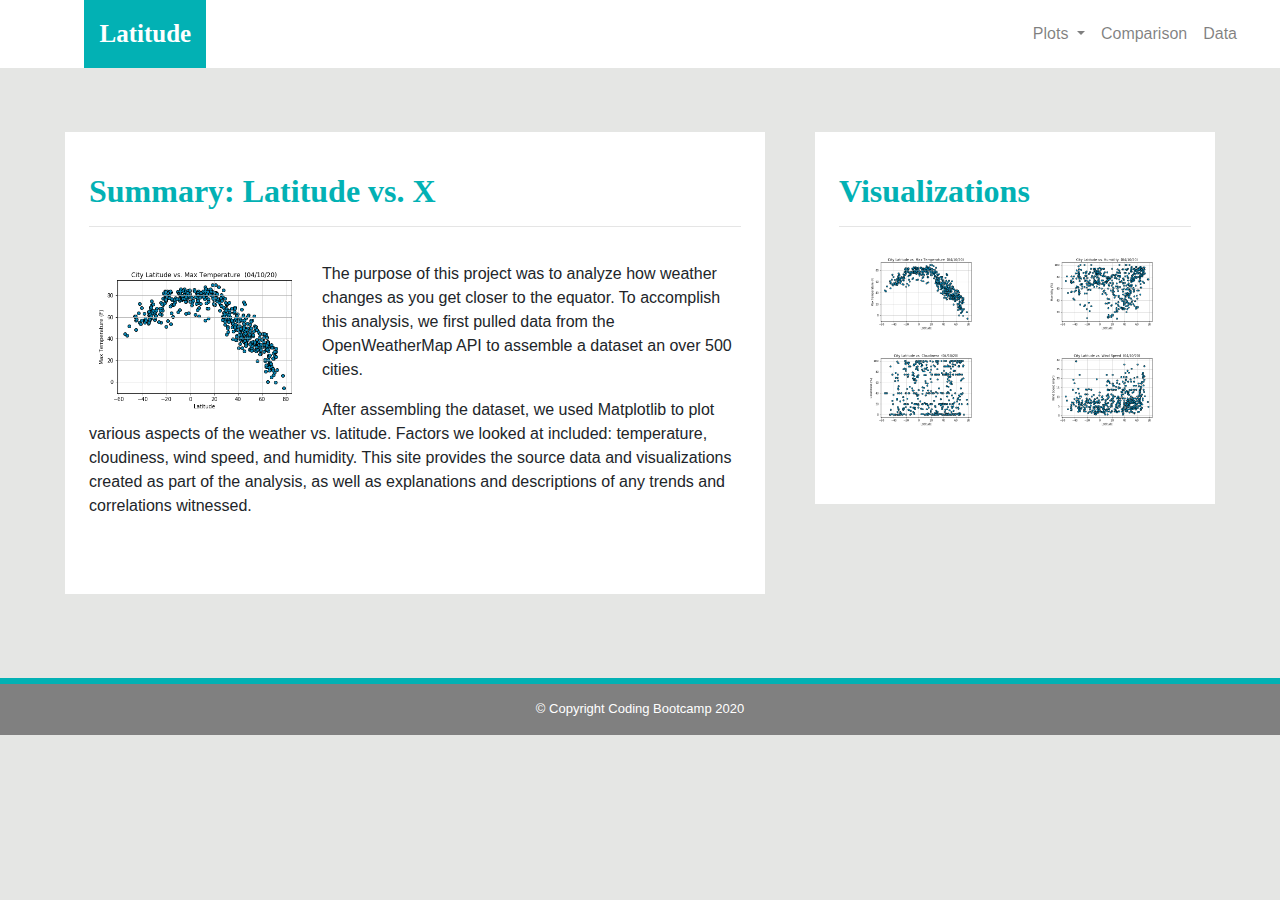
<file: index.html>
<!DOCTYPE html>
<html lang="en-us">
<head>
  <meta charset="UTF-8">
  <title>Web-Design-Challenge</title>
  <!-- Bootstrap CDN -->
  <link rel="stylesheet" href="https://stackpath.bootstrapcdn.com/bootstrap/4.3.1/css/bootstrap.min.css" integrity="sha384-ggOyR0iXCbMQv3Xipma34MD+dH/1fQ784/j6cY/iJTQUOhcWr7x9JvoRxT2MZw1T" crossorigin="anonymous">
  <link rel="stylesheet" href="https://maxcdn.bootstrapcdn.com/font-awesome/4.7.0/css/font-awesome.min.css">
  <link rel="stylesheet" href="style.css">
</head>

<body>
    <!-- Creates the Overall Grid -->
      <nav class="navbar navbar-expand-md navbar-light">

        <div class="container-fluid">

          <div class="w-100 bd-highlight navhead">
            <a class="navbar-brand" href="index.html">Latitude</a>


            <button class="navbar-toggler float-right" type="button" data-toggle="collapse" data-target="#navbarSupportedContent" aria-controls="navbarSupportedContent" aria-expanded="false" aria-label="Toggle navigation">
              <span class="navbar-toggler-icon"></span>
            </button>
          </div>

          <div class="collapse navbar-collapse" id="navbarSupportedContent">
              <ul class="navbar-nav navbar-right mr-auto">
                  <li class="nav-item dropdown">
                      <a class="nav-link dropdown-toggle" href="#" id="navbarDropdown" role="button" data-toggle="dropdown" aria-haspopup="true" aria-expanded="false">
                          Plots
                      </a>
                      <div class="dropdown-menu" >
                        <a class="dropdown-item" href="maxtemp.html">Max Temperature</a>
                        <a class="dropdown-item" href="humidity.html">Humidity</a>
                        <a class="dropdown-item" href="cloud.html">Cloudiness</a>
                        <a class="dropdown-item" href="wind.html">Wind Speed</a>
                      </div>
                  </li>
                  <li class="nav-item">
                    <a class="nav-link" href="comp.html">Comparison</a>
                  </li>
                  <li class="nav-item">
                    <a class="nav-link" href="data.html">Data</a>
                  </li>
              </ul>
            </div>
      </nav>

        <!-- End of Navigation Bar coding... -->

        <!-- Row 2 -->
      <div class="row brow mx-n4 justify-content-around">
        <div class="col-12 col-md-7 main px-4">
            <header>
                <h2>Summary: Latitude vs. X</h2>
                <hr>
            </header>
            <section>
                <img src="Resources/assets/images/scplot_tpr.png" alt="Temperature" class="float-left mr-2 mb-1">
            </section>
            <aside>
                <p>The purpose of this project was to analyze	how weather changes as you get closer to the equator. To accomplish this analysis, we first pulled data from the OpenWeatherMap API to assemble a dataset an over 500 cities.</p>
                <p>After assembling the dataset, we used Matplotlib to plot various aspects of the weather vs. latitude. Factors we looked at included: temperature, cloudiness, wind speed, and humidity. This site provides the source data and visualizations created as part of the analysis, as well as explanations and descriptions of any trends and correlations witnessed.</p>
            </aside>
        </div>

        <div class="col-md-4 px-4">
            <header>
                <h2>Visualizations</h2>
                <hr>
            </header>
            <main class="center">
                <a href="maxtemp.html"><img src="Resources/assets/images/scplot_tpr.png" alt="Temperature" class="col-2 col-md-5"></a>
                <a href="humidity.html"><img src="Resources/assets/images/scplot_humidity.png" alt="Temperature" class="col-2 col-md-5 offset-md-1"></a>
                <a href="cloud.html"><img src="Resources/assets/images/scplot_cloud.png" alt="Temperature" class="col-2 col-md-5"></a>
                <a href="wind.html"><img src="Resources/assets/images/scplot_wind.png" alt="Temperature" class="col-2 col-md-5 offset-md-1"></a>
            </main>
        </div>
      </div>

      <!-- <nav class="navbar fixed-bottom justify-content-center"></nav> -->
      <nav class="navbar bottom justify-content-center">
        <p> &copy; Copyright Coding Bootcamp 2020 </p>
      </nav>
    </div>


<script src="https://code.jquery.com/jquery-3.3.1.slim.min.js" integrity="sha384-q8i/X+965DzO0rT7abK41JStQIAqVgRVzpbzo5smXKp4YfRvH+8abtTE1Pi6jizo" crossorigin="anonymous"></script>
<script src="https://cdnjs.cloudflare.com/ajax/libs/popper.js/1.14.7/umd/popper.min.js" integrity="sha384-UO2eT0CpHqdSJQ6hJty5KVphtPhzWj9WO1clHTMGa3JDZwrnQq4sF86dIHNDz0W1" crossorigin="anonymous"></script>
<script src="https://stackpath.bootstrapcdn.com/bootstrap/4.3.1/js/bootstrap.min.js" integrity="sha384-JjSmVgyd0p3pXB1rRibZUAYoIIy6OrQ6VrjIEaFf/nJGzIxFDsf4x0xIM+B07jRM" crossorigin="anonymous"></script>

</body>
</html>
</file>
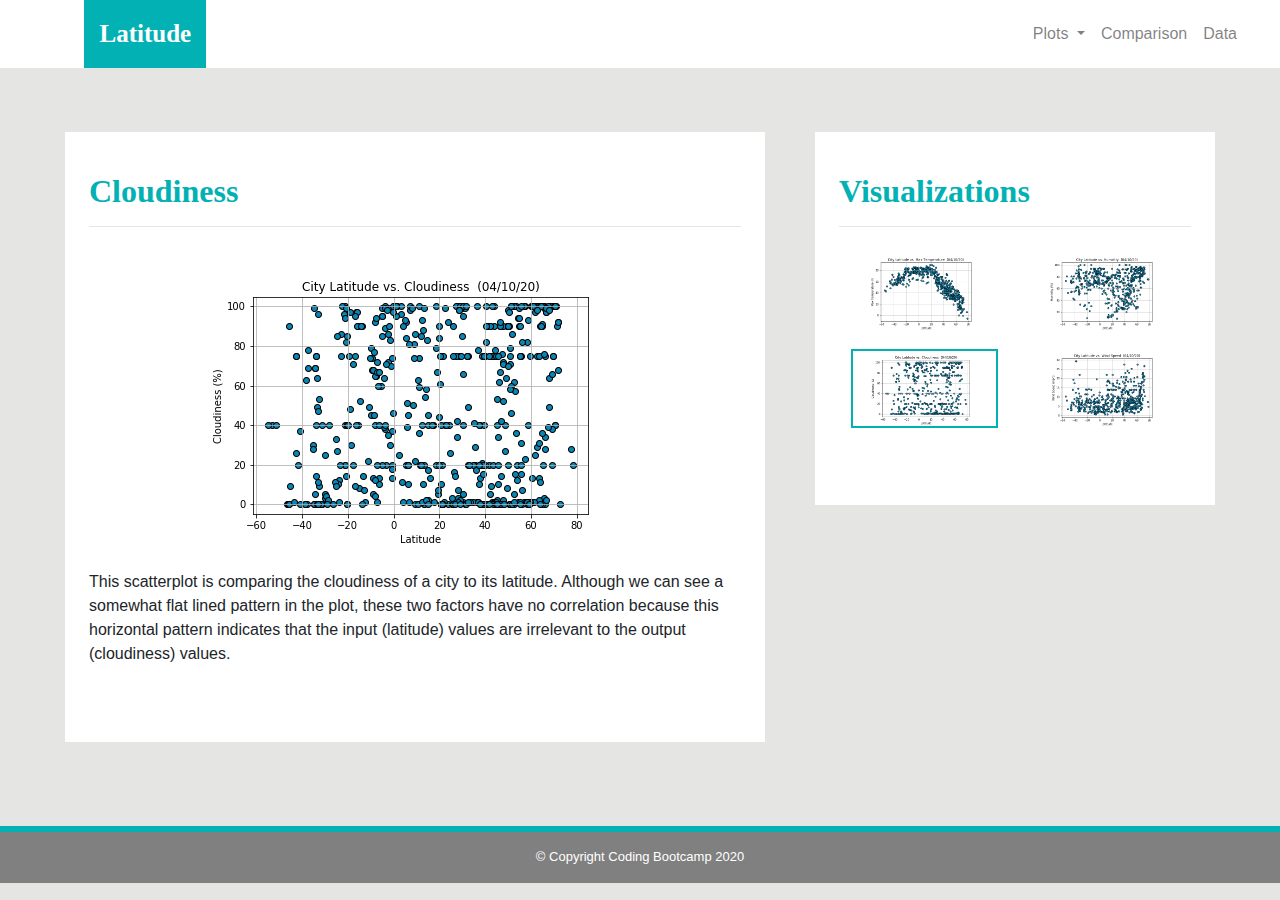
<file: cloud.html>
<!DOCTYPE html>
<html lang="en-us">
<head>
  <meta charset="UTF-8">
  <title>Web-Design-Challenge</title>
  <!-- Bootstrap CDN -->
  <link rel="stylesheet" href="https://stackpath.bootstrapcdn.com/bootstrap/4.3.1/css/bootstrap.min.css" integrity="sha384-ggOyR0iXCbMQv3Xipma34MD+dH/1fQ784/j6cY/iJTQUOhcWr7x9JvoRxT2MZw1T" crossorigin="anonymous">
  <link rel="stylesheet" href="https://maxcdn.bootstrapcdn.com/font-awesome/4.7.0/css/font-awesome.min.css">
  <link rel="stylesheet" href="style.css">
</head>

<body>
    <!-- Creates the Overall Grid -->
    <nav class="navbar navbar-expand-md navbar-light">

      <div class="container-fluid">

        <div class="w-100 bd-highlight navhead">
          <a class="navbar-brand" href="index.html">Latitude</a>


          <button class="navbar-toggler float-right" type="button" data-toggle="collapse" data-target="#navbarSupportedContent" aria-controls="navbarSupportedContent" aria-expanded="false" aria-label="Toggle navigation">
            <span class="navbar-toggler-icon"></span>
          </button>
        </div>

        <div class="collapse navbar-collapse" id="navbarSupportedContent">
            <ul class="navbar-nav navbar-right mr-auto">
                <li class="nav-item dropdown">
                    <a class="nav-link dropdown-toggle" href="#" id="navbarDropdown" role="button" data-toggle="dropdown" aria-haspopup="true" aria-expanded="false">
                        Plots
                    </a>
                    <div class="dropdown-menu" >
                      <a class="dropdown-item" href="maxtemp.html">Max Temperature</a>
                      <a class="dropdown-item" href="humidity.html">Humidity</a>
                      <a class="dropdown-item" href="cloud.html">Cloudiness</a>
                      <a class="dropdown-item" href="wind.html">Wind Speed</a>
                    </div>
                </li>
                <li class="nav-item">
                  <a class="nav-link" href="comp.html">Comparison</a>
                </li>
                <li class="nav-item">
                  <a class="nav-link" href="data.html">Data</a>
                </li>
            </ul>
          </div>

      </nav>

        <!-- End of Navigation Bar coding... -->

        <!-- Row 2 -->
      <div class="row brow mx-n4 justify-content-around">
        <div class="col-12 col-md-7 main px-4">
            <header>
                <h2>Cloudiness</h2>
                <hr>
            </header>
            <div class="center plot">
                <img src="Resources/assets/images/scplot_cloud.png" class="img-fluid" style="height:100%;" alt="Temperature" >
            </div>
            <aside>
                <p>This scatterplot is comparing the cloudiness of a city to its latitude. Although we can see a somewhat flat lined pattern in the plot, these two factors have no correlation because this horizontal pattern indicates that the input (latitude) values are irrelevant to the output (cloudiness) values.</p>
            </aside>
        </div>

        <div class="col-md-4 px-4">
            <header>
                <h2>Visualizations</h2>
                <hr>
            </header>
            <main class="center">
                <a href="maxtemp.html"><img src="Resources/assets/images/scplot_tpr.png" alt="Temperature" class="col-2 col-md-5"></a>
                <a href="humidity.html"><img src="Resources/assets/images/scplot_humidity.png" alt="Humidity" class="col-2 col-md-5 offset-md-1"></a>
                <a href="cloud.html"><img src="Resources/assets/images/scplot_cloud.png" alt="Cloudiness" class="col-2 col-md-5 boximg"></a>
                <a href="wind.html"><img src="Resources/assets/images/scplot_wind.png" alt="Wind" class="col-2 col-md-5 offset-md-1"></a>
            </main>
        </div>
      </div>

      <!-- <nav class="navbar fixed-bottom justify-content-center"> -->
      <nav class="navbar bottom justify-content-center">
        <p> &copy; Copyright Coding Bootcamp 2020 </p>
      </nav>
    </div>


<script src="https://code.jquery.com/jquery-3.3.1.slim.min.js" integrity="sha384-q8i/X+965DzO0rT7abK41JStQIAqVgRVzpbzo5smXKp4YfRvH+8abtTE1Pi6jizo" crossorigin="anonymous"></script>
<script src="https://cdnjs.cloudflare.com/ajax/libs/popper.js/1.14.7/umd/popper.min.js" integrity="sha384-UO2eT0CpHqdSJQ6hJty5KVphtPhzWj9WO1clHTMGa3JDZwrnQq4sF86dIHNDz0W1" crossorigin="anonymous"></script>
<script src="https://stackpath.bootstrapcdn.com/bootstrap/4.3.1/js/bootstrap.min.js" integrity="sha384-JjSmVgyd0p3pXB1rRibZUAYoIIy6OrQ6VrjIEaFf/nJGzIxFDsf4x0xIM+B07jRM" crossorigin="anonymous"></script>

</body>
</html>
</file>
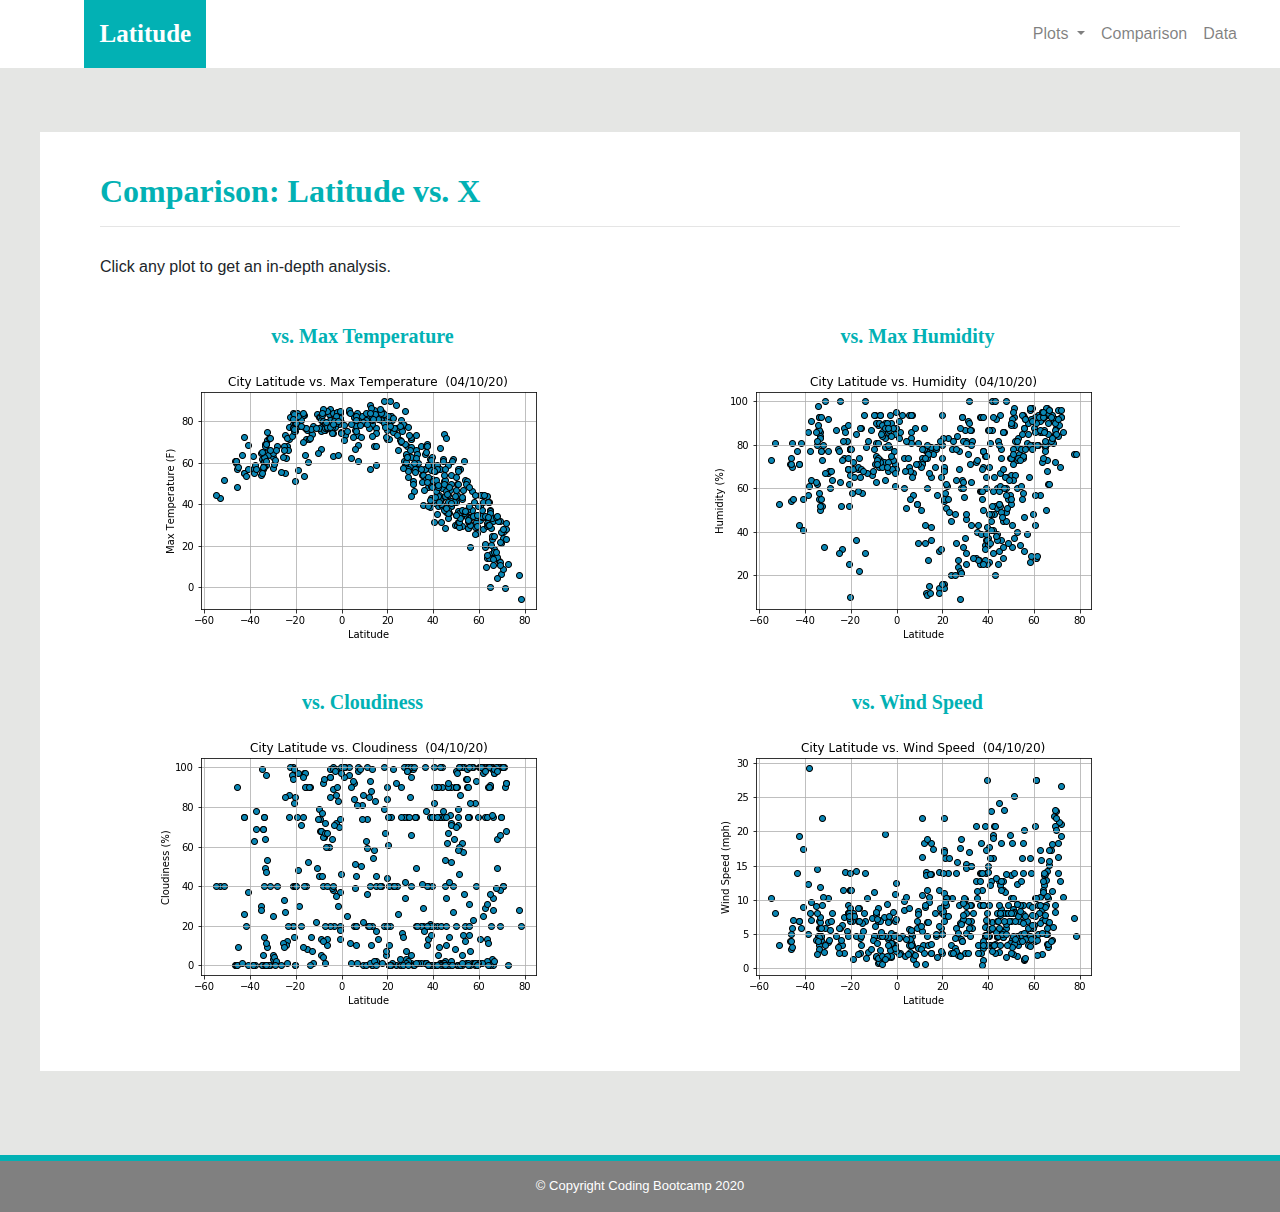
<file: comp.html>
<!DOCTYPE html>
<html lang="en-us">
<head>
  <meta charset="UTF-8">
  <title>Web-Design-Challenge</title>
  <!-- Bootstrap CDN -->
  <link rel="stylesheet" href="https://stackpath.bootstrapcdn.com/bootstrap/4.3.1/css/bootstrap.min.css" integrity="sha384-ggOyR0iXCbMQv3Xipma34MD+dH/1fQ784/j6cY/iJTQUOhcWr7x9JvoRxT2MZw1T" crossorigin="anonymous">
  <link rel="stylesheet" href="https://maxcdn.bootstrapcdn.com/font-awesome/4.7.0/css/font-awesome.min.css">
  <link rel="stylesheet" href="style.css">
</head>

<body>
    <!-- Creates the Overall Grid -->
    <nav class="navbar navbar-expand-md navbar-light">

      <div class="container-fluid">

        <div class="w-100 bd-highlight navhead">
          <a class="navbar-brand" href="index.html">Latitude</a>


          <button class="navbar-toggler float-right" type="button" data-toggle="collapse" data-target="#navbarSupportedContent" aria-controls="navbarSupportedContent" aria-expanded="false" aria-label="Toggle navigation">
            <span class="navbar-toggler-icon"></span>
          </button>
        </div>

        <div class="collapse navbar-collapse" id="navbarSupportedContent">
            <ul class="navbar-nav navbar-right mr-auto">
                <li class="nav-item dropdown">
                    <a class="nav-link dropdown-toggle" href="#" id="navbarDropdown" role="button" data-toggle="dropdown" aria-haspopup="true" aria-expanded="false">
                        Plots
                    </a>
                    <div class="dropdown-menu" >
                      <a class="dropdown-item" href="maxtemp.html">Max Temperature</a>
                      <a class="dropdown-item" href="humidity.html">Humidity</a>
                      <a class="dropdown-item" href="cloud.html">Cloudiness</a>
                      <a class="dropdown-item" href="wind.html">Wind Speed</a>
                    </div>
                </li>
                <li class="nav-item">
                  <a class="nav-link" href="comp.html">Comparison</a>
                </li>
                <li class="nav-item">
                  <a class="nav-link" href="data.html">Data</a>
                </li>
            </ul>
          </div>

      </nav>

        <!-- End of Navigation Bar coding... -->

        <!-- Row 2 -->
      <div class="row brow mx-n4 justify-content-around">
        <div class="comp">
            <header>
                <h2>Comparison: Latitude vs. X</h2>
                <hr>
            </header>

            <aside>
                Click any plot to get an in-depth analysis.
            </aside>

            <div class="row">
              <div class="col-md-6 text-center">
                <p>vs. Max Temperature</p>
                <a href="maxtemp.html"> <img src="Resources/assets/images/scplot_tpr.png"></a>
                <div class="d-md-none d-lg-none d-xl-none"> <hr> </div>
              </div>
              <div class="col-md-6 text-center">
                <p>vs. Max Humidity</p>
                <a href="humidity.html"> <img src="Resources/assets/images/scplot_humidity.png"></a>
                <div class="d-md-none d-lg-none d-xl-none"> <hr> </div>
              </div>
              <div class="col-md-6 text-center">
                <p>vs. Cloudiness</p>
                <a href="cloud.html"> <img src="Resources/assets/images/scplot_cloud.png"></a>
                <div class="d-md-none d-lg-none d-xl-none"> <hr> </div>
              </div>
              <div class="col-md-6 text-center">
                <p>vs. Wind Speed</p>
                <a href="wind.html"> <img src="Resources/assets/images/scplot_wind.png"></a>
              </div>
            </div>

            <!-- <main class="center">
                <h3  class="col-sm-12 col-md-4">vs. Max Temperature</h3>
                <img src="Resources/assets/images/scplot_tpr.png" alt="Temperature" class="col-12 col-md-5">
                <h3 class="col-sm-12 col-md-4">vs. Humidity</h3>
                <img src="Resources/assets/images/scplot_humidity.png" alt="Temperature" class="col-12 col-md-5 offset-md-1">
                <h3 class="col-sm-12 col-md-4">vs. Cloudiness</h3>
                <img src="Resources/assets/images/scplot_cloud.png" alt="Temperature" class="col-12 col-md-5">
                <h3 class="col-sm-12 col-md-4">vs. Wind Speed</h3>
                <img src="Resources/assets/images/scplot_wind.png" alt="Temperature" class="col-12 col-md-5 offset-md-1">
            </main> -->
        </div>
      </div>

      <nav class="navbar bottom justify-content-center">
        <p> &copy; Copyright Coding Bootcamp 2020 </p>
      </nav>
    </div>


<script src="https://code.jquery.com/jquery-3.3.1.slim.min.js" integrity="sha384-q8i/X+965DzO0rT7abK41JStQIAqVgRVzpbzo5smXKp4YfRvH+8abtTE1Pi6jizo" crossorigin="anonymous"></script>
<script src="https://cdnjs.cloudflare.com/ajax/libs/popper.js/1.14.7/umd/popper.min.js" integrity="sha384-UO2eT0CpHqdSJQ6hJty5KVphtPhzWj9WO1clHTMGa3JDZwrnQq4sF86dIHNDz0W1" crossorigin="anonymous"></script>
<script src="https://stackpath.bootstrapcdn.com/bootstrap/4.3.1/js/bootstrap.min.js" integrity="sha384-JjSmVgyd0p3pXB1rRibZUAYoIIy6OrQ6VrjIEaFf/nJGzIxFDsf4x0xIM+B07jRM" crossorigin="anonymous"></script>

</body>
</html>
</file>
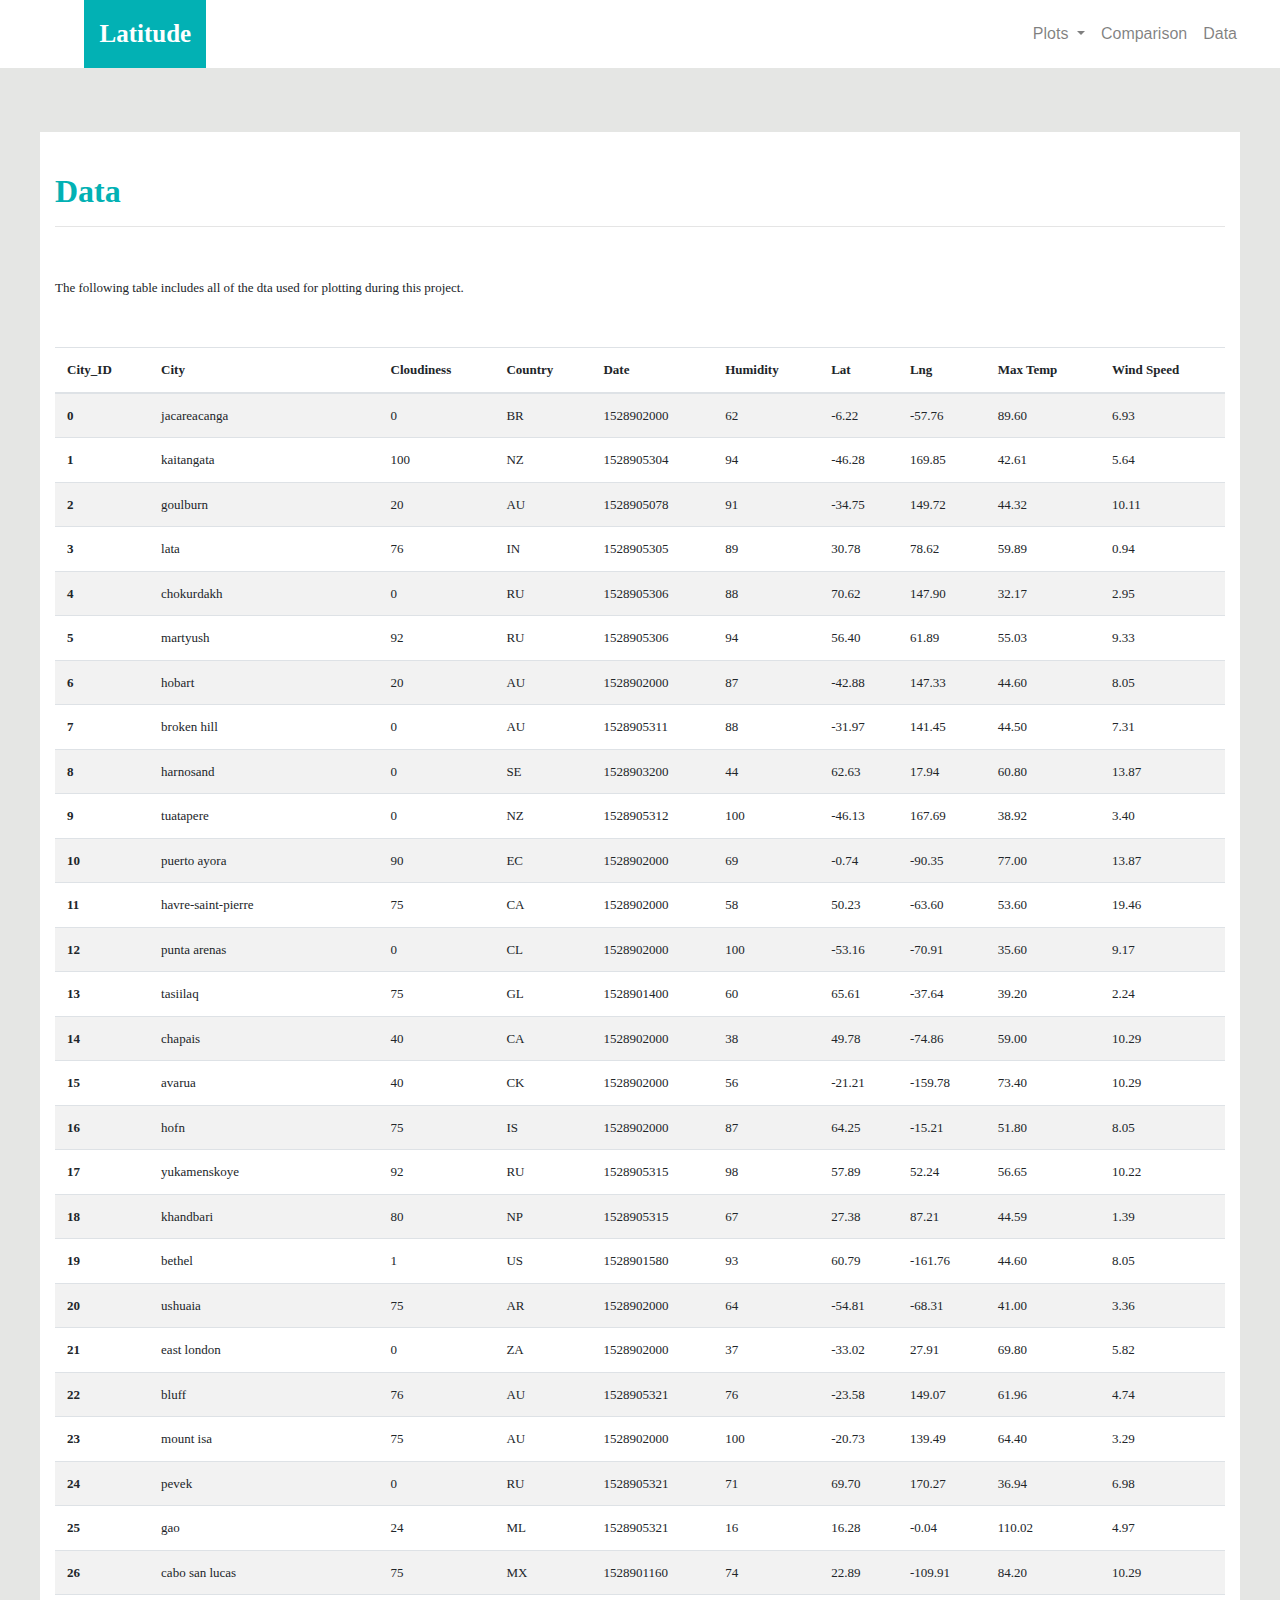
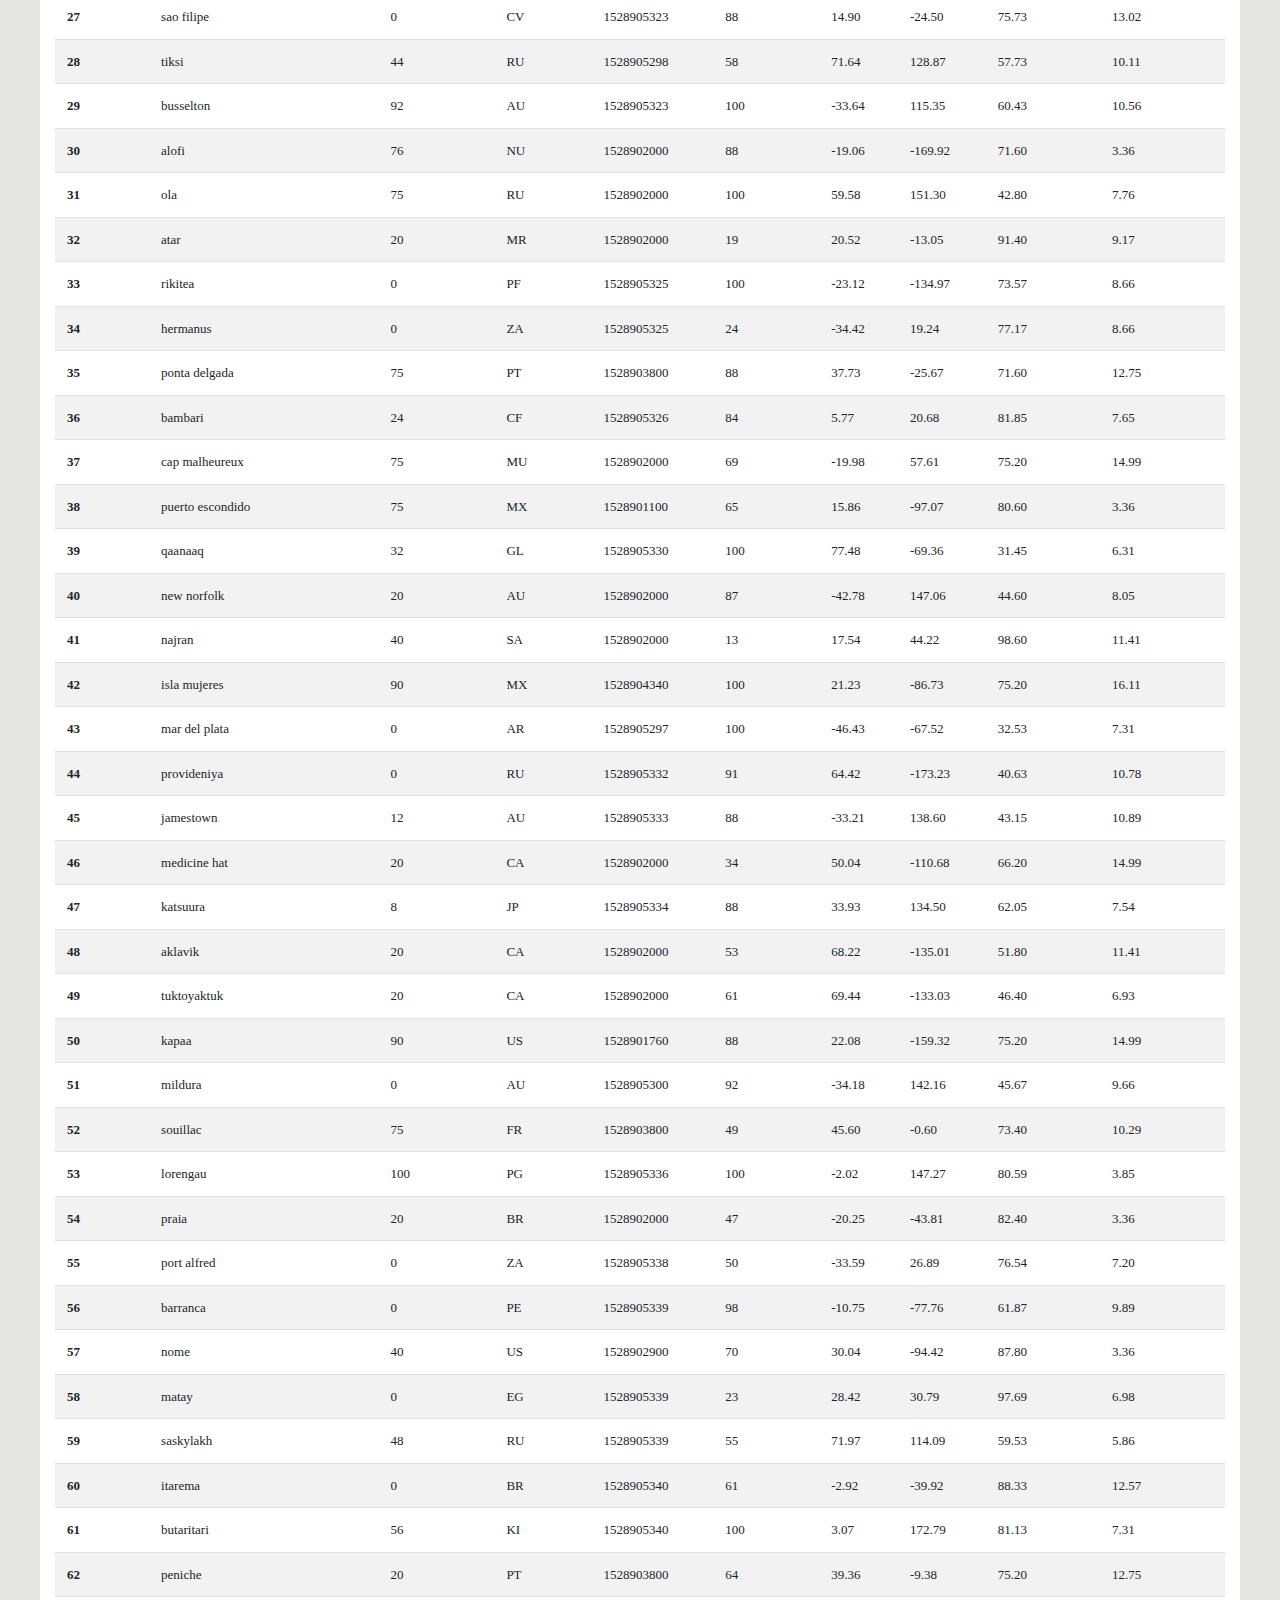
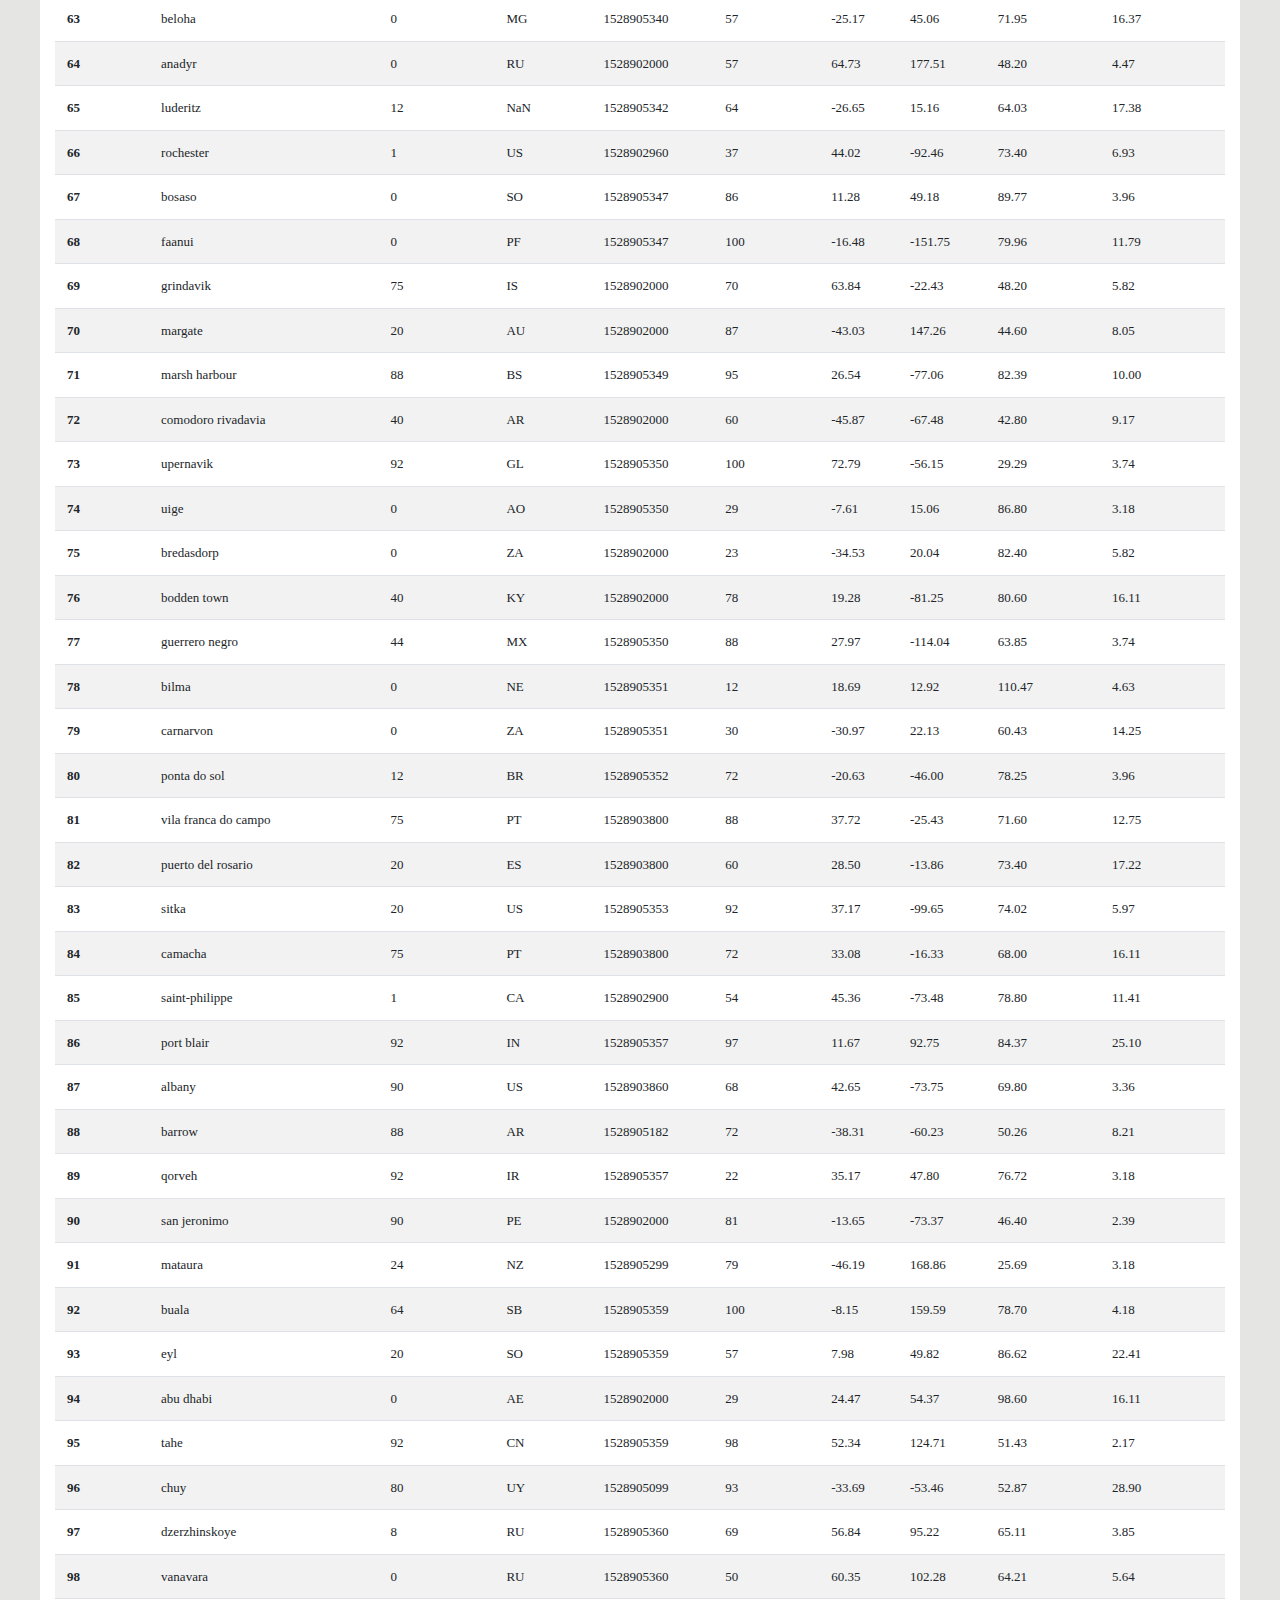
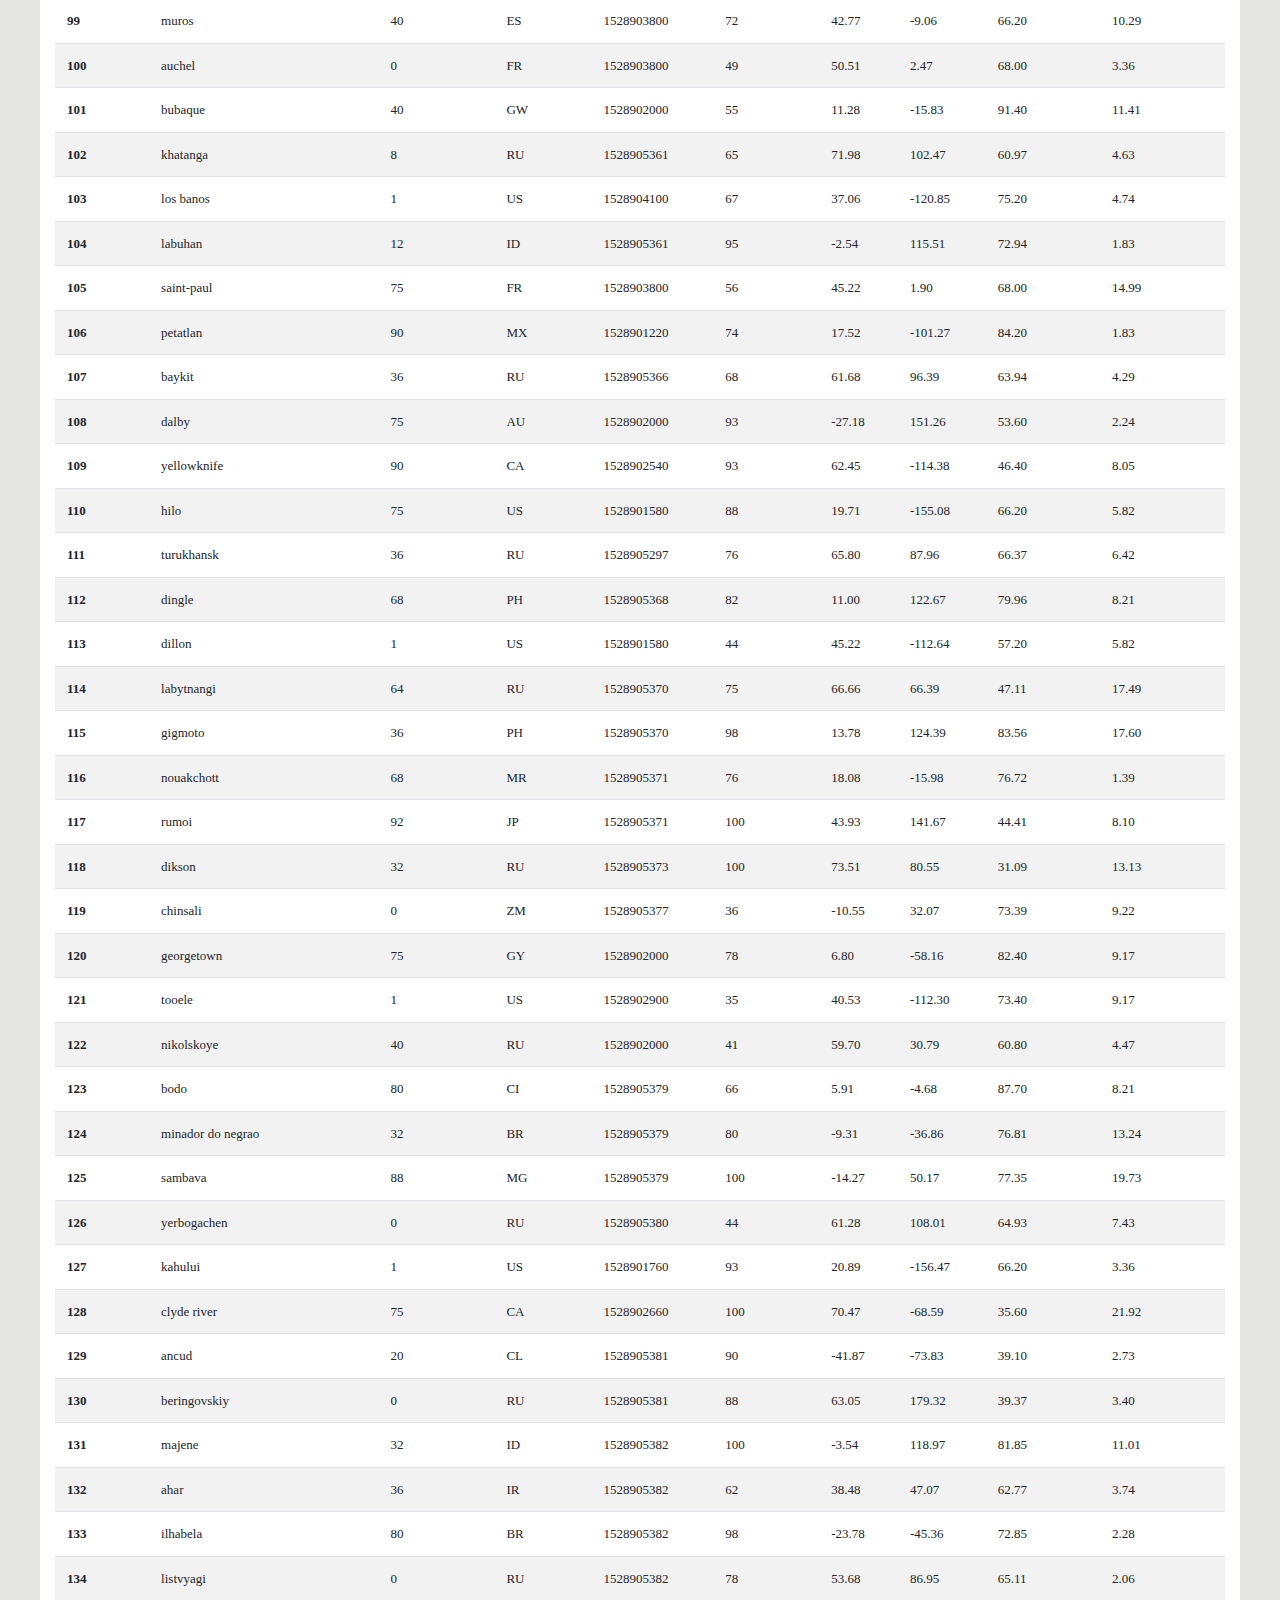
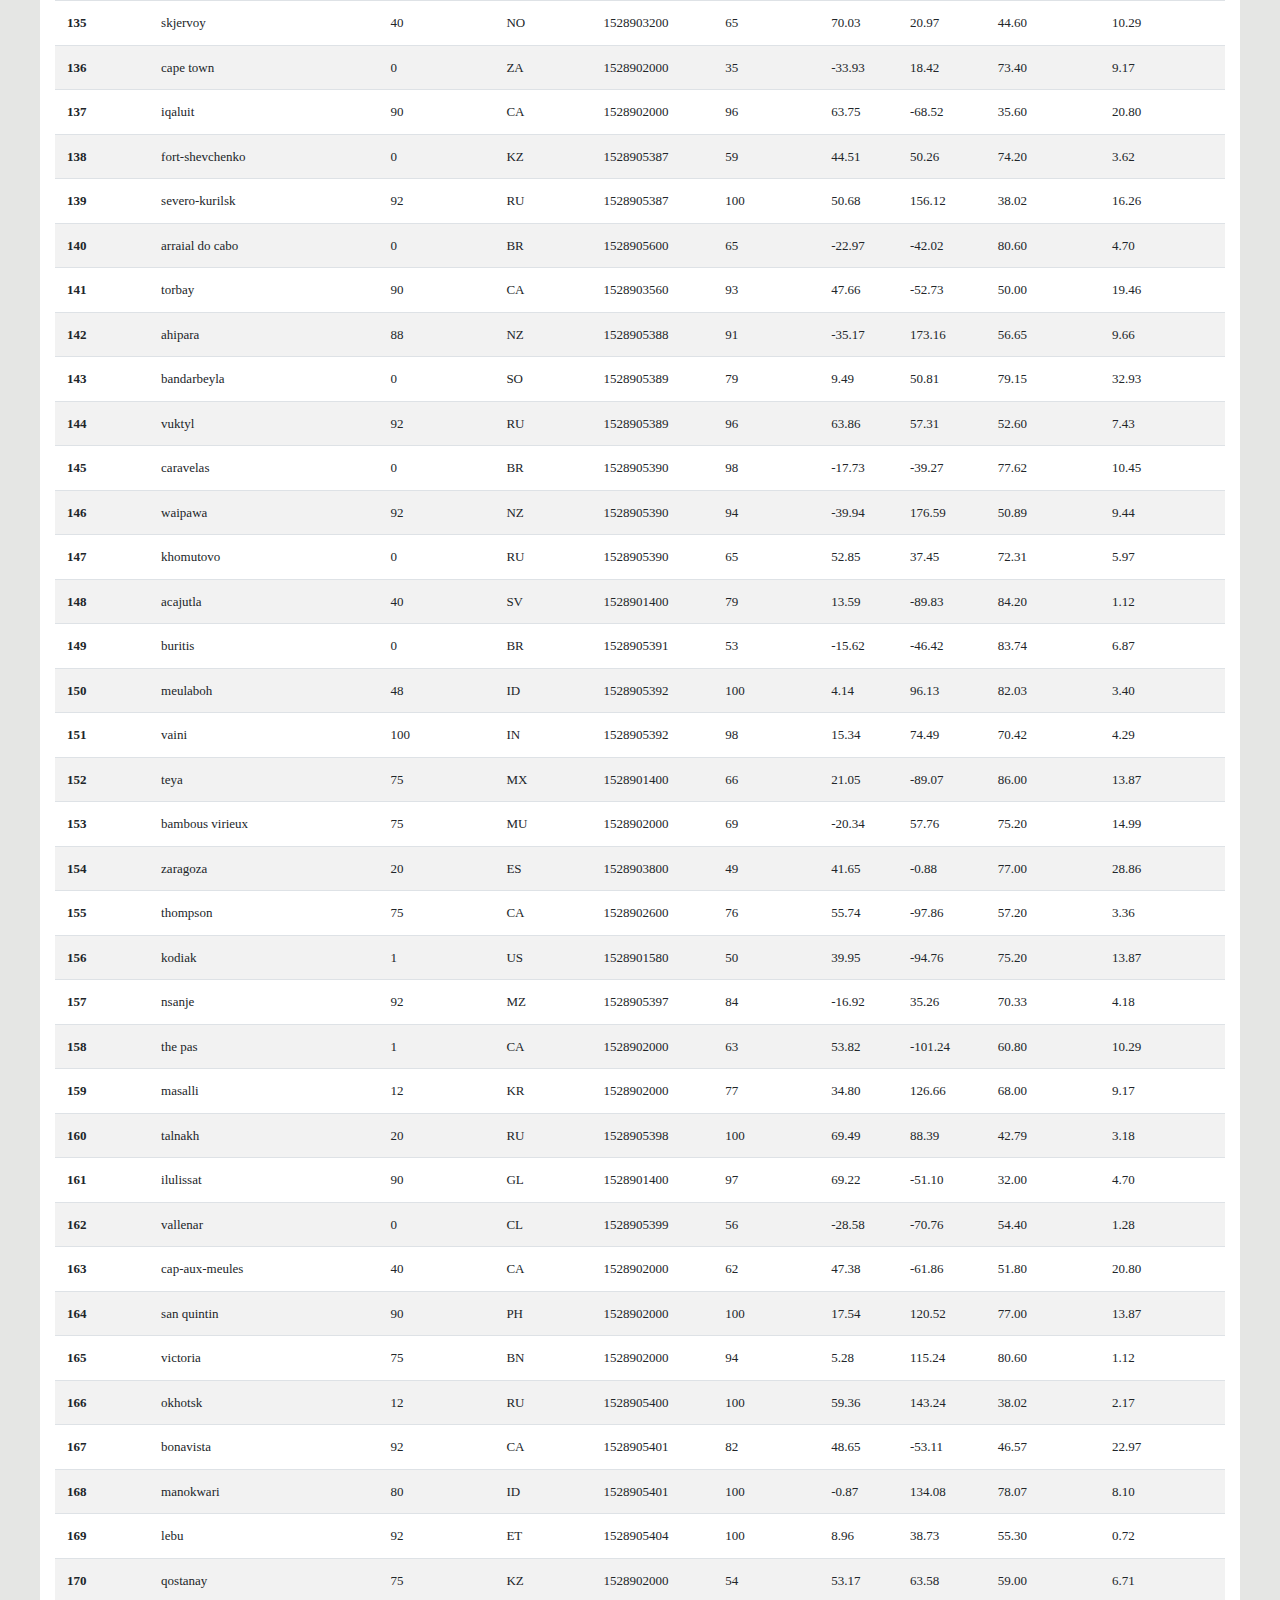
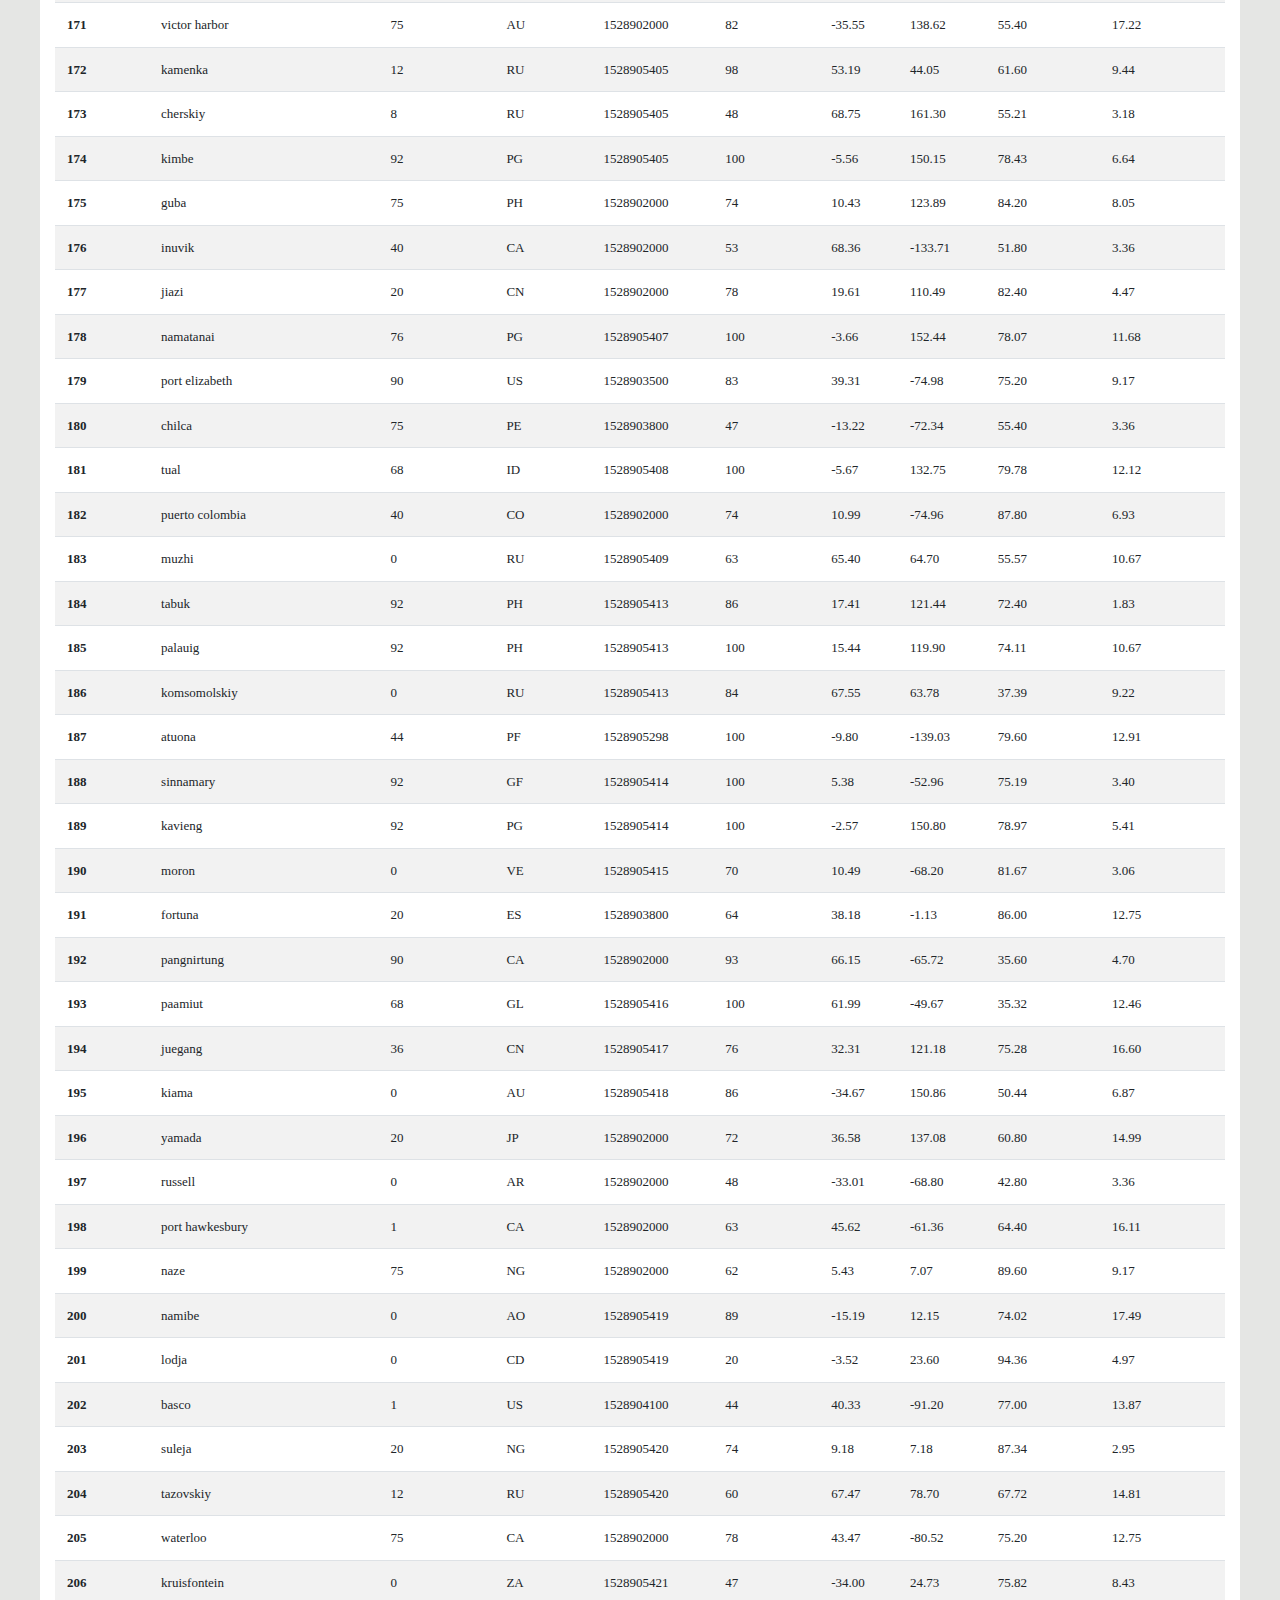
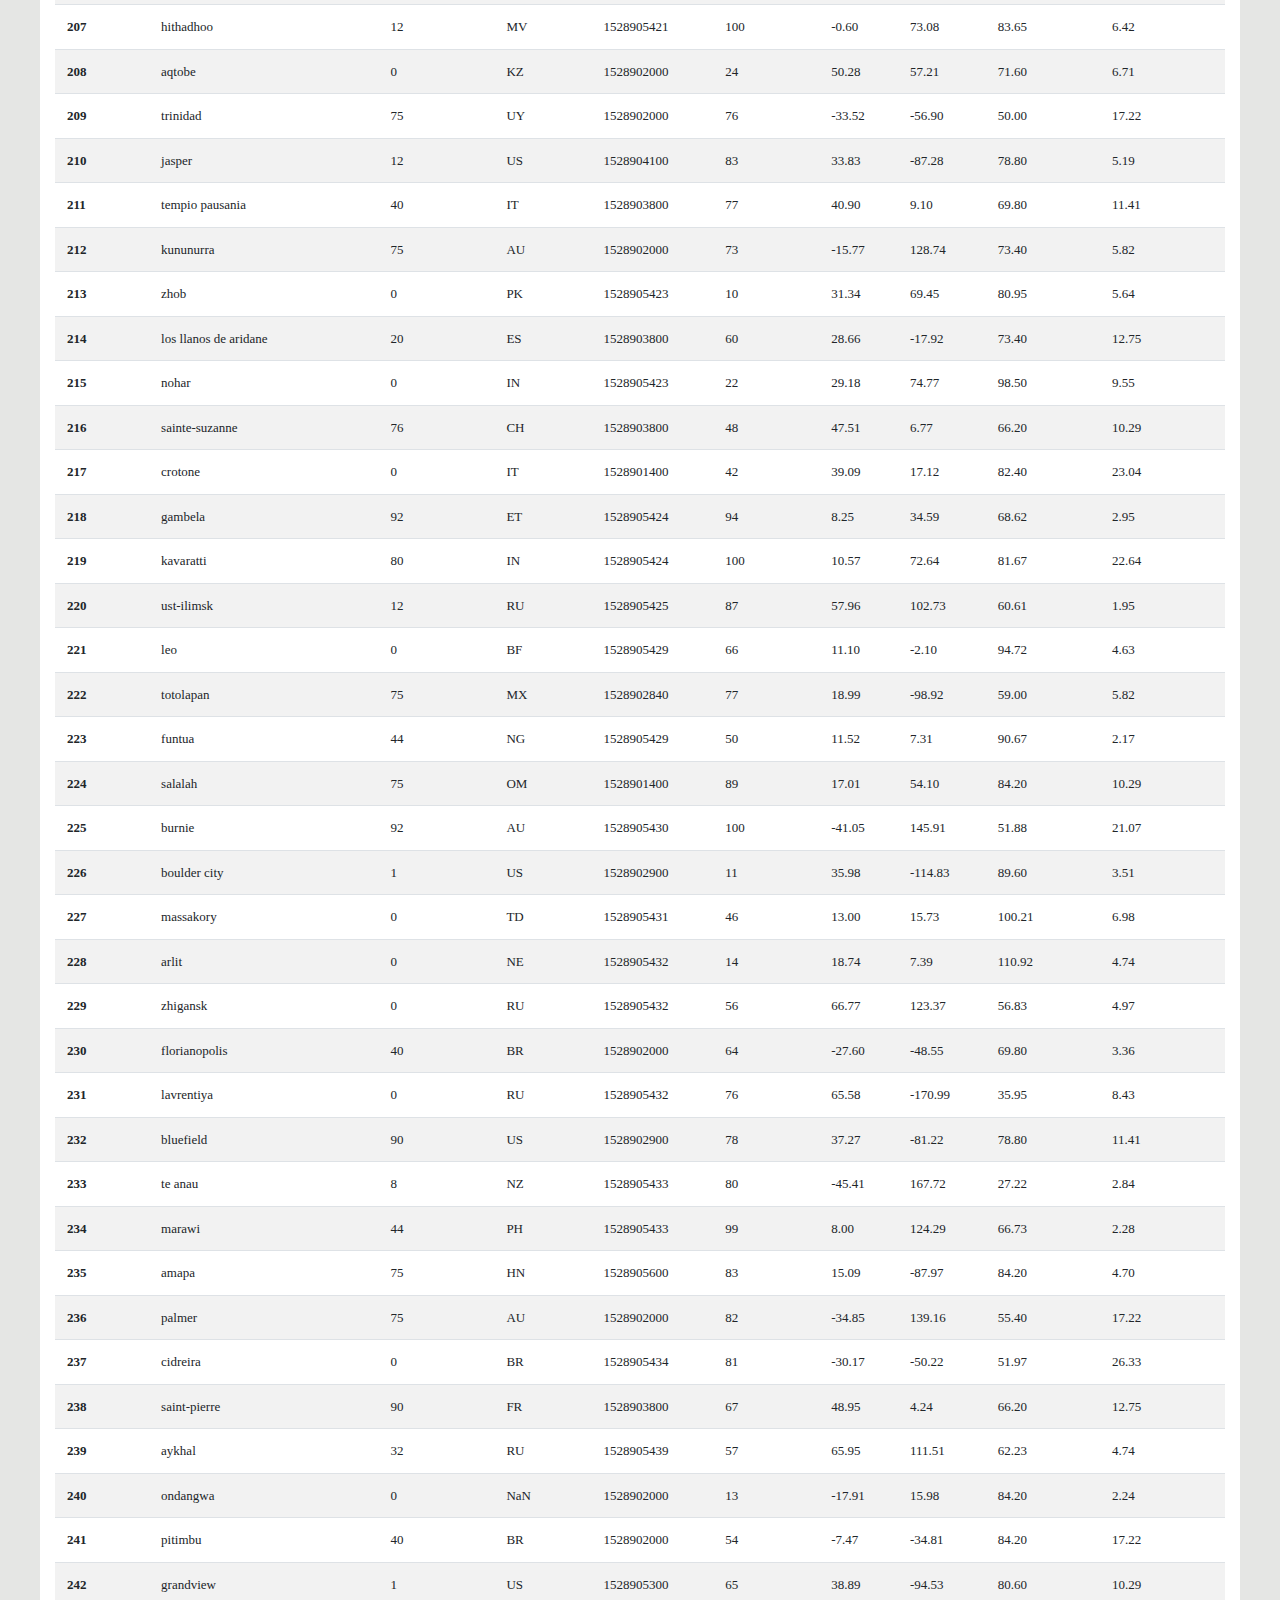
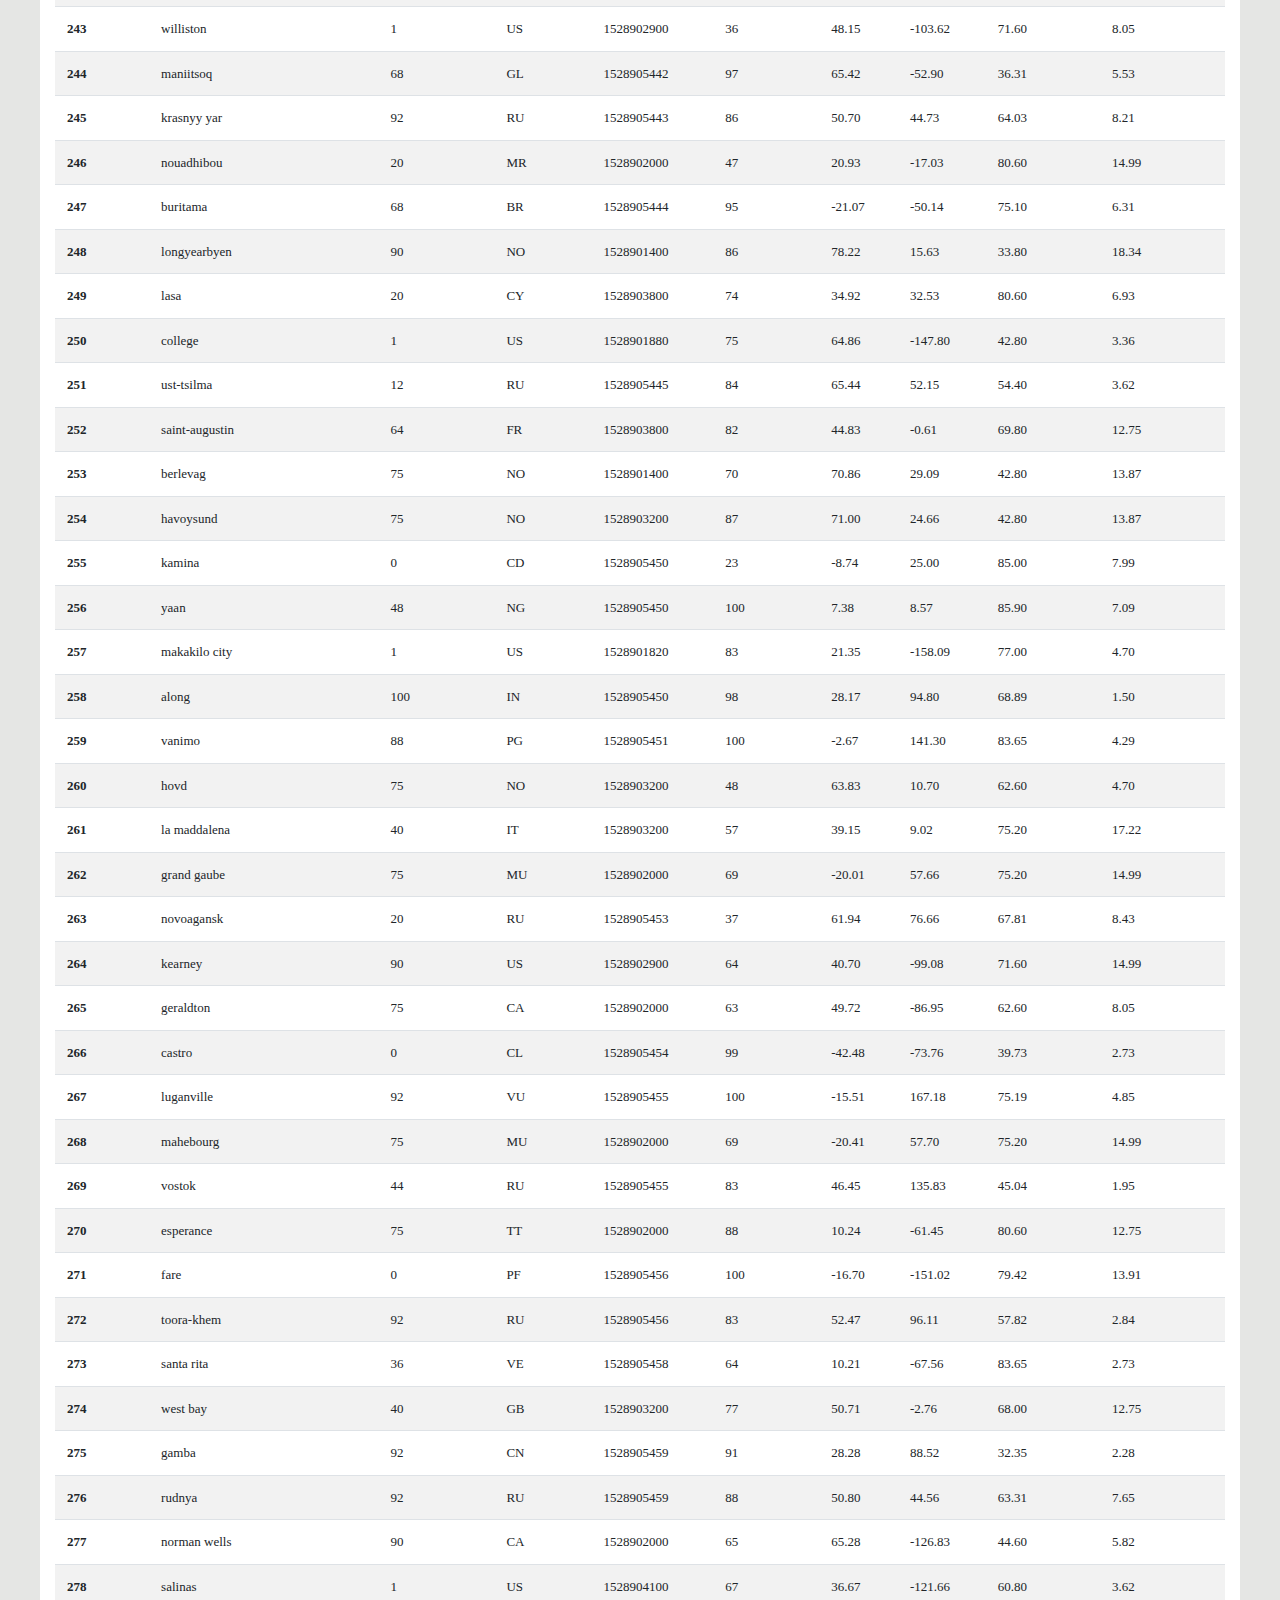
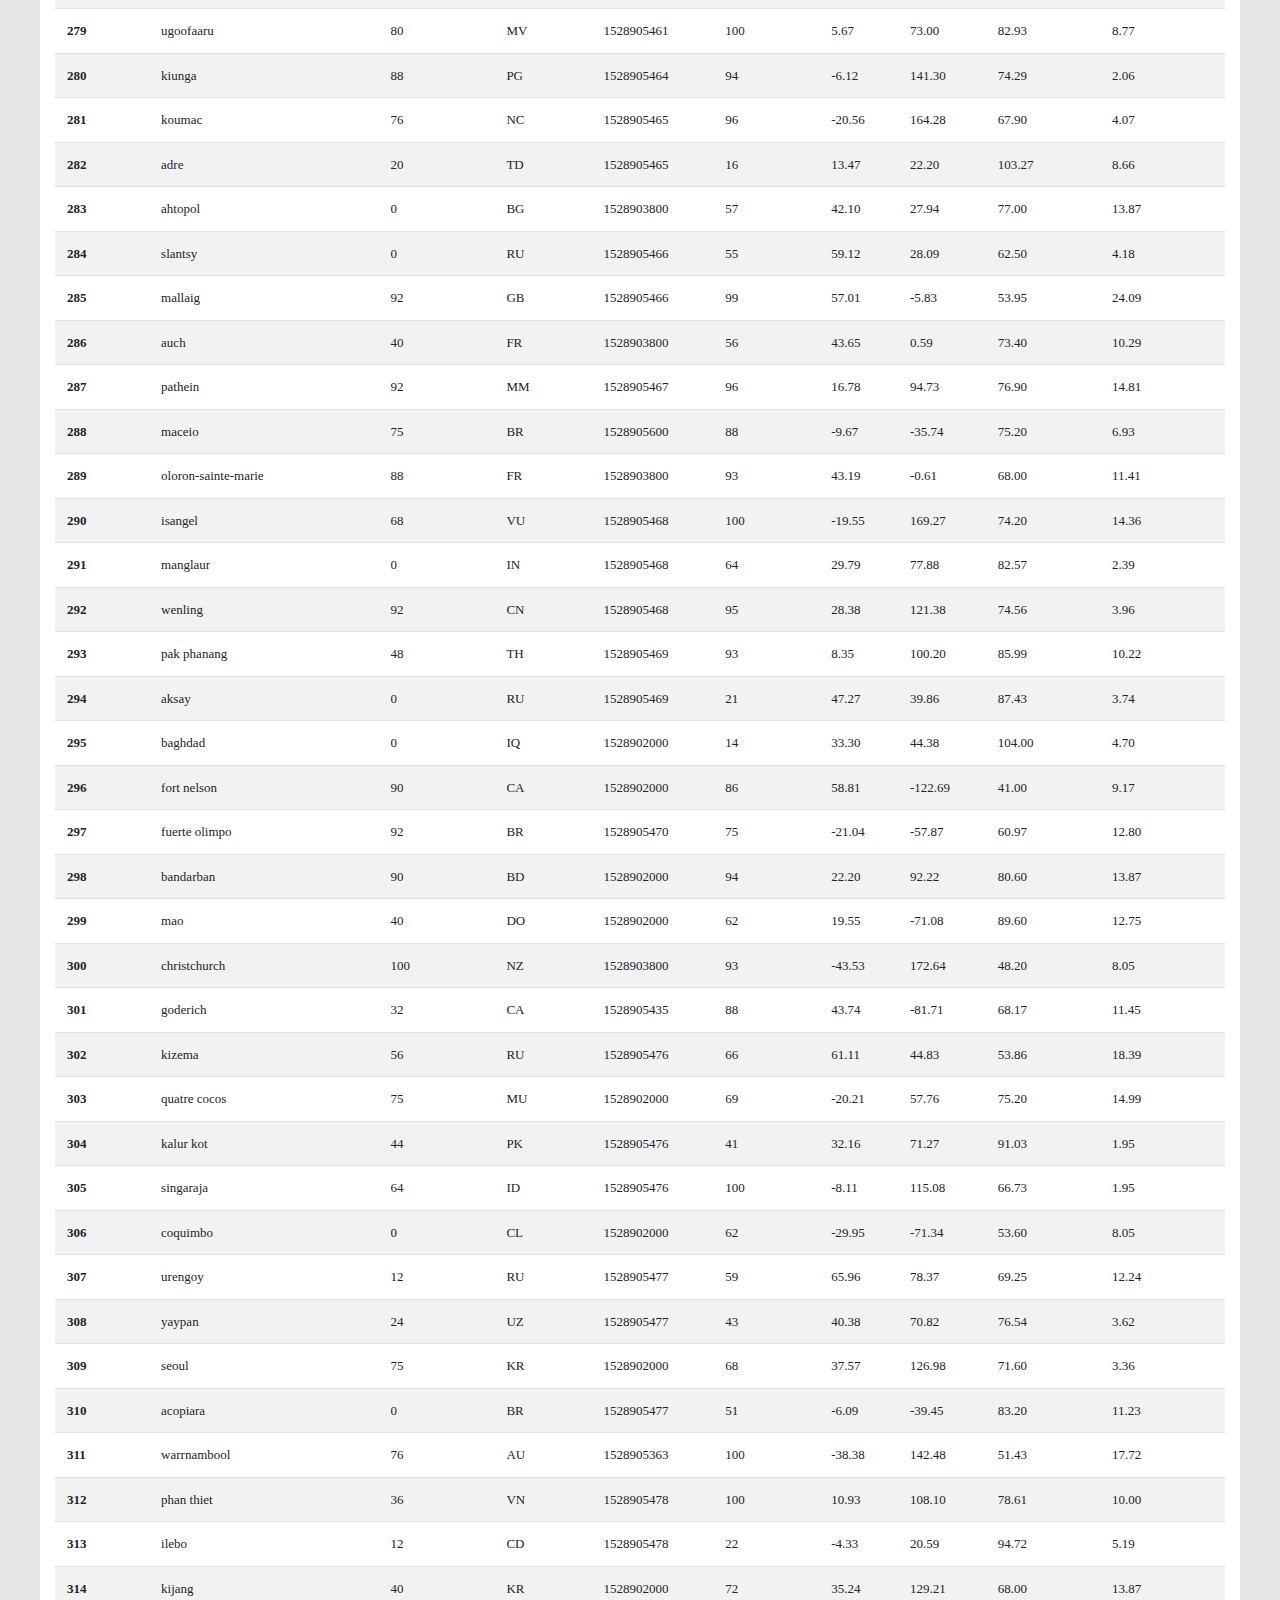
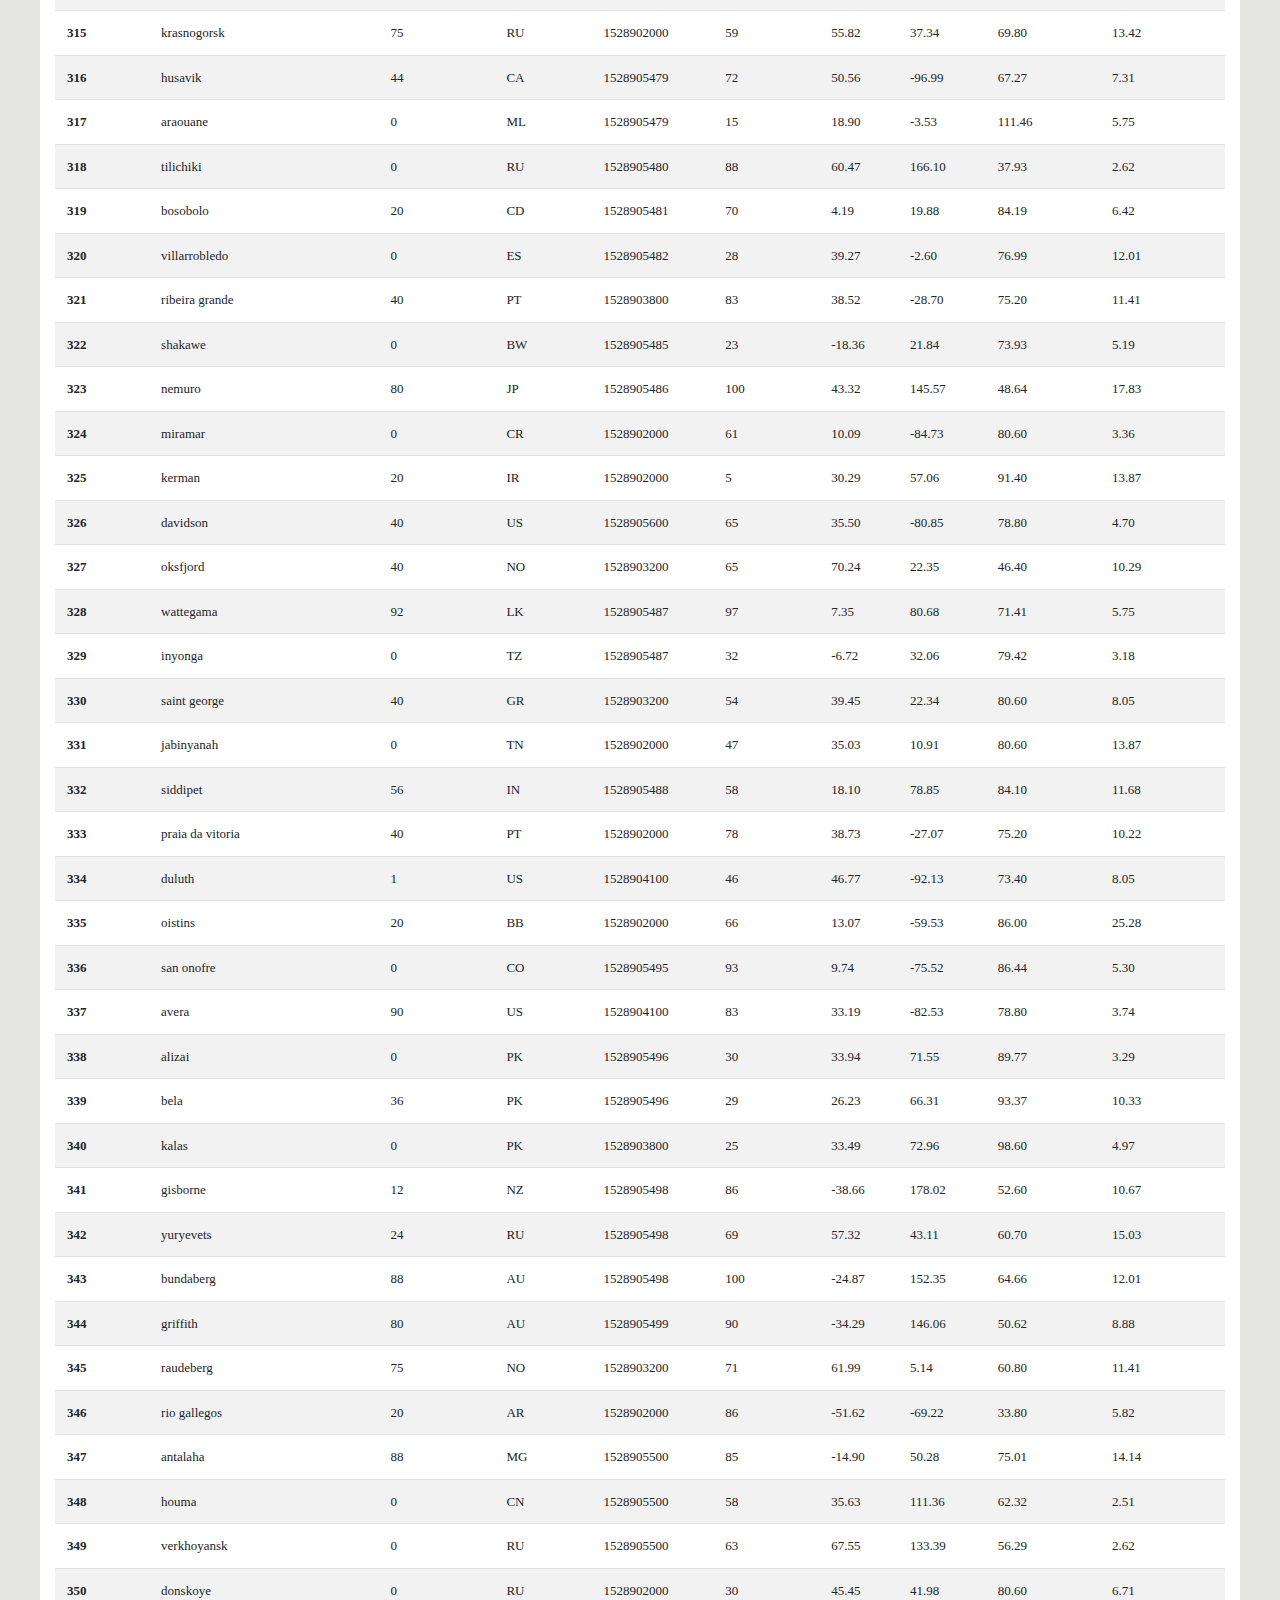
<file: data.html>
<!DOCTYPE html>
<html lang="en-us">
<head>
  <meta charset="UTF-8">
  <title>Web-Design-Challenge</title>
  <!-- Bootstrap CDN -->
  <link rel="stylesheet" href="https://stackpath.bootstrapcdn.com/bootstrap/4.3.1/css/bootstrap.min.css" integrity="sha384-ggOyR0iXCbMQv3Xipma34MD+dH/1fQ784/j6cY/iJTQUOhcWr7x9JvoRxT2MZw1T" crossorigin="anonymous">
  <link rel="stylesheet" href="https://maxcdn.bootstrapcdn.com/font-awesome/4.7.0/css/font-awesome.min.css">
  <link rel="stylesheet" href="style.css">
</head>

<body>
    <!-- Creates the Overall Grid -->
    <nav class="navbar navbar-expand-md navbar-light">

      <div class="container-fluid">

        <div class="w-100 bd-highlight navhead">
          <a class="navbar-brand" href="index.html">Latitude</a>


          <button class="navbar-toggler float-right" type="button" data-toggle="collapse" data-target="#navbarSupportedContent" aria-controls="navbarSupportedContent" aria-expanded="false" aria-label="Toggle navigation">
            <span class="navbar-toggler-icon"></span>
          </button>
        </div>

        <div class="collapse navbar-collapse" id="navbarSupportedContent">
            <ul class="navbar-nav navbar-right mr-auto">
                <li class="nav-item dropdown">
                    <a class="nav-link dropdown-toggle" href="#" id="navbarDropdown" role="button" data-toggle="dropdown" aria-haspopup="true" aria-expanded="false">
                        Plots
                    </a>
                    <div class="dropdown-menu" >
                      <a class="dropdown-item" href="maxtemp.html">Max Temperature</a>
                      <a class="dropdown-item" href="humidity.html">Humidity</a>
                      <a class="dropdown-item" href="cloud.html">Cloudiness</a>
                      <a class="dropdown-item" href="wind.html">Wind Speed</a>
                    </div>
                </li>
                <li class="nav-item">
                  <a class="nav-link" href="comp.html">Comparison</a>
                </li>
                <li class="nav-item">
                  <a class="nav-link" href="data.html">Data</a>
                </li>
            </ul>
          </div>

      </nav>

        <!-- End of Navigation Bar coding... -->

        <!-- Row 2 -->
      <div class="row brow mx-n4 justify-content-around">
        <div class="col-12 data">
            <header>
              <h2>Data</h2>
              <hr>
            </header>
          <div class="dgrp">
            <p>The following table includes all of the dta used for plotting during this project.</p>
          </div>

          <!-- <div class="table-responsive-md"> -->
          <div class="dgrp">
            <!-- <table class="table table-striped" style="height:60px;"> -->
            <!-- <table class="table table-striped table-borderless"> -->
            <table class="table table-striped table-responsive-sm">
              <!-- <table border="1" class="dataframe"> -->
                <thead class="thead">
                  <tr style="text-align: left;">
                    <th>City_ID</th>
                    <th>City</th>
                    <th>Cloudiness</th>
                    <th>Country</th>
                    <th>Date</th>
                    <th>Humidity</th>
                    <th>Lat</th>
                    <th>Lng</th>
                    <th>Max Temp</th>
                    <th>Wind Speed</th>
                  </tr>
                </thead>
                <tbody>
                  <tr style="text-align: justify;">
                    <th>0</th>
                    <td>jacareacanga</td>
                    <td>0</td>
                    <td>BR</td>
                    <td>1528902000</td>
                    <td>62</td>
                    <td>-6.22</td>
                    <td>-57.76</td>
                    <td>89.60</td>
                    <td>6.93</td>
                  </tr>
                  <tr>
                    <th>1</th>
                    <td>kaitangata</td>
                    <td>100</td>
                    <td>NZ</td>
                    <td>1528905304</td>
                    <td>94</td>
                    <td>-46.28</td>
                    <td>169.85</td>
                    <td>42.61</td>
                    <td>5.64</td>
                  </tr>
                  <tr>
                    <th>2</th>
                    <td>goulburn</td>
                    <td>20</td>
                    <td>AU</td>
                    <td>1528905078</td>
                    <td>91</td>
                    <td>-34.75</td>
                    <td>149.72</td>
                    <td>44.32</td>
                    <td>10.11</td>
                  </tr>
                  <tr>
                    <th>3</th>
                    <td>lata</td>
                    <td>76</td>
                    <td>IN</td>
                    <td>1528905305</td>
                    <td>89</td>
                    <td>30.78</td>
                    <td>78.62</td>
                    <td>59.89</td>
                    <td>0.94</td>
                  </tr>
                  <tr>
                    <th>4</th>
                    <td>chokurdakh</td>
                    <td>0</td>
                    <td>RU</td>
                    <td>1528905306</td>
                    <td>88</td>
                    <td>70.62</td>
                    <td>147.90</td>
                    <td>32.17</td>
                    <td>2.95</td>
                  </tr>
                  <tr>
                    <th>5</th>
                    <td>martyush</td>
                    <td>92</td>
                    <td>RU</td>
                    <td>1528905306</td>
                    <td>94</td>
                    <td>56.40</td>
                    <td>61.89</td>
                    <td>55.03</td>
                    <td>9.33</td>
                  </tr>
                  <tr>
                    <th>6</th>
                    <td>hobart</td>
                    <td>20</td>
                    <td>AU</td>
                    <td>1528902000</td>
                    <td>87</td>
                    <td>-42.88</td>
                    <td>147.33</td>
                    <td>44.60</td>
                    <td>8.05</td>
                  </tr>
                  <tr>
                    <th>7</th>
                    <td>broken hill</td>
                    <td>0</td>
                    <td>AU</td>
                    <td>1528905311</td>
                    <td>88</td>
                    <td>-31.97</td>
                    <td>141.45</td>
                    <td>44.50</td>
                    <td>7.31</td>
                  </tr>
                  <tr>
                    <th>8</th>
                    <td>harnosand</td>
                    <td>0</td>
                    <td>SE</td>
                    <td>1528903200</td>
                    <td>44</td>
                    <td>62.63</td>
                    <td>17.94</td>
                    <td>60.80</td>
                    <td>13.87</td>
                  </tr>
                  <tr>
                    <th>9</th>
                    <td>tuatapere</td>
                    <td>0</td>
                    <td>NZ</td>
                    <td>1528905312</td>
                    <td>100</td>
                    <td>-46.13</td>
                    <td>167.69</td>
                    <td>38.92</td>
                    <td>3.40</td>
                  </tr>
                  <tr>
                    <th>10</th>
                    <td>puerto ayora</td>
                    <td>90</td>
                    <td>EC</td>
                    <td>1528902000</td>
                    <td>69</td>
                    <td>-0.74</td>
                    <td>-90.35</td>
                    <td>77.00</td>
                    <td>13.87</td>
                  </tr>
                  <tr>
                    <th>11</th>
                    <td>havre-saint-pierre</td>
                    <td>75</td>
                    <td>CA</td>
                    <td>1528902000</td>
                    <td>58</td>
                    <td>50.23</td>
                    <td>-63.60</td>
                    <td>53.60</td>
                    <td>19.46</td>
                  </tr>
                  <tr>
                    <th>12</th>
                    <td>punta arenas</td>
                    <td>0</td>
                    <td>CL</td>
                    <td>1528902000</td>
                    <td>100</td>
                    <td>-53.16</td>
                    <td>-70.91</td>
                    <td>35.60</td>
                    <td>9.17</td>
                  </tr>
                  <tr>
                    <th>13</th>
                    <td>tasiilaq</td>
                    <td>75</td>
                    <td>GL</td>
                    <td>1528901400</td>
                    <td>60</td>
                    <td>65.61</td>
                    <td>-37.64</td>
                    <td>39.20</td>
                    <td>2.24</td>
                  </tr>
                  <tr>
                    <th>14</th>
                    <td>chapais</td>
                    <td>40</td>
                    <td>CA</td>
                    <td>1528902000</td>
                    <td>38</td>
                    <td>49.78</td>
                    <td>-74.86</td>
                    <td>59.00</td>
                    <td>10.29</td>
                  </tr>
                  <tr>
                    <th>15</th>
                    <td>avarua</td>
                    <td>40</td>
                    <td>CK</td>
                    <td>1528902000</td>
                    <td>56</td>
                    <td>-21.21</td>
                    <td>-159.78</td>
                    <td>73.40</td>
                    <td>10.29</td>
                  </tr>
                  <tr>
                    <th>16</th>
                    <td>hofn</td>
                    <td>75</td>
                    <td>IS</td>
                    <td>1528902000</td>
                    <td>87</td>
                    <td>64.25</td>
                    <td>-15.21</td>
                    <td>51.80</td>
                    <td>8.05</td>
                  </tr>
                  <tr>
                    <th>17</th>
                    <td>yukamenskoye</td>
                    <td>92</td>
                    <td>RU</td>
                    <td>1528905315</td>
                    <td>98</td>
                    <td>57.89</td>
                    <td>52.24</td>
                    <td>56.65</td>
                    <td>10.22</td>
                  </tr>
                  <tr>
                    <th>18</th>
                    <td>khandbari</td>
                    <td>80</td>
                    <td>NP</td>
                    <td>1528905315</td>
                    <td>67</td>
                    <td>27.38</td>
                    <td>87.21</td>
                    <td>44.59</td>
                    <td>1.39</td>
                  </tr>
                  <tr>
                    <th>19</th>
                    <td>bethel</td>
                    <td>1</td>
                    <td>US</td>
                    <td>1528901580</td>
                    <td>93</td>
                    <td>60.79</td>
                    <td>-161.76</td>
                    <td>44.60</td>
                    <td>8.05</td>
                  </tr>
                  <tr>
                    <th>20</th>
                    <td>ushuaia</td>
                    <td>75</td>
                    <td>AR</td>
                    <td>1528902000</td>
                    <td>64</td>
                    <td>-54.81</td>
                    <td>-68.31</td>
                    <td>41.00</td>
                    <td>3.36</td>
                  </tr>
                  <tr>
                    <th>21</th>
                    <td>east london</td>
                    <td>0</td>
                    <td>ZA</td>
                    <td>1528902000</td>
                    <td>37</td>
                    <td>-33.02</td>
                    <td>27.91</td>
                    <td>69.80</td>
                    <td>5.82</td>
                  </tr>
                  <tr>
                    <th>22</th>
                    <td>bluff</td>
                    <td>76</td>
                    <td>AU</td>
                    <td>1528905321</td>
                    <td>76</td>
                    <td>-23.58</td>
                    <td>149.07</td>
                    <td>61.96</td>
                    <td>4.74</td>
                  </tr>
                  <tr>
                    <th>23</th>
                    <td>mount isa</td>
                    <td>75</td>
                    <td>AU</td>
                    <td>1528902000</td>
                    <td>100</td>
                    <td>-20.73</td>
                    <td>139.49</td>
                    <td>64.40</td>
                    <td>3.29</td>
                  </tr>
                  <tr>
                    <th>24</th>
                    <td>pevek</td>
                    <td>0</td>
                    <td>RU</td>
                    <td>1528905321</td>
                    <td>71</td>
                    <td>69.70</td>
                    <td>170.27</td>
                    <td>36.94</td>
                    <td>6.98</td>
                  </tr>
                  <tr>
                    <th>25</th>
                    <td>gao</td>
                    <td>24</td>
                    <td>ML</td>
                    <td>1528905321</td>
                    <td>16</td>
                    <td>16.28</td>
                    <td>-0.04</td>
                    <td>110.02</td>
                    <td>4.97</td>
                  </tr>
                  <tr>
                    <th>26</th>
                    <td>cabo san lucas</td>
                    <td>75</td>
                    <td>MX</td>
                    <td>1528901160</td>
                    <td>74</td>
                    <td>22.89</td>
                    <td>-109.91</td>
                    <td>84.20</td>
                    <td>10.29</td>
                  </tr>
                  <tr>
                    <th>27</th>
                    <td>sao filipe</td>
                    <td>0</td>
                    <td>CV</td>
                    <td>1528905323</td>
                    <td>88</td>
                    <td>14.90</td>
                    <td>-24.50</td>
                    <td>75.73</td>
                    <td>13.02</td>
                  </tr>
                  <tr>
                    <th>28</th>
                    <td>tiksi</td>
                    <td>44</td>
                    <td>RU</td>
                    <td>1528905298</td>
                    <td>58</td>
                    <td>71.64</td>
                    <td>128.87</td>
                    <td>57.73</td>
                    <td>10.11</td>
                  </tr>
                  <tr>
                    <th>29</th>
                    <td>busselton</td>
                    <td>92</td>
                    <td>AU</td>
                    <td>1528905323</td>
                    <td>100</td>
                    <td>-33.64</td>
                    <td>115.35</td>
                    <td>60.43</td>
                    <td>10.56</td>
                  </tr>
                  <tr>
                    <th>30</th>
                    <td>alofi</td>
                    <td>76</td>
                    <td>NU</td>
                    <td>1528902000</td>
                    <td>88</td>
                    <td>-19.06</td>
                    <td>-169.92</td>
                    <td>71.60</td>
                    <td>3.36</td>
                  </tr>
                  <tr>
                    <th>31</th>
                    <td>ola</td>
                    <td>75</td>
                    <td>RU</td>
                    <td>1528902000</td>
                    <td>100</td>
                    <td>59.58</td>
                    <td>151.30</td>
                    <td>42.80</td>
                    <td>7.76</td>
                  </tr>
                  <tr>
                    <th>32</th>
                    <td>atar</td>
                    <td>20</td>
                    <td>MR</td>
                    <td>1528902000</td>
                    <td>19</td>
                    <td>20.52</td>
                    <td>-13.05</td>
                    <td>91.40</td>
                    <td>9.17</td>
                  </tr>
                  <tr>
                    <th>33</th>
                    <td>rikitea</td>
                    <td>0</td>
                    <td>PF</td>
                    <td>1528905325</td>
                    <td>100</td>
                    <td>-23.12</td>
                    <td>-134.97</td>
                    <td>73.57</td>
                    <td>8.66</td>
                  </tr>
                  <tr>
                    <th>34</th>
                    <td>hermanus</td>
                    <td>0</td>
                    <td>ZA</td>
                    <td>1528905325</td>
                    <td>24</td>
                    <td>-34.42</td>
                    <td>19.24</td>
                    <td>77.17</td>
                    <td>8.66</td>
                  </tr>
                  <tr>
                    <th>35</th>
                    <td>ponta delgada</td>
                    <td>75</td>
                    <td>PT</td>
                    <td>1528903800</td>
                    <td>88</td>
                    <td>37.73</td>
                    <td>-25.67</td>
                    <td>71.60</td>
                    <td>12.75</td>
                  </tr>
                  <tr>
                    <th>36</th>
                    <td>bambari</td>
                    <td>24</td>
                    <td>CF</td>
                    <td>1528905326</td>
                    <td>84</td>
                    <td>5.77</td>
                    <td>20.68</td>
                    <td>81.85</td>
                    <td>7.65</td>
                  </tr>
                  <tr>
                    <th>37</th>
                    <td>cap malheureux</td>
                    <td>75</td>
                    <td>MU</td>
                    <td>1528902000</td>
                    <td>69</td>
                    <td>-19.98</td>
                    <td>57.61</td>
                    <td>75.20</td>
                    <td>14.99</td>
                  </tr>
                  <tr>
                    <th>38</th>
                    <td>puerto escondido</td>
                    <td>75</td>
                    <td>MX</td>
                    <td>1528901100</td>
                    <td>65</td>
                    <td>15.86</td>
                    <td>-97.07</td>
                    <td>80.60</td>
                    <td>3.36</td>
                  </tr>
                  <tr>
                    <th>39</th>
                    <td>qaanaaq</td>
                    <td>32</td>
                    <td>GL</td>
                    <td>1528905330</td>
                    <td>100</td>
                    <td>77.48</td>
                    <td>-69.36</td>
                    <td>31.45</td>
                    <td>6.31</td>
                  </tr>
                  <tr>
                    <th>40</th>
                    <td>new norfolk</td>
                    <td>20</td>
                    <td>AU</td>
                    <td>1528902000</td>
                    <td>87</td>
                    <td>-42.78</td>
                    <td>147.06</td>
                    <td>44.60</td>
                    <td>8.05</td>
                  </tr>
                  <tr>
                    <th>41</th>
                    <td>najran</td>
                    <td>40</td>
                    <td>SA</td>
                    <td>1528902000</td>
                    <td>13</td>
                    <td>17.54</td>
                    <td>44.22</td>
                    <td>98.60</td>
                    <td>11.41</td>
                  </tr>
                  <tr>
                    <th>42</th>
                    <td>isla mujeres</td>
                    <td>90</td>
                    <td>MX</td>
                    <td>1528904340</td>
                    <td>100</td>
                    <td>21.23</td>
                    <td>-86.73</td>
                    <td>75.20</td>
                    <td>16.11</td>
                  </tr>
                  <tr>
                    <th>43</th>
                    <td>mar del plata</td>
                    <td>0</td>
                    <td>AR</td>
                    <td>1528905297</td>
                    <td>100</td>
                    <td>-46.43</td>
                    <td>-67.52</td>
                    <td>32.53</td>
                    <td>7.31</td>
                  </tr>
                  <tr>
                    <th>44</th>
                    <td>provideniya</td>
                    <td>0</td>
                    <td>RU</td>
                    <td>1528905332</td>
                    <td>91</td>
                    <td>64.42</td>
                    <td>-173.23</td>
                    <td>40.63</td>
                    <td>10.78</td>
                  </tr>
                  <tr>
                    <th>45</th>
                    <td>jamestown</td>
                    <td>12</td>
                    <td>AU</td>
                    <td>1528905333</td>
                    <td>88</td>
                    <td>-33.21</td>
                    <td>138.60</td>
                    <td>43.15</td>
                    <td>10.89</td>
                  </tr>
                  <tr>
                    <th>46</th>
                    <td>medicine hat</td>
                    <td>20</td>
                    <td>CA</td>
                    <td>1528902000</td>
                    <td>34</td>
                    <td>50.04</td>
                    <td>-110.68</td>
                    <td>66.20</td>
                    <td>14.99</td>
                  </tr>
                  <tr>
                    <th>47</th>
                    <td>katsuura</td>
                    <td>8</td>
                    <td>JP</td>
                    <td>1528905334</td>
                    <td>88</td>
                    <td>33.93</td>
                    <td>134.50</td>
                    <td>62.05</td>
                    <td>7.54</td>
                  </tr>
                  <tr>
                    <th>48</th>
                    <td>aklavik</td>
                    <td>20</td>
                    <td>CA</td>
                    <td>1528902000</td>
                    <td>53</td>
                    <td>68.22</td>
                    <td>-135.01</td>
                    <td>51.80</td>
                    <td>11.41</td>
                  </tr>
                  <tr>
                    <th>49</th>
                    <td>tuktoyaktuk</td>
                    <td>20</td>
                    <td>CA</td>
                    <td>1528902000</td>
                    <td>61</td>
                    <td>69.44</td>
                    <td>-133.03</td>
                    <td>46.40</td>
                    <td>6.93</td>
                  </tr>
                  <tr>
                    <th>50</th>
                    <td>kapaa</td>
                    <td>90</td>
                    <td>US</td>
                    <td>1528901760</td>
                    <td>88</td>
                    <td>22.08</td>
                    <td>-159.32</td>
                    <td>75.20</td>
                    <td>14.99</td>
                  </tr>
                  <tr>
                    <th>51</th>
                    <td>mildura</td>
                    <td>0</td>
                    <td>AU</td>
                    <td>1528905300</td>
                    <td>92</td>
                    <td>-34.18</td>
                    <td>142.16</td>
                    <td>45.67</td>
                    <td>9.66</td>
                  </tr>
                  <tr>
                    <th>52</th>
                    <td>souillac</td>
                    <td>75</td>
                    <td>FR</td>
                    <td>1528903800</td>
                    <td>49</td>
                    <td>45.60</td>
                    <td>-0.60</td>
                    <td>73.40</td>
                    <td>10.29</td>
                  </tr>
                  <tr>
                    <th>53</th>
                    <td>lorengau</td>
                    <td>100</td>
                    <td>PG</td>
                    <td>1528905336</td>
                    <td>100</td>
                    <td>-2.02</td>
                    <td>147.27</td>
                    <td>80.59</td>
                    <td>3.85</td>
                  </tr>
                  <tr>
                    <th>54</th>
                    <td>praia</td>
                    <td>20</td>
                    <td>BR</td>
                    <td>1528902000</td>
                    <td>47</td>
                    <td>-20.25</td>
                    <td>-43.81</td>
                    <td>82.40</td>
                    <td>3.36</td>
                  </tr>
                  <tr>
                    <th>55</th>
                    <td>port alfred</td>
                    <td>0</td>
                    <td>ZA</td>
                    <td>1528905338</td>
                    <td>50</td>
                    <td>-33.59</td>
                    <td>26.89</td>
                    <td>76.54</td>
                    <td>7.20</td>
                  </tr>
                  <tr>
                    <th>56</th>
                    <td>barranca</td>
                    <td>0</td>
                    <td>PE</td>
                    <td>1528905339</td>
                    <td>98</td>
                    <td>-10.75</td>
                    <td>-77.76</td>
                    <td>61.87</td>
                    <td>9.89</td>
                  </tr>
                  <tr>
                    <th>57</th>
                    <td>nome</td>
                    <td>40</td>
                    <td>US</td>
                    <td>1528902900</td>
                    <td>70</td>
                    <td>30.04</td>
                    <td>-94.42</td>
                    <td>87.80</td>
                    <td>3.36</td>
                  </tr>
                  <tr>
                    <th>58</th>
                    <td>matay</td>
                    <td>0</td>
                    <td>EG</td>
                    <td>1528905339</td>
                    <td>23</td>
                    <td>28.42</td>
                    <td>30.79</td>
                    <td>97.69</td>
                    <td>6.98</td>
                  </tr>
                  <tr>
                    <th>59</th>
                    <td>saskylakh</td>
                    <td>48</td>
                    <td>RU</td>
                    <td>1528905339</td>
                    <td>55</td>
                    <td>71.97</td>
                    <td>114.09</td>
                    <td>59.53</td>
                    <td>5.86</td>
                  </tr>
                  <tr>
                    <th>60</th>
                    <td>itarema</td>
                    <td>0</td>
                    <td>BR</td>
                    <td>1528905340</td>
                    <td>61</td>
                    <td>-2.92</td>
                    <td>-39.92</td>
                    <td>88.33</td>
                    <td>12.57</td>
                  </tr>
                  <tr>
                    <th>61</th>
                    <td>butaritari</td>
                    <td>56</td>
                    <td>KI</td>
                    <td>1528905340</td>
                    <td>100</td>
                    <td>3.07</td>
                    <td>172.79</td>
                    <td>81.13</td>
                    <td>7.31</td>
                  </tr>
                  <tr>
                    <th>62</th>
                    <td>peniche</td>
                    <td>20</td>
                    <td>PT</td>
                    <td>1528903800</td>
                    <td>64</td>
                    <td>39.36</td>
                    <td>-9.38</td>
                    <td>75.20</td>
                    <td>12.75</td>
                  </tr>
                  <tr>
                    <th>63</th>
                    <td>beloha</td>
                    <td>0</td>
                    <td>MG</td>
                    <td>1528905340</td>
                    <td>57</td>
                    <td>-25.17</td>
                    <td>45.06</td>
                    <td>71.95</td>
                    <td>16.37</td>
                  </tr>
                  <tr>
                    <th>64</th>
                    <td>anadyr</td>
                    <td>0</td>
                    <td>RU</td>
                    <td>1528902000</td>
                    <td>57</td>
                    <td>64.73</td>
                    <td>177.51</td>
                    <td>48.20</td>
                    <td>4.47</td>
                  </tr>
                  <tr>
                    <th>65</th>
                    <td>luderitz</td>
                    <td>12</td>
                    <td>NaN</td>
                    <td>1528905342</td>
                    <td>64</td>
                    <td>-26.65</td>
                    <td>15.16</td>
                    <td>64.03</td>
                    <td>17.38</td>
                  </tr>
                  <tr>
                    <th>66</th>
                    <td>rochester</td>
                    <td>1</td>
                    <td>US</td>
                    <td>1528902960</td>
                    <td>37</td>
                    <td>44.02</td>
                    <td>-92.46</td>
                    <td>73.40</td>
                    <td>6.93</td>
                  </tr>
                  <tr>
                    <th>67</th>
                    <td>bosaso</td>
                    <td>0</td>
                    <td>SO</td>
                    <td>1528905347</td>
                    <td>86</td>
                    <td>11.28</td>
                    <td>49.18</td>
                    <td>89.77</td>
                    <td>3.96</td>
                  </tr>
                  <tr>
                    <th>68</th>
                    <td>faanui</td>
                    <td>0</td>
                    <td>PF</td>
                    <td>1528905347</td>
                    <td>100</td>
                    <td>-16.48</td>
                    <td>-151.75</td>
                    <td>79.96</td>
                    <td>11.79</td>
                  </tr>
                  <tr>
                    <th>69</th>
                    <td>grindavik</td>
                    <td>75</td>
                    <td>IS</td>
                    <td>1528902000</td>
                    <td>70</td>
                    <td>63.84</td>
                    <td>-22.43</td>
                    <td>48.20</td>
                    <td>5.82</td>
                  </tr>
                  <tr>
                    <th>70</th>
                    <td>margate</td>
                    <td>20</td>
                    <td>AU</td>
                    <td>1528902000</td>
                    <td>87</td>
                    <td>-43.03</td>
                    <td>147.26</td>
                    <td>44.60</td>
                    <td>8.05</td>
                  </tr>
                  <tr>
                    <th>71</th>
                    <td>marsh harbour</td>
                    <td>88</td>
                    <td>BS</td>
                    <td>1528905349</td>
                    <td>95</td>
                    <td>26.54</td>
                    <td>-77.06</td>
                    <td>82.39</td>
                    <td>10.00</td>
                  </tr>
                  <tr>
                    <th>72</th>
                    <td>comodoro rivadavia</td>
                    <td>40</td>
                    <td>AR</td>
                    <td>1528902000</td>
                    <td>60</td>
                    <td>-45.87</td>
                    <td>-67.48</td>
                    <td>42.80</td>
                    <td>9.17</td>
                  </tr>
                  <tr>
                    <th>73</th>
                    <td>upernavik</td>
                    <td>92</td>
                    <td>GL</td>
                    <td>1528905350</td>
                    <td>100</td>
                    <td>72.79</td>
                    <td>-56.15</td>
                    <td>29.29</td>
                    <td>3.74</td>
                  </tr>
                  <tr>
                    <th>74</th>
                    <td>uige</td>
                    <td>0</td>
                    <td>AO</td>
                    <td>1528905350</td>
                    <td>29</td>
                    <td>-7.61</td>
                    <td>15.06</td>
                    <td>86.80</td>
                    <td>3.18</td>
                  </tr>
                  <tr>
                    <th>75</th>
                    <td>bredasdorp</td>
                    <td>0</td>
                    <td>ZA</td>
                    <td>1528902000</td>
                    <td>23</td>
                    <td>-34.53</td>
                    <td>20.04</td>
                    <td>82.40</td>
                    <td>5.82</td>
                  </tr>
                  <tr>
                    <th>76</th>
                    <td>bodden town</td>
                    <td>40</td>
                    <td>KY</td>
                    <td>1528902000</td>
                    <td>78</td>
                    <td>19.28</td>
                    <td>-81.25</td>
                    <td>80.60</td>
                    <td>16.11</td>
                  </tr>
                  <tr>
                    <th>77</th>
                    <td>guerrero negro</td>
                    <td>44</td>
                    <td>MX</td>
                    <td>1528905350</td>
                    <td>88</td>
                    <td>27.97</td>
                    <td>-114.04</td>
                    <td>63.85</td>
                    <td>3.74</td>
                  </tr>
                  <tr>
                    <th>78</th>
                    <td>bilma</td>
                    <td>0</td>
                    <td>NE</td>
                    <td>1528905351</td>
                    <td>12</td>
                    <td>18.69</td>
                    <td>12.92</td>
                    <td>110.47</td>
                    <td>4.63</td>
                  </tr>
                  <tr>
                    <th>79</th>
                    <td>carnarvon</td>
                    <td>0</td>
                    <td>ZA</td>
                    <td>1528905351</td>
                    <td>30</td>
                    <td>-30.97</td>
                    <td>22.13</td>
                    <td>60.43</td>
                    <td>14.25</td>
                  </tr>
                  <tr>
                    <th>80</th>
                    <td>ponta do sol</td>
                    <td>12</td>
                    <td>BR</td>
                    <td>1528905352</td>
                    <td>72</td>
                    <td>-20.63</td>
                    <td>-46.00</td>
                    <td>78.25</td>
                    <td>3.96</td>
                  </tr>
                  <tr>
                    <th>81</th>
                    <td>vila franca do campo</td>
                    <td>75</td>
                    <td>PT</td>
                    <td>1528903800</td>
                    <td>88</td>
                    <td>37.72</td>
                    <td>-25.43</td>
                    <td>71.60</td>
                    <td>12.75</td>
                  </tr>
                  <tr>
                    <th>82</th>
                    <td>puerto del rosario</td>
                    <td>20</td>
                    <td>ES</td>
                    <td>1528903800</td>
                    <td>60</td>
                    <td>28.50</td>
                    <td>-13.86</td>
                    <td>73.40</td>
                    <td>17.22</td>
                  </tr>
                  <tr>
                    <th>83</th>
                    <td>sitka</td>
                    <td>20</td>
                    <td>US</td>
                    <td>1528905353</td>
                    <td>92</td>
                    <td>37.17</td>
                    <td>-99.65</td>
                    <td>74.02</td>
                    <td>5.97</td>
                  </tr>
                  <tr>
                    <th>84</th>
                    <td>camacha</td>
                    <td>75</td>
                    <td>PT</td>
                    <td>1528903800</td>
                    <td>72</td>
                    <td>33.08</td>
                    <td>-16.33</td>
                    <td>68.00</td>
                    <td>16.11</td>
                  </tr>
                  <tr>
                    <th>85</th>
                    <td>saint-philippe</td>
                    <td>1</td>
                    <td>CA</td>
                    <td>1528902900</td>
                    <td>54</td>
                    <td>45.36</td>
                    <td>-73.48</td>
                    <td>78.80</td>
                    <td>11.41</td>
                  </tr>
                  <tr>
                    <th>86</th>
                    <td>port blair</td>
                    <td>92</td>
                    <td>IN</td>
                    <td>1528905357</td>
                    <td>97</td>
                    <td>11.67</td>
                    <td>92.75</td>
                    <td>84.37</td>
                    <td>25.10</td>
                  </tr>
                  <tr>
                    <th>87</th>
                    <td>albany</td>
                    <td>90</td>
                    <td>US</td>
                    <td>1528903860</td>
                    <td>68</td>
                    <td>42.65</td>
                    <td>-73.75</td>
                    <td>69.80</td>
                    <td>3.36</td>
                  </tr>
                  <tr>
                    <th>88</th>
                    <td>barrow</td>
                    <td>88</td>
                    <td>AR</td>
                    <td>1528905182</td>
                    <td>72</td>
                    <td>-38.31</td>
                    <td>-60.23</td>
                    <td>50.26</td>
                    <td>8.21</td>
                  </tr>
                  <tr>
                    <th>89</th>
                    <td>qorveh</td>
                    <td>92</td>
                    <td>IR</td>
                    <td>1528905357</td>
                    <td>22</td>
                    <td>35.17</td>
                    <td>47.80</td>
                    <td>76.72</td>
                    <td>3.18</td>
                  </tr>
                  <tr>
                    <th>90</th>
                    <td>san jeronimo</td>
                    <td>90</td>
                    <td>PE</td>
                    <td>1528902000</td>
                    <td>81</td>
                    <td>-13.65</td>
                    <td>-73.37</td>
                    <td>46.40</td>
                    <td>2.39</td>
                  </tr>
                  <tr>
                    <th>91</th>
                    <td>mataura</td>
                    <td>24</td>
                    <td>NZ</td>
                    <td>1528905299</td>
                    <td>79</td>
                    <td>-46.19</td>
                    <td>168.86</td>
                    <td>25.69</td>
                    <td>3.18</td>
                  </tr>
                  <tr>
                    <th>92</th>
                    <td>buala</td>
                    <td>64</td>
                    <td>SB</td>
                    <td>1528905359</td>
                    <td>100</td>
                    <td>-8.15</td>
                    <td>159.59</td>
                    <td>78.70</td>
                    <td>4.18</td>
                  </tr>
                  <tr>
                    <th>93</th>
                    <td>eyl</td>
                    <td>20</td>
                    <td>SO</td>
                    <td>1528905359</td>
                    <td>57</td>
                    <td>7.98</td>
                    <td>49.82</td>
                    <td>86.62</td>
                    <td>22.41</td>
                  </tr>
                  <tr>
                    <th>94</th>
                    <td>abu dhabi</td>
                    <td>0</td>
                    <td>AE</td>
                    <td>1528902000</td>
                    <td>29</td>
                    <td>24.47</td>
                    <td>54.37</td>
                    <td>98.60</td>
                    <td>16.11</td>
                  </tr>
                  <tr>
                    <th>95</th>
                    <td>tahe</td>
                    <td>92</td>
                    <td>CN</td>
                    <td>1528905359</td>
                    <td>98</td>
                    <td>52.34</td>
                    <td>124.71</td>
                    <td>51.43</td>
                    <td>2.17</td>
                  </tr>
                  <tr>
                    <th>96</th>
                    <td>chuy</td>
                    <td>80</td>
                    <td>UY</td>
                    <td>1528905099</td>
                    <td>93</td>
                    <td>-33.69</td>
                    <td>-53.46</td>
                    <td>52.87</td>
                    <td>28.90</td>
                  </tr>
                  <tr>
                    <th>97</th>
                    <td>dzerzhinskoye</td>
                    <td>8</td>
                    <td>RU</td>
                    <td>1528905360</td>
                    <td>69</td>
                    <td>56.84</td>
                    <td>95.22</td>
                    <td>65.11</td>
                    <td>3.85</td>
                  </tr>
                  <tr>
                    <th>98</th>
                    <td>vanavara</td>
                    <td>0</td>
                    <td>RU</td>
                    <td>1528905360</td>
                    <td>50</td>
                    <td>60.35</td>
                    <td>102.28</td>
                    <td>64.21</td>
                    <td>5.64</td>
                  </tr>
                  <tr>
                    <th>99</th>
                    <td>muros</td>
                    <td>40</td>
                    <td>ES</td>
                    <td>1528903800</td>
                    <td>72</td>
                    <td>42.77</td>
                    <td>-9.06</td>
                    <td>66.20</td>
                    <td>10.29</td>
                  </tr>
                  <tr>
                    <th>100</th>
                    <td>auchel</td>
                    <td>0</td>
                    <td>FR</td>
                    <td>1528903800</td>
                    <td>49</td>
                    <td>50.51</td>
                    <td>2.47</td>
                    <td>68.00</td>
                    <td>3.36</td>
                  </tr>
                  <tr>
                    <th>101</th>
                    <td>bubaque</td>
                    <td>40</td>
                    <td>GW</td>
                    <td>1528902000</td>
                    <td>55</td>
                    <td>11.28</td>
                    <td>-15.83</td>
                    <td>91.40</td>
                    <td>11.41</td>
                  </tr>
                  <tr>
                    <th>102</th>
                    <td>khatanga</td>
                    <td>8</td>
                    <td>RU</td>
                    <td>1528905361</td>
                    <td>65</td>
                    <td>71.98</td>
                    <td>102.47</td>
                    <td>60.97</td>
                    <td>4.63</td>
                  </tr>
                  <tr>
                    <th>103</th>
                    <td>los banos</td>
                    <td>1</td>
                    <td>US</td>
                    <td>1528904100</td>
                    <td>67</td>
                    <td>37.06</td>
                    <td>-120.85</td>
                    <td>75.20</td>
                    <td>4.74</td>
                  </tr>
                  <tr>
                    <th>104</th>
                    <td>labuhan</td>
                    <td>12</td>
                    <td>ID</td>
                    <td>1528905361</td>
                    <td>95</td>
                    <td>-2.54</td>
                    <td>115.51</td>
                    <td>72.94</td>
                    <td>1.83</td>
                  </tr>
                  <tr>
                    <th>105</th>
                    <td>saint-paul</td>
                    <td>75</td>
                    <td>FR</td>
                    <td>1528903800</td>
                    <td>56</td>
                    <td>45.22</td>
                    <td>1.90</td>
                    <td>68.00</td>
                    <td>14.99</td>
                  </tr>
                  <tr>
                    <th>106</th>
                    <td>petatlan</td>
                    <td>90</td>
                    <td>MX</td>
                    <td>1528901220</td>
                    <td>74</td>
                    <td>17.52</td>
                    <td>-101.27</td>
                    <td>84.20</td>
                    <td>1.83</td>
                  </tr>
                  <tr>
                    <th>107</th>
                    <td>baykit</td>
                    <td>36</td>
                    <td>RU</td>
                    <td>1528905366</td>
                    <td>68</td>
                    <td>61.68</td>
                    <td>96.39</td>
                    <td>63.94</td>
                    <td>4.29</td>
                  </tr>
                  <tr>
                    <th>108</th>
                    <td>dalby</td>
                    <td>75</td>
                    <td>AU</td>
                    <td>1528902000</td>
                    <td>93</td>
                    <td>-27.18</td>
                    <td>151.26</td>
                    <td>53.60</td>
                    <td>2.24</td>
                  </tr>
                  <tr>
                    <th>109</th>
                    <td>yellowknife</td>
                    <td>90</td>
                    <td>CA</td>
                    <td>1528902540</td>
                    <td>93</td>
                    <td>62.45</td>
                    <td>-114.38</td>
                    <td>46.40</td>
                    <td>8.05</td>
                  </tr>
                  <tr>
                    <th>110</th>
                    <td>hilo</td>
                    <td>75</td>
                    <td>US</td>
                    <td>1528901580</td>
                    <td>88</td>
                    <td>19.71</td>
                    <td>-155.08</td>
                    <td>66.20</td>
                    <td>5.82</td>
                  </tr>
                  <tr>
                    <th>111</th>
                    <td>turukhansk</td>
                    <td>36</td>
                    <td>RU</td>
                    <td>1528905297</td>
                    <td>76</td>
                    <td>65.80</td>
                    <td>87.96</td>
                    <td>66.37</td>
                    <td>6.42</td>
                  </tr>
                  <tr>
                    <th>112</th>
                    <td>dingle</td>
                    <td>68</td>
                    <td>PH</td>
                    <td>1528905368</td>
                    <td>82</td>
                    <td>11.00</td>
                    <td>122.67</td>
                    <td>79.96</td>
                    <td>8.21</td>
                  </tr>
                  <tr>
                    <th>113</th>
                    <td>dillon</td>
                    <td>1</td>
                    <td>US</td>
                    <td>1528901580</td>
                    <td>44</td>
                    <td>45.22</td>
                    <td>-112.64</td>
                    <td>57.20</td>
                    <td>5.82</td>
                  </tr>
                  <tr>
                    <th>114</th>
                    <td>labytnangi</td>
                    <td>64</td>
                    <td>RU</td>
                    <td>1528905370</td>
                    <td>75</td>
                    <td>66.66</td>
                    <td>66.39</td>
                    <td>47.11</td>
                    <td>17.49</td>
                  </tr>
                  <tr>
                    <th>115</th>
                    <td>gigmoto</td>
                    <td>36</td>
                    <td>PH</td>
                    <td>1528905370</td>
                    <td>98</td>
                    <td>13.78</td>
                    <td>124.39</td>
                    <td>83.56</td>
                    <td>17.60</td>
                  </tr>
                  <tr>
                    <th>116</th>
                    <td>nouakchott</td>
                    <td>68</td>
                    <td>MR</td>
                    <td>1528905371</td>
                    <td>76</td>
                    <td>18.08</td>
                    <td>-15.98</td>
                    <td>76.72</td>
                    <td>1.39</td>
                  </tr>
                  <tr>
                    <th>117</th>
                    <td>rumoi</td>
                    <td>92</td>
                    <td>JP</td>
                    <td>1528905371</td>
                    <td>100</td>
                    <td>43.93</td>
                    <td>141.67</td>
                    <td>44.41</td>
                    <td>8.10</td>
                  </tr>
                  <tr>
                    <th>118</th>
                    <td>dikson</td>
                    <td>32</td>
                    <td>RU</td>
                    <td>1528905373</td>
                    <td>100</td>
                    <td>73.51</td>
                    <td>80.55</td>
                    <td>31.09</td>
                    <td>13.13</td>
                  </tr>
                  <tr>
                    <th>119</th>
                    <td>chinsali</td>
                    <td>0</td>
                    <td>ZM</td>
                    <td>1528905377</td>
                    <td>36</td>
                    <td>-10.55</td>
                    <td>32.07</td>
                    <td>73.39</td>
                    <td>9.22</td>
                  </tr>
                  <tr>
                    <th>120</th>
                    <td>georgetown</td>
                    <td>75</td>
                    <td>GY</td>
                    <td>1528902000</td>
                    <td>78</td>
                    <td>6.80</td>
                    <td>-58.16</td>
                    <td>82.40</td>
                    <td>9.17</td>
                  </tr>
                  <tr>
                    <th>121</th>
                    <td>tooele</td>
                    <td>1</td>
                    <td>US</td>
                    <td>1528902900</td>
                    <td>35</td>
                    <td>40.53</td>
                    <td>-112.30</td>
                    <td>73.40</td>
                    <td>9.17</td>
                  </tr>
                  <tr>
                    <th>122</th>
                    <td>nikolskoye</td>
                    <td>40</td>
                    <td>RU</td>
                    <td>1528902000</td>
                    <td>41</td>
                    <td>59.70</td>
                    <td>30.79</td>
                    <td>60.80</td>
                    <td>4.47</td>
                  </tr>
                  <tr>
                    <th>123</th>
                    <td>bodo</td>
                    <td>80</td>
                    <td>CI</td>
                    <td>1528905379</td>
                    <td>66</td>
                    <td>5.91</td>
                    <td>-4.68</td>
                    <td>87.70</td>
                    <td>8.21</td>
                  </tr>
                  <tr>
                    <th>124</th>
                    <td>minador do negrao</td>
                    <td>32</td>
                    <td>BR</td>
                    <td>1528905379</td>
                    <td>80</td>
                    <td>-9.31</td>
                    <td>-36.86</td>
                    <td>76.81</td>
                    <td>13.24</td>
                  </tr>
                  <tr>
                    <th>125</th>
                    <td>sambava</td>
                    <td>88</td>
                    <td>MG</td>
                    <td>1528905379</td>
                    <td>100</td>
                    <td>-14.27</td>
                    <td>50.17</td>
                    <td>77.35</td>
                    <td>19.73</td>
                  </tr>
                  <tr>
                    <th>126</th>
                    <td>yerbogachen</td>
                    <td>0</td>
                    <td>RU</td>
                    <td>1528905380</td>
                    <td>44</td>
                    <td>61.28</td>
                    <td>108.01</td>
                    <td>64.93</td>
                    <td>7.43</td>
                  </tr>
                  <tr>
                    <th>127</th>
                    <td>kahului</td>
                    <td>1</td>
                    <td>US</td>
                    <td>1528901760</td>
                    <td>93</td>
                    <td>20.89</td>
                    <td>-156.47</td>
                    <td>66.20</td>
                    <td>3.36</td>
                  </tr>
                  <tr>
                    <th>128</th>
                    <td>clyde river</td>
                    <td>75</td>
                    <td>CA</td>
                    <td>1528902660</td>
                    <td>100</td>
                    <td>70.47</td>
                    <td>-68.59</td>
                    <td>35.60</td>
                    <td>21.92</td>
                  </tr>
                  <tr>
                    <th>129</th>
                    <td>ancud</td>
                    <td>20</td>
                    <td>CL</td>
                    <td>1528905381</td>
                    <td>90</td>
                    <td>-41.87</td>
                    <td>-73.83</td>
                    <td>39.10</td>
                    <td>2.73</td>
                  </tr>
                  <tr>
                    <th>130</th>
                    <td>beringovskiy</td>
                    <td>0</td>
                    <td>RU</td>
                    <td>1528905381</td>
                    <td>88</td>
                    <td>63.05</td>
                    <td>179.32</td>
                    <td>39.37</td>
                    <td>3.40</td>
                  </tr>
                  <tr>
                    <th>131</th>
                    <td>majene</td>
                    <td>32</td>
                    <td>ID</td>
                    <td>1528905382</td>
                    <td>100</td>
                    <td>-3.54</td>
                    <td>118.97</td>
                    <td>81.85</td>
                    <td>11.01</td>
                  </tr>
                  <tr>
                    <th>132</th>
                    <td>ahar</td>
                    <td>36</td>
                    <td>IR</td>
                    <td>1528905382</td>
                    <td>62</td>
                    <td>38.48</td>
                    <td>47.07</td>
                    <td>62.77</td>
                    <td>3.74</td>
                  </tr>
                  <tr>
                    <th>133</th>
                    <td>ilhabela</td>
                    <td>80</td>
                    <td>BR</td>
                    <td>1528905382</td>
                    <td>98</td>
                    <td>-23.78</td>
                    <td>-45.36</td>
                    <td>72.85</td>
                    <td>2.28</td>
                  </tr>
                  <tr>
                    <th>134</th>
                    <td>listvyagi</td>
                    <td>0</td>
                    <td>RU</td>
                    <td>1528905382</td>
                    <td>78</td>
                    <td>53.68</td>
                    <td>86.95</td>
                    <td>65.11</td>
                    <td>2.06</td>
                  </tr>
                  <tr>
                    <th>135</th>
                    <td>skjervoy</td>
                    <td>40</td>
                    <td>NO</td>
                    <td>1528903200</td>
                    <td>65</td>
                    <td>70.03</td>
                    <td>20.97</td>
                    <td>44.60</td>
                    <td>10.29</td>
                  </tr>
                  <tr>
                    <th>136</th>
                    <td>cape town</td>
                    <td>0</td>
                    <td>ZA</td>
                    <td>1528902000</td>
                    <td>35</td>
                    <td>-33.93</td>
                    <td>18.42</td>
                    <td>73.40</td>
                    <td>9.17</td>
                  </tr>
                  <tr>
                    <th>137</th>
                    <td>iqaluit</td>
                    <td>90</td>
                    <td>CA</td>
                    <td>1528902000</td>
                    <td>96</td>
                    <td>63.75</td>
                    <td>-68.52</td>
                    <td>35.60</td>
                    <td>20.80</td>
                  </tr>
                  <tr>
                    <th>138</th>
                    <td>fort-shevchenko</td>
                    <td>0</td>
                    <td>KZ</td>
                    <td>1528905387</td>
                    <td>59</td>
                    <td>44.51</td>
                    <td>50.26</td>
                    <td>74.20</td>
                    <td>3.62</td>
                  </tr>
                  <tr>
                    <th>139</th>
                    <td>severo-kurilsk</td>
                    <td>92</td>
                    <td>RU</td>
                    <td>1528905387</td>
                    <td>100</td>
                    <td>50.68</td>
                    <td>156.12</td>
                    <td>38.02</td>
                    <td>16.26</td>
                  </tr>
                  <tr>
                    <th>140</th>
                    <td>arraial do cabo</td>
                    <td>0</td>
                    <td>BR</td>
                    <td>1528905600</td>
                    <td>65</td>
                    <td>-22.97</td>
                    <td>-42.02</td>
                    <td>80.60</td>
                    <td>4.70</td>
                  </tr>
                  <tr>
                    <th>141</th>
                    <td>torbay</td>
                    <td>90</td>
                    <td>CA</td>
                    <td>1528903560</td>
                    <td>93</td>
                    <td>47.66</td>
                    <td>-52.73</td>
                    <td>50.00</td>
                    <td>19.46</td>
                  </tr>
                  <tr>
                    <th>142</th>
                    <td>ahipara</td>
                    <td>88</td>
                    <td>NZ</td>
                    <td>1528905388</td>
                    <td>91</td>
                    <td>-35.17</td>
                    <td>173.16</td>
                    <td>56.65</td>
                    <td>9.66</td>
                  </tr>
                  <tr>
                    <th>143</th>
                    <td>bandarbeyla</td>
                    <td>0</td>
                    <td>SO</td>
                    <td>1528905389</td>
                    <td>79</td>
                    <td>9.49</td>
                    <td>50.81</td>
                    <td>79.15</td>
                    <td>32.93</td>
                  </tr>
                  <tr>
                    <th>144</th>
                    <td>vuktyl</td>
                    <td>92</td>
                    <td>RU</td>
                    <td>1528905389</td>
                    <td>96</td>
                    <td>63.86</td>
                    <td>57.31</td>
                    <td>52.60</td>
                    <td>7.43</td>
                  </tr>
                  <tr>
                    <th>145</th>
                    <td>caravelas</td>
                    <td>0</td>
                    <td>BR</td>
                    <td>1528905390</td>
                    <td>98</td>
                    <td>-17.73</td>
                    <td>-39.27</td>
                    <td>77.62</td>
                    <td>10.45</td>
                  </tr>
                  <tr>
                    <th>146</th>
                    <td>waipawa</td>
                    <td>92</td>
                    <td>NZ</td>
                    <td>1528905390</td>
                    <td>94</td>
                    <td>-39.94</td>
                    <td>176.59</td>
                    <td>50.89</td>
                    <td>9.44</td>
                  </tr>
                  <tr>
                    <th>147</th>
                    <td>khomutovo</td>
                    <td>0</td>
                    <td>RU</td>
                    <td>1528905390</td>
                    <td>65</td>
                    <td>52.85</td>
                    <td>37.45</td>
                    <td>72.31</td>
                    <td>5.97</td>
                  </tr>
                  <tr>
                    <th>148</th>
                    <td>acajutla</td>
                    <td>40</td>
                    <td>SV</td>
                    <td>1528901400</td>
                    <td>79</td>
                    <td>13.59</td>
                    <td>-89.83</td>
                    <td>84.20</td>
                    <td>1.12</td>
                  </tr>
                  <tr>
                    <th>149</th>
                    <td>buritis</td>
                    <td>0</td>
                    <td>BR</td>
                    <td>1528905391</td>
                    <td>53</td>
                    <td>-15.62</td>
                    <td>-46.42</td>
                    <td>83.74</td>
                    <td>6.87</td>
                  </tr>
                  <tr>
                    <th>150</th>
                    <td>meulaboh</td>
                    <td>48</td>
                    <td>ID</td>
                    <td>1528905392</td>
                    <td>100</td>
                    <td>4.14</td>
                    <td>96.13</td>
                    <td>82.03</td>
                    <td>3.40</td>
                  </tr>
                  <tr>
                    <th>151</th>
                    <td>vaini</td>
                    <td>100</td>
                    <td>IN</td>
                    <td>1528905392</td>
                    <td>98</td>
                    <td>15.34</td>
                    <td>74.49</td>
                    <td>70.42</td>
                    <td>4.29</td>
                  </tr>
                  <tr>
                    <th>152</th>
                    <td>teya</td>
                    <td>75</td>
                    <td>MX</td>
                    <td>1528901400</td>
                    <td>66</td>
                    <td>21.05</td>
                    <td>-89.07</td>
                    <td>86.00</td>
                    <td>13.87</td>
                  </tr>
                  <tr>
                    <th>153</th>
                    <td>bambous virieux</td>
                    <td>75</td>
                    <td>MU</td>
                    <td>1528902000</td>
                    <td>69</td>
                    <td>-20.34</td>
                    <td>57.76</td>
                    <td>75.20</td>
                    <td>14.99</td>
                  </tr>
                  <tr>
                    <th>154</th>
                    <td>zaragoza</td>
                    <td>20</td>
                    <td>ES</td>
                    <td>1528903800</td>
                    <td>49</td>
                    <td>41.65</td>
                    <td>-0.88</td>
                    <td>77.00</td>
                    <td>28.86</td>
                  </tr>
                  <tr>
                    <th>155</th>
                    <td>thompson</td>
                    <td>75</td>
                    <td>CA</td>
                    <td>1528902600</td>
                    <td>76</td>
                    <td>55.74</td>
                    <td>-97.86</td>
                    <td>57.20</td>
                    <td>3.36</td>
                  </tr>
                  <tr>
                    <th>156</th>
                    <td>kodiak</td>
                    <td>1</td>
                    <td>US</td>
                    <td>1528901580</td>
                    <td>50</td>
                    <td>39.95</td>
                    <td>-94.76</td>
                    <td>75.20</td>
                    <td>13.87</td>
                  </tr>
                  <tr>
                    <th>157</th>
                    <td>nsanje</td>
                    <td>92</td>
                    <td>MZ</td>
                    <td>1528905397</td>
                    <td>84</td>
                    <td>-16.92</td>
                    <td>35.26</td>
                    <td>70.33</td>
                    <td>4.18</td>
                  </tr>
                  <tr>
                    <th>158</th>
                    <td>the pas</td>
                    <td>1</td>
                    <td>CA</td>
                    <td>1528902000</td>
                    <td>63</td>
                    <td>53.82</td>
                    <td>-101.24</td>
                    <td>60.80</td>
                    <td>10.29</td>
                  </tr>
                  <tr>
                    <th>159</th>
                    <td>masalli</td>
                    <td>12</td>
                    <td>KR</td>
                    <td>1528902000</td>
                    <td>77</td>
                    <td>34.80</td>
                    <td>126.66</td>
                    <td>68.00</td>
                    <td>9.17</td>
                  </tr>
                  <tr>
                    <th>160</th>
                    <td>talnakh</td>
                    <td>20</td>
                    <td>RU</td>
                    <td>1528905398</td>
                    <td>100</td>
                    <td>69.49</td>
                    <td>88.39</td>
                    <td>42.79</td>
                    <td>3.18</td>
                  </tr>
                  <tr>
                    <th>161</th>
                    <td>ilulissat</td>
                    <td>90</td>
                    <td>GL</td>
                    <td>1528901400</td>
                    <td>97</td>
                    <td>69.22</td>
                    <td>-51.10</td>
                    <td>32.00</td>
                    <td>4.70</td>
                  </tr>
                  <tr>
                    <th>162</th>
                    <td>vallenar</td>
                    <td>0</td>
                    <td>CL</td>
                    <td>1528905399</td>
                    <td>56</td>
                    <td>-28.58</td>
                    <td>-70.76</td>
                    <td>54.40</td>
                    <td>1.28</td>
                  </tr>
                  <tr>
                    <th>163</th>
                    <td>cap-aux-meules</td>
                    <td>40</td>
                    <td>CA</td>
                    <td>1528902000</td>
                    <td>62</td>
                    <td>47.38</td>
                    <td>-61.86</td>
                    <td>51.80</td>
                    <td>20.80</td>
                  </tr>
                  <tr>
                    <th>164</th>
                    <td>san quintin</td>
                    <td>90</td>
                    <td>PH</td>
                    <td>1528902000</td>
                    <td>100</td>
                    <td>17.54</td>
                    <td>120.52</td>
                    <td>77.00</td>
                    <td>13.87</td>
                  </tr>
                  <tr>
                    <th>165</th>
                    <td>victoria</td>
                    <td>75</td>
                    <td>BN</td>
                    <td>1528902000</td>
                    <td>94</td>
                    <td>5.28</td>
                    <td>115.24</td>
                    <td>80.60</td>
                    <td>1.12</td>
                  </tr>
                  <tr>
                    <th>166</th>
                    <td>okhotsk</td>
                    <td>12</td>
                    <td>RU</td>
                    <td>1528905400</td>
                    <td>100</td>
                    <td>59.36</td>
                    <td>143.24</td>
                    <td>38.02</td>
                    <td>2.17</td>
                  </tr>
                  <tr>
                    <th>167</th>
                    <td>bonavista</td>
                    <td>92</td>
                    <td>CA</td>
                    <td>1528905401</td>
                    <td>82</td>
                    <td>48.65</td>
                    <td>-53.11</td>
                    <td>46.57</td>
                    <td>22.97</td>
                  </tr>
                  <tr>
                    <th>168</th>
                    <td>manokwari</td>
                    <td>80</td>
                    <td>ID</td>
                    <td>1528905401</td>
                    <td>100</td>
                    <td>-0.87</td>
                    <td>134.08</td>
                    <td>78.07</td>
                    <td>8.10</td>
                  </tr>
                  <tr>
                    <th>169</th>
                    <td>lebu</td>
                    <td>92</td>
                    <td>ET</td>
                    <td>1528905404</td>
                    <td>100</td>
                    <td>8.96</td>
                    <td>38.73</td>
                    <td>55.30</td>
                    <td>0.72</td>
                  </tr>
                  <tr>
                    <th>170</th>
                    <td>qostanay</td>
                    <td>75</td>
                    <td>KZ</td>
                    <td>1528902000</td>
                    <td>54</td>
                    <td>53.17</td>
                    <td>63.58</td>
                    <td>59.00</td>
                    <td>6.71</td>
                  </tr>
                  <tr>
                    <th>171</th>
                    <td>victor harbor</td>
                    <td>75</td>
                    <td>AU</td>
                    <td>1528902000</td>
                    <td>82</td>
                    <td>-35.55</td>
                    <td>138.62</td>
                    <td>55.40</td>
                    <td>17.22</td>
                  </tr>
                  <tr>
                    <th>172</th>
                    <td>kamenka</td>
                    <td>12</td>
                    <td>RU</td>
                    <td>1528905405</td>
                    <td>98</td>
                    <td>53.19</td>
                    <td>44.05</td>
                    <td>61.60</td>
                    <td>9.44</td>
                  </tr>
                  <tr>
                    <th>173</th>
                    <td>cherskiy</td>
                    <td>8</td>
                    <td>RU</td>
                    <td>1528905405</td>
                    <td>48</td>
                    <td>68.75</td>
                    <td>161.30</td>
                    <td>55.21</td>
                    <td>3.18</td>
                  </tr>
                  <tr>
                    <th>174</th>
                    <td>kimbe</td>
                    <td>92</td>
                    <td>PG</td>
                    <td>1528905405</td>
                    <td>100</td>
                    <td>-5.56</td>
                    <td>150.15</td>
                    <td>78.43</td>
                    <td>6.64</td>
                  </tr>
                  <tr>
                    <th>175</th>
                    <td>guba</td>
                    <td>75</td>
                    <td>PH</td>
                    <td>1528902000</td>
                    <td>74</td>
                    <td>10.43</td>
                    <td>123.89</td>
                    <td>84.20</td>
                    <td>8.05</td>
                  </tr>
                  <tr>
                    <th>176</th>
                    <td>inuvik</td>
                    <td>40</td>
                    <td>CA</td>
                    <td>1528902000</td>
                    <td>53</td>
                    <td>68.36</td>
                    <td>-133.71</td>
                    <td>51.80</td>
                    <td>3.36</td>
                  </tr>
                  <tr>
                    <th>177</th>
                    <td>jiazi</td>
                    <td>20</td>
                    <td>CN</td>
                    <td>1528902000</td>
                    <td>78</td>
                    <td>19.61</td>
                    <td>110.49</td>
                    <td>82.40</td>
                    <td>4.47</td>
                  </tr>
                  <tr>
                    <th>178</th>
                    <td>namatanai</td>
                    <td>76</td>
                    <td>PG</td>
                    <td>1528905407</td>
                    <td>100</td>
                    <td>-3.66</td>
                    <td>152.44</td>
                    <td>78.07</td>
                    <td>11.68</td>
                  </tr>
                  <tr>
                    <th>179</th>
                    <td>port elizabeth</td>
                    <td>90</td>
                    <td>US</td>
                    <td>1528903500</td>
                    <td>83</td>
                    <td>39.31</td>
                    <td>-74.98</td>
                    <td>75.20</td>
                    <td>9.17</td>
                  </tr>
                  <tr>
                    <th>180</th>
                    <td>chilca</td>
                    <td>75</td>
                    <td>PE</td>
                    <td>1528903800</td>
                    <td>47</td>
                    <td>-13.22</td>
                    <td>-72.34</td>
                    <td>55.40</td>
                    <td>3.36</td>
                  </tr>
                  <tr>
                    <th>181</th>
                    <td>tual</td>
                    <td>68</td>
                    <td>ID</td>
                    <td>1528905408</td>
                    <td>100</td>
                    <td>-5.67</td>
                    <td>132.75</td>
                    <td>79.78</td>
                    <td>12.12</td>
                  </tr>
                  <tr>
                    <th>182</th>
                    <td>puerto colombia</td>
                    <td>40</td>
                    <td>CO</td>
                    <td>1528902000</td>
                    <td>74</td>
                    <td>10.99</td>
                    <td>-74.96</td>
                    <td>87.80</td>
                    <td>6.93</td>
                  </tr>
                  <tr>
                    <th>183</th>
                    <td>muzhi</td>
                    <td>0</td>
                    <td>RU</td>
                    <td>1528905409</td>
                    <td>63</td>
                    <td>65.40</td>
                    <td>64.70</td>
                    <td>55.57</td>
                    <td>10.67</td>
                  </tr>
                  <tr>
                    <th>184</th>
                    <td>tabuk</td>
                    <td>92</td>
                    <td>PH</td>
                    <td>1528905413</td>
                    <td>86</td>
                    <td>17.41</td>
                    <td>121.44</td>
                    <td>72.40</td>
                    <td>1.83</td>
                  </tr>
                  <tr>
                    <th>185</th>
                    <td>palauig</td>
                    <td>92</td>
                    <td>PH</td>
                    <td>1528905413</td>
                    <td>100</td>
                    <td>15.44</td>
                    <td>119.90</td>
                    <td>74.11</td>
                    <td>10.67</td>
                  </tr>
                  <tr>
                    <th>186</th>
                    <td>komsomolskiy</td>
                    <td>0</td>
                    <td>RU</td>
                    <td>1528905413</td>
                    <td>84</td>
                    <td>67.55</td>
                    <td>63.78</td>
                    <td>37.39</td>
                    <td>9.22</td>
                  </tr>
                  <tr>
                    <th>187</th>
                    <td>atuona</td>
                    <td>44</td>
                    <td>PF</td>
                    <td>1528905298</td>
                    <td>100</td>
                    <td>-9.80</td>
                    <td>-139.03</td>
                    <td>79.60</td>
                    <td>12.91</td>
                  </tr>
                  <tr>
                    <th>188</th>
                    <td>sinnamary</td>
                    <td>92</td>
                    <td>GF</td>
                    <td>1528905414</td>
                    <td>100</td>
                    <td>5.38</td>
                    <td>-52.96</td>
                    <td>75.19</td>
                    <td>3.40</td>
                  </tr>
                  <tr>
                    <th>189</th>
                    <td>kavieng</td>
                    <td>92</td>
                    <td>PG</td>
                    <td>1528905414</td>
                    <td>100</td>
                    <td>-2.57</td>
                    <td>150.80</td>
                    <td>78.97</td>
                    <td>5.41</td>
                  </tr>
                  <tr>
                    <th>190</th>
                    <td>moron</td>
                    <td>0</td>
                    <td>VE</td>
                    <td>1528905415</td>
                    <td>70</td>
                    <td>10.49</td>
                    <td>-68.20</td>
                    <td>81.67</td>
                    <td>3.06</td>
                  </tr>
                  <tr>
                    <th>191</th>
                    <td>fortuna</td>
                    <td>20</td>
                    <td>ES</td>
                    <td>1528903800</td>
                    <td>64</td>
                    <td>38.18</td>
                    <td>-1.13</td>
                    <td>86.00</td>
                    <td>12.75</td>
                  </tr>
                  <tr>
                    <th>192</th>
                    <td>pangnirtung</td>
                    <td>90</td>
                    <td>CA</td>
                    <td>1528902000</td>
                    <td>93</td>
                    <td>66.15</td>
                    <td>-65.72</td>
                    <td>35.60</td>
                    <td>4.70</td>
                  </tr>
                  <tr>
                    <th>193</th>
                    <td>paamiut</td>
                    <td>68</td>
                    <td>GL</td>
                    <td>1528905416</td>
                    <td>100</td>
                    <td>61.99</td>
                    <td>-49.67</td>
                    <td>35.32</td>
                    <td>12.46</td>
                  </tr>
                  <tr>
                    <th>194</th>
                    <td>juegang</td>
                    <td>36</td>
                    <td>CN</td>
                    <td>1528905417</td>
                    <td>76</td>
                    <td>32.31</td>
                    <td>121.18</td>
                    <td>75.28</td>
                    <td>16.60</td>
                  </tr>
                  <tr>
                    <th>195</th>
                    <td>kiama</td>
                    <td>0</td>
                    <td>AU</td>
                    <td>1528905418</td>
                    <td>86</td>
                    <td>-34.67</td>
                    <td>150.86</td>
                    <td>50.44</td>
                    <td>6.87</td>
                  </tr>
                  <tr>
                    <th>196</th>
                    <td>yamada</td>
                    <td>20</td>
                    <td>JP</td>
                    <td>1528902000</td>
                    <td>72</td>
                    <td>36.58</td>
                    <td>137.08</td>
                    <td>60.80</td>
                    <td>14.99</td>
                  </tr>
                  <tr>
                    <th>197</th>
                    <td>russell</td>
                    <td>0</td>
                    <td>AR</td>
                    <td>1528902000</td>
                    <td>48</td>
                    <td>-33.01</td>
                    <td>-68.80</td>
                    <td>42.80</td>
                    <td>3.36</td>
                  </tr>
                  <tr>
                    <th>198</th>
                    <td>port hawkesbury</td>
                    <td>1</td>
                    <td>CA</td>
                    <td>1528902000</td>
                    <td>63</td>
                    <td>45.62</td>
                    <td>-61.36</td>
                    <td>64.40</td>
                    <td>16.11</td>
                  </tr>
                  <tr>
                    <th>199</th>
                    <td>naze</td>
                    <td>75</td>
                    <td>NG</td>
                    <td>1528902000</td>
                    <td>62</td>
                    <td>5.43</td>
                    <td>7.07</td>
                    <td>89.60</td>
                    <td>9.17</td>
                  </tr>
                  <tr>
                    <th>200</th>
                    <td>namibe</td>
                    <td>0</td>
                    <td>AO</td>
                    <td>1528905419</td>
                    <td>89</td>
                    <td>-15.19</td>
                    <td>12.15</td>
                    <td>74.02</td>
                    <td>17.49</td>
                  </tr>
                  <tr>
                    <th>201</th>
                    <td>lodja</td>
                    <td>0</td>
                    <td>CD</td>
                    <td>1528905419</td>
                    <td>20</td>
                    <td>-3.52</td>
                    <td>23.60</td>
                    <td>94.36</td>
                    <td>4.97</td>
                  </tr>
                  <tr>
                    <th>202</th>
                    <td>basco</td>
                    <td>1</td>
                    <td>US</td>
                    <td>1528904100</td>
                    <td>44</td>
                    <td>40.33</td>
                    <td>-91.20</td>
                    <td>77.00</td>
                    <td>13.87</td>
                  </tr>
                  <tr>
                    <th>203</th>
                    <td>suleja</td>
                    <td>20</td>
                    <td>NG</td>
                    <td>1528905420</td>
                    <td>74</td>
                    <td>9.18</td>
                    <td>7.18</td>
                    <td>87.34</td>
                    <td>2.95</td>
                  </tr>
                  <tr>
                    <th>204</th>
                    <td>tazovskiy</td>
                    <td>12</td>
                    <td>RU</td>
                    <td>1528905420</td>
                    <td>60</td>
                    <td>67.47</td>
                    <td>78.70</td>
                    <td>67.72</td>
                    <td>14.81</td>
                  </tr>
                  <tr>
                    <th>205</th>
                    <td>waterloo</td>
                    <td>75</td>
                    <td>CA</td>
                    <td>1528902000</td>
                    <td>78</td>
                    <td>43.47</td>
                    <td>-80.52</td>
                    <td>75.20</td>
                    <td>12.75</td>
                  </tr>
                  <tr>
                    <th>206</th>
                    <td>kruisfontein</td>
                    <td>0</td>
                    <td>ZA</td>
                    <td>1528905421</td>
                    <td>47</td>
                    <td>-34.00</td>
                    <td>24.73</td>
                    <td>75.82</td>
                    <td>8.43</td>
                  </tr>
                  <tr>
                    <th>207</th>
                    <td>hithadhoo</td>
                    <td>12</td>
                    <td>MV</td>
                    <td>1528905421</td>
                    <td>100</td>
                    <td>-0.60</td>
                    <td>73.08</td>
                    <td>83.65</td>
                    <td>6.42</td>
                  </tr>
                  <tr>
                    <th>208</th>
                    <td>aqtobe</td>
                    <td>0</td>
                    <td>KZ</td>
                    <td>1528902000</td>
                    <td>24</td>
                    <td>50.28</td>
                    <td>57.21</td>
                    <td>71.60</td>
                    <td>6.71</td>
                  </tr>
                  <tr>
                    <th>209</th>
                    <td>trinidad</td>
                    <td>75</td>
                    <td>UY</td>
                    <td>1528902000</td>
                    <td>76</td>
                    <td>-33.52</td>
                    <td>-56.90</td>
                    <td>50.00</td>
                    <td>17.22</td>
                  </tr>
                  <tr>
                    <th>210</th>
                    <td>jasper</td>
                    <td>12</td>
                    <td>US</td>
                    <td>1528904100</td>
                    <td>83</td>
                    <td>33.83</td>
                    <td>-87.28</td>
                    <td>78.80</td>
                    <td>5.19</td>
                  </tr>
                  <tr>
                    <th>211</th>
                    <td>tempio pausania</td>
                    <td>40</td>
                    <td>IT</td>
                    <td>1528903800</td>
                    <td>77</td>
                    <td>40.90</td>
                    <td>9.10</td>
                    <td>69.80</td>
                    <td>11.41</td>
                  </tr>
                  <tr>
                    <th>212</th>
                    <td>kununurra</td>
                    <td>75</td>
                    <td>AU</td>
                    <td>1528902000</td>
                    <td>73</td>
                    <td>-15.77</td>
                    <td>128.74</td>
                    <td>73.40</td>
                    <td>5.82</td>
                  </tr>
                  <tr>
                    <th>213</th>
                    <td>zhob</td>
                    <td>0</td>
                    <td>PK</td>
                    <td>1528905423</td>
                    <td>10</td>
                    <td>31.34</td>
                    <td>69.45</td>
                    <td>80.95</td>
                    <td>5.64</td>
                  </tr>
                  <tr>
                    <th>214</th>
                    <td>los llanos de aridane</td>
                    <td>20</td>
                    <td>ES</td>
                    <td>1528903800</td>
                    <td>60</td>
                    <td>28.66</td>
                    <td>-17.92</td>
                    <td>73.40</td>
                    <td>12.75</td>
                  </tr>
                  <tr>
                    <th>215</th>
                    <td>nohar</td>
                    <td>0</td>
                    <td>IN</td>
                    <td>1528905423</td>
                    <td>22</td>
                    <td>29.18</td>
                    <td>74.77</td>
                    <td>98.50</td>
                    <td>9.55</td>
                  </tr>
                  <tr>
                    <th>216</th>
                    <td>sainte-suzanne</td>
                    <td>76</td>
                    <td>CH</td>
                    <td>1528903800</td>
                    <td>48</td>
                    <td>47.51</td>
                    <td>6.77</td>
                    <td>66.20</td>
                    <td>10.29</td>
                  </tr>
                  <tr>
                    <th>217</th>
                    <td>crotone</td>
                    <td>0</td>
                    <td>IT</td>
                    <td>1528901400</td>
                    <td>42</td>
                    <td>39.09</td>
                    <td>17.12</td>
                    <td>82.40</td>
                    <td>23.04</td>
                  </tr>
                  <tr>
                    <th>218</th>
                    <td>gambela</td>
                    <td>92</td>
                    <td>ET</td>
                    <td>1528905424</td>
                    <td>94</td>
                    <td>8.25</td>
                    <td>34.59</td>
                    <td>68.62</td>
                    <td>2.95</td>
                  </tr>
                  <tr>
                    <th>219</th>
                    <td>kavaratti</td>
                    <td>80</td>
                    <td>IN</td>
                    <td>1528905424</td>
                    <td>100</td>
                    <td>10.57</td>
                    <td>72.64</td>
                    <td>81.67</td>
                    <td>22.64</td>
                  </tr>
                  <tr>
                    <th>220</th>
                    <td>ust-ilimsk</td>
                    <td>12</td>
                    <td>RU</td>
                    <td>1528905425</td>
                    <td>87</td>
                    <td>57.96</td>
                    <td>102.73</td>
                    <td>60.61</td>
                    <td>1.95</td>
                  </tr>
                  <tr>
                    <th>221</th>
                    <td>leo</td>
                    <td>0</td>
                    <td>BF</td>
                    <td>1528905429</td>
                    <td>66</td>
                    <td>11.10</td>
                    <td>-2.10</td>
                    <td>94.72</td>
                    <td>4.63</td>
                  </tr>
                  <tr>
                    <th>222</th>
                    <td>totolapan</td>
                    <td>75</td>
                    <td>MX</td>
                    <td>1528902840</td>
                    <td>77</td>
                    <td>18.99</td>
                    <td>-98.92</td>
                    <td>59.00</td>
                    <td>5.82</td>
                  </tr>
                  <tr>
                    <th>223</th>
                    <td>funtua</td>
                    <td>44</td>
                    <td>NG</td>
                    <td>1528905429</td>
                    <td>50</td>
                    <td>11.52</td>
                    <td>7.31</td>
                    <td>90.67</td>
                    <td>2.17</td>
                  </tr>
                  <tr>
                    <th>224</th>
                    <td>salalah</td>
                    <td>75</td>
                    <td>OM</td>
                    <td>1528901400</td>
                    <td>89</td>
                    <td>17.01</td>
                    <td>54.10</td>
                    <td>84.20</td>
                    <td>10.29</td>
                  </tr>
                  <tr>
                    <th>225</th>
                    <td>burnie</td>
                    <td>92</td>
                    <td>AU</td>
                    <td>1528905430</td>
                    <td>100</td>
                    <td>-41.05</td>
                    <td>145.91</td>
                    <td>51.88</td>
                    <td>21.07</td>
                  </tr>
                  <tr>
                    <th>226</th>
                    <td>boulder city</td>
                    <td>1</td>
                    <td>US</td>
                    <td>1528902900</td>
                    <td>11</td>
                    <td>35.98</td>
                    <td>-114.83</td>
                    <td>89.60</td>
                    <td>3.51</td>
                  </tr>
                  <tr>
                    <th>227</th>
                    <td>massakory</td>
                    <td>0</td>
                    <td>TD</td>
                    <td>1528905431</td>
                    <td>46</td>
                    <td>13.00</td>
                    <td>15.73</td>
                    <td>100.21</td>
                    <td>6.98</td>
                  </tr>
                  <tr>
                    <th>228</th>
                    <td>arlit</td>
                    <td>0</td>
                    <td>NE</td>
                    <td>1528905432</td>
                    <td>14</td>
                    <td>18.74</td>
                    <td>7.39</td>
                    <td>110.92</td>
                    <td>4.74</td>
                  </tr>
                  <tr>
                    <th>229</th>
                    <td>zhigansk</td>
                    <td>0</td>
                    <td>RU</td>
                    <td>1528905432</td>
                    <td>56</td>
                    <td>66.77</td>
                    <td>123.37</td>
                    <td>56.83</td>
                    <td>4.97</td>
                  </tr>
                  <tr>
                    <th>230</th>
                    <td>florianopolis</td>
                    <td>40</td>
                    <td>BR</td>
                    <td>1528902000</td>
                    <td>64</td>
                    <td>-27.60</td>
                    <td>-48.55</td>
                    <td>69.80</td>
                    <td>3.36</td>
                  </tr>
                  <tr>
                    <th>231</th>
                    <td>lavrentiya</td>
                    <td>0</td>
                    <td>RU</td>
                    <td>1528905432</td>
                    <td>76</td>
                    <td>65.58</td>
                    <td>-170.99</td>
                    <td>35.95</td>
                    <td>8.43</td>
                  </tr>
                  <tr>
                    <th>232</th>
                    <td>bluefield</td>
                    <td>90</td>
                    <td>US</td>
                    <td>1528902900</td>
                    <td>78</td>
                    <td>37.27</td>
                    <td>-81.22</td>
                    <td>78.80</td>
                    <td>11.41</td>
                  </tr>
                  <tr>
                    <th>233</th>
                    <td>te anau</td>
                    <td>8</td>
                    <td>NZ</td>
                    <td>1528905433</td>
                    <td>80</td>
                    <td>-45.41</td>
                    <td>167.72</td>
                    <td>27.22</td>
                    <td>2.84</td>
                  </tr>
                  <tr>
                    <th>234</th>
                    <td>marawi</td>
                    <td>44</td>
                    <td>PH</td>
                    <td>1528905433</td>
                    <td>99</td>
                    <td>8.00</td>
                    <td>124.29</td>
                    <td>66.73</td>
                    <td>2.28</td>
                  </tr>
                  <tr>
                    <th>235</th>
                    <td>amapa</td>
                    <td>75</td>
                    <td>HN</td>
                    <td>1528905600</td>
                    <td>83</td>
                    <td>15.09</td>
                    <td>-87.97</td>
                    <td>84.20</td>
                    <td>4.70</td>
                  </tr>
                  <tr>
                    <th>236</th>
                    <td>palmer</td>
                    <td>75</td>
                    <td>AU</td>
                    <td>1528902000</td>
                    <td>82</td>
                    <td>-34.85</td>
                    <td>139.16</td>
                    <td>55.40</td>
                    <td>17.22</td>
                  </tr>
                  <tr>
                    <th>237</th>
                    <td>cidreira</td>
                    <td>0</td>
                    <td>BR</td>
                    <td>1528905434</td>
                    <td>81</td>
                    <td>-30.17</td>
                    <td>-50.22</td>
                    <td>51.97</td>
                    <td>26.33</td>
                  </tr>
                  <tr>
                    <th>238</th>
                    <td>saint-pierre</td>
                    <td>90</td>
                    <td>FR</td>
                    <td>1528903800</td>
                    <td>67</td>
                    <td>48.95</td>
                    <td>4.24</td>
                    <td>66.20</td>
                    <td>12.75</td>
                  </tr>
                  <tr>
                    <th>239</th>
                    <td>aykhal</td>
                    <td>32</td>
                    <td>RU</td>
                    <td>1528905439</td>
                    <td>57</td>
                    <td>65.95</td>
                    <td>111.51</td>
                    <td>62.23</td>
                    <td>4.74</td>
                  </tr>
                  <tr>
                    <th>240</th>
                    <td>ondangwa</td>
                    <td>0</td>
                    <td>NaN</td>
                    <td>1528902000</td>
                    <td>13</td>
                    <td>-17.91</td>
                    <td>15.98</td>
                    <td>84.20</td>
                    <td>2.24</td>
                  </tr>
                  <tr>
                    <th>241</th>
                    <td>pitimbu</td>
                    <td>40</td>
                    <td>BR</td>
                    <td>1528902000</td>
                    <td>54</td>
                    <td>-7.47</td>
                    <td>-34.81</td>
                    <td>84.20</td>
                    <td>17.22</td>
                  </tr>
                  <tr>
                    <th>242</th>
                    <td>grandview</td>
                    <td>1</td>
                    <td>US</td>
                    <td>1528905300</td>
                    <td>65</td>
                    <td>38.89</td>
                    <td>-94.53</td>
                    <td>80.60</td>
                    <td>10.29</td>
                  </tr>
                  <tr>
                    <th>243</th>
                    <td>williston</td>
                    <td>1</td>
                    <td>US</td>
                    <td>1528902900</td>
                    <td>36</td>
                    <td>48.15</td>
                    <td>-103.62</td>
                    <td>71.60</td>
                    <td>8.05</td>
                  </tr>
                  <tr>
                    <th>244</th>
                    <td>maniitsoq</td>
                    <td>68</td>
                    <td>GL</td>
                    <td>1528905442</td>
                    <td>97</td>
                    <td>65.42</td>
                    <td>-52.90</td>
                    <td>36.31</td>
                    <td>5.53</td>
                  </tr>
                  <tr>
                    <th>245</th>
                    <td>krasnyy yar</td>
                    <td>92</td>
                    <td>RU</td>
                    <td>1528905443</td>
                    <td>86</td>
                    <td>50.70</td>
                    <td>44.73</td>
                    <td>64.03</td>
                    <td>8.21</td>
                  </tr>
                  <tr>
                    <th>246</th>
                    <td>nouadhibou</td>
                    <td>20</td>
                    <td>MR</td>
                    <td>1528902000</td>
                    <td>47</td>
                    <td>20.93</td>
                    <td>-17.03</td>
                    <td>80.60</td>
                    <td>14.99</td>
                  </tr>
                  <tr>
                    <th>247</th>
                    <td>buritama</td>
                    <td>68</td>
                    <td>BR</td>
                    <td>1528905444</td>
                    <td>95</td>
                    <td>-21.07</td>
                    <td>-50.14</td>
                    <td>75.10</td>
                    <td>6.31</td>
                  </tr>
                  <tr>
                    <th>248</th>
                    <td>longyearbyen</td>
                    <td>90</td>
                    <td>NO</td>
                    <td>1528901400</td>
                    <td>86</td>
                    <td>78.22</td>
                    <td>15.63</td>
                    <td>33.80</td>
                    <td>18.34</td>
                  </tr>
                  <tr>
                    <th>249</th>
                    <td>lasa</td>
                    <td>20</td>
                    <td>CY</td>
                    <td>1528903800</td>
                    <td>74</td>
                    <td>34.92</td>
                    <td>32.53</td>
                    <td>80.60</td>
                    <td>6.93</td>
                  </tr>
                  <tr>
                    <th>250</th>
                    <td>college</td>
                    <td>1</td>
                    <td>US</td>
                    <td>1528901880</td>
                    <td>75</td>
                    <td>64.86</td>
                    <td>-147.80</td>
                    <td>42.80</td>
                    <td>3.36</td>
                  </tr>
                  <tr>
                    <th>251</th>
                    <td>ust-tsilma</td>
                    <td>12</td>
                    <td>RU</td>
                    <td>1528905445</td>
                    <td>84</td>
                    <td>65.44</td>
                    <td>52.15</td>
                    <td>54.40</td>
                    <td>3.62</td>
                  </tr>
                  <tr>
                    <th>252</th>
                    <td>saint-augustin</td>
                    <td>64</td>
                    <td>FR</td>
                    <td>1528903800</td>
                    <td>82</td>
                    <td>44.83</td>
                    <td>-0.61</td>
                    <td>69.80</td>
                    <td>12.75</td>
                  </tr>
                  <tr>
                    <th>253</th>
                    <td>berlevag</td>
                    <td>75</td>
                    <td>NO</td>
                    <td>1528901400</td>
                    <td>70</td>
                    <td>70.86</td>
                    <td>29.09</td>
                    <td>42.80</td>
                    <td>13.87</td>
                  </tr>
                  <tr>
                    <th>254</th>
                    <td>havoysund</td>
                    <td>75</td>
                    <td>NO</td>
                    <td>1528903200</td>
                    <td>87</td>
                    <td>71.00</td>
                    <td>24.66</td>
                    <td>42.80</td>
                    <td>13.87</td>
                  </tr>
                  <tr>
                    <th>255</th>
                    <td>kamina</td>
                    <td>0</td>
                    <td>CD</td>
                    <td>1528905450</td>
                    <td>23</td>
                    <td>-8.74</td>
                    <td>25.00</td>
                    <td>85.00</td>
                    <td>7.99</td>
                  </tr>
                  <tr>
                    <th>256</th>
                    <td>yaan</td>
                    <td>48</td>
                    <td>NG</td>
                    <td>1528905450</td>
                    <td>100</td>
                    <td>7.38</td>
                    <td>8.57</td>
                    <td>85.90</td>
                    <td>7.09</td>
                  </tr>
                  <tr>
                    <th>257</th>
                    <td>makakilo city</td>
                    <td>1</td>
                    <td>US</td>
                    <td>1528901820</td>
                    <td>83</td>
                    <td>21.35</td>
                    <td>-158.09</td>
                    <td>77.00</td>
                    <td>4.70</td>
                  </tr>
                  <tr>
                    <th>258</th>
                    <td>along</td>
                    <td>100</td>
                    <td>IN</td>
                    <td>1528905450</td>
                    <td>98</td>
                    <td>28.17</td>
                    <td>94.80</td>
                    <td>68.89</td>
                    <td>1.50</td>
                  </tr>
                  <tr>
                    <th>259</th>
                    <td>vanimo</td>
                    <td>88</td>
                    <td>PG</td>
                    <td>1528905451</td>
                    <td>100</td>
                    <td>-2.67</td>
                    <td>141.30</td>
                    <td>83.65</td>
                    <td>4.29</td>
                  </tr>
                  <tr>
                    <th>260</th>
                    <td>hovd</td>
                    <td>75</td>
                    <td>NO</td>
                    <td>1528903200</td>
                    <td>48</td>
                    <td>63.83</td>
                    <td>10.70</td>
                    <td>62.60</td>
                    <td>4.70</td>
                  </tr>
                  <tr>
                    <th>261</th>
                    <td>la maddalena</td>
                    <td>40</td>
                    <td>IT</td>
                    <td>1528903200</td>
                    <td>57</td>
                    <td>39.15</td>
                    <td>9.02</td>
                    <td>75.20</td>
                    <td>17.22</td>
                  </tr>
                  <tr>
                    <th>262</th>
                    <td>grand gaube</td>
                    <td>75</td>
                    <td>MU</td>
                    <td>1528902000</td>
                    <td>69</td>
                    <td>-20.01</td>
                    <td>57.66</td>
                    <td>75.20</td>
                    <td>14.99</td>
                  </tr>
                  <tr>
                    <th>263</th>
                    <td>novoagansk</td>
                    <td>20</td>
                    <td>RU</td>
                    <td>1528905453</td>
                    <td>37</td>
                    <td>61.94</td>
                    <td>76.66</td>
                    <td>67.81</td>
                    <td>8.43</td>
                  </tr>
                  <tr>
                    <th>264</th>
                    <td>kearney</td>
                    <td>90</td>
                    <td>US</td>
                    <td>1528902900</td>
                    <td>64</td>
                    <td>40.70</td>
                    <td>-99.08</td>
                    <td>71.60</td>
                    <td>14.99</td>
                  </tr>
                  <tr>
                    <th>265</th>
                    <td>geraldton</td>
                    <td>75</td>
                    <td>CA</td>
                    <td>1528902000</td>
                    <td>63</td>
                    <td>49.72</td>
                    <td>-86.95</td>
                    <td>62.60</td>
                    <td>8.05</td>
                  </tr>
                  <tr>
                    <th>266</th>
                    <td>castro</td>
                    <td>0</td>
                    <td>CL</td>
                    <td>1528905454</td>
                    <td>99</td>
                    <td>-42.48</td>
                    <td>-73.76</td>
                    <td>39.73</td>
                    <td>2.73</td>
                  </tr>
                  <tr>
                    <th>267</th>
                    <td>luganville</td>
                    <td>92</td>
                    <td>VU</td>
                    <td>1528905455</td>
                    <td>100</td>
                    <td>-15.51</td>
                    <td>167.18</td>
                    <td>75.19</td>
                    <td>4.85</td>
                  </tr>
                  <tr>
                    <th>268</th>
                    <td>mahebourg</td>
                    <td>75</td>
                    <td>MU</td>
                    <td>1528902000</td>
                    <td>69</td>
                    <td>-20.41</td>
                    <td>57.70</td>
                    <td>75.20</td>
                    <td>14.99</td>
                  </tr>
                  <tr>
                    <th>269</th>
                    <td>vostok</td>
                    <td>44</td>
                    <td>RU</td>
                    <td>1528905455</td>
                    <td>83</td>
                    <td>46.45</td>
                    <td>135.83</td>
                    <td>45.04</td>
                    <td>1.95</td>
                  </tr>
                  <tr>
                    <th>270</th>
                    <td>esperance</td>
                    <td>75</td>
                    <td>TT</td>
                    <td>1528902000</td>
                    <td>88</td>
                    <td>10.24</td>
                    <td>-61.45</td>
                    <td>80.60</td>
                    <td>12.75</td>
                  </tr>
                  <tr>
                    <th>271</th>
                    <td>fare</td>
                    <td>0</td>
                    <td>PF</td>
                    <td>1528905456</td>
                    <td>100</td>
                    <td>-16.70</td>
                    <td>-151.02</td>
                    <td>79.42</td>
                    <td>13.91</td>
                  </tr>
                  <tr>
                    <th>272</th>
                    <td>toora-khem</td>
                    <td>92</td>
                    <td>RU</td>
                    <td>1528905456</td>
                    <td>83</td>
                    <td>52.47</td>
                    <td>96.11</td>
                    <td>57.82</td>
                    <td>2.84</td>
                  </tr>
                  <tr>
                    <th>273</th>
                    <td>santa rita</td>
                    <td>36</td>
                    <td>VE</td>
                    <td>1528905458</td>
                    <td>64</td>
                    <td>10.21</td>
                    <td>-67.56</td>
                    <td>83.65</td>
                    <td>2.73</td>
                  </tr>
                  <tr>
                    <th>274</th>
                    <td>west bay</td>
                    <td>40</td>
                    <td>GB</td>
                    <td>1528903200</td>
                    <td>77</td>
                    <td>50.71</td>
                    <td>-2.76</td>
                    <td>68.00</td>
                    <td>12.75</td>
                  </tr>
                  <tr>
                    <th>275</th>
                    <td>gamba</td>
                    <td>92</td>
                    <td>CN</td>
                    <td>1528905459</td>
                    <td>91</td>
                    <td>28.28</td>
                    <td>88.52</td>
                    <td>32.35</td>
                    <td>2.28</td>
                  </tr>
                  <tr>
                    <th>276</th>
                    <td>rudnya</td>
                    <td>92</td>
                    <td>RU</td>
                    <td>1528905459</td>
                    <td>88</td>
                    <td>50.80</td>
                    <td>44.56</td>
                    <td>63.31</td>
                    <td>7.65</td>
                  </tr>
                  <tr>
                    <th>277</th>
                    <td>norman wells</td>
                    <td>90</td>
                    <td>CA</td>
                    <td>1528902000</td>
                    <td>65</td>
                    <td>65.28</td>
                    <td>-126.83</td>
                    <td>44.60</td>
                    <td>5.82</td>
                  </tr>
                  <tr>
                    <th>278</th>
                    <td>salinas</td>
                    <td>1</td>
                    <td>US</td>
                    <td>1528904100</td>
                    <td>67</td>
                    <td>36.67</td>
                    <td>-121.66</td>
                    <td>60.80</td>
                    <td>3.62</td>
                  </tr>
                  <tr>
                    <th>279</th>
                    <td>ugoofaaru</td>
                    <td>80</td>
                    <td>MV</td>
                    <td>1528905461</td>
                    <td>100</td>
                    <td>5.67</td>
                    <td>73.00</td>
                    <td>82.93</td>
                    <td>8.77</td>
                  </tr>
                  <tr>
                    <th>280</th>
                    <td>kiunga</td>
                    <td>88</td>
                    <td>PG</td>
                    <td>1528905464</td>
                    <td>94</td>
                    <td>-6.12</td>
                    <td>141.30</td>
                    <td>74.29</td>
                    <td>2.06</td>
                  </tr>
                  <tr>
                    <th>281</th>
                    <td>koumac</td>
                    <td>76</td>
                    <td>NC</td>
                    <td>1528905465</td>
                    <td>96</td>
                    <td>-20.56</td>
                    <td>164.28</td>
                    <td>67.90</td>
                    <td>4.07</td>
                  </tr>
                  <tr>
                    <th>282</th>
                    <td>adre</td>
                    <td>20</td>
                    <td>TD</td>
                    <td>1528905465</td>
                    <td>16</td>
                    <td>13.47</td>
                    <td>22.20</td>
                    <td>103.27</td>
                    <td>8.66</td>
                  </tr>
                  <tr>
                    <th>283</th>
                    <td>ahtopol</td>
                    <td>0</td>
                    <td>BG</td>
                    <td>1528903800</td>
                    <td>57</td>
                    <td>42.10</td>
                    <td>27.94</td>
                    <td>77.00</td>
                    <td>13.87</td>
                  </tr>
                  <tr>
                    <th>284</th>
                    <td>slantsy</td>
                    <td>0</td>
                    <td>RU</td>
                    <td>1528905466</td>
                    <td>55</td>
                    <td>59.12</td>
                    <td>28.09</td>
                    <td>62.50</td>
                    <td>4.18</td>
                  </tr>
                  <tr>
                    <th>285</th>
                    <td>mallaig</td>
                    <td>92</td>
                    <td>GB</td>
                    <td>1528905466</td>
                    <td>99</td>
                    <td>57.01</td>
                    <td>-5.83</td>
                    <td>53.95</td>
                    <td>24.09</td>
                  </tr>
                  <tr>
                    <th>286</th>
                    <td>auch</td>
                    <td>40</td>
                    <td>FR</td>
                    <td>1528903800</td>
                    <td>56</td>
                    <td>43.65</td>
                    <td>0.59</td>
                    <td>73.40</td>
                    <td>10.29</td>
                  </tr>
                  <tr>
                    <th>287</th>
                    <td>pathein</td>
                    <td>92</td>
                    <td>MM</td>
                    <td>1528905467</td>
                    <td>96</td>
                    <td>16.78</td>
                    <td>94.73</td>
                    <td>76.90</td>
                    <td>14.81</td>
                  </tr>
                  <tr>
                    <th>288</th>
                    <td>maceio</td>
                    <td>75</td>
                    <td>BR</td>
                    <td>1528905600</td>
                    <td>88</td>
                    <td>-9.67</td>
                    <td>-35.74</td>
                    <td>75.20</td>
                    <td>6.93</td>
                  </tr>
                  <tr>
                    <th>289</th>
                    <td>oloron-sainte-marie</td>
                    <td>88</td>
                    <td>FR</td>
                    <td>1528903800</td>
                    <td>93</td>
                    <td>43.19</td>
                    <td>-0.61</td>
                    <td>68.00</td>
                    <td>11.41</td>
                  </tr>
                  <tr>
                    <th>290</th>
                    <td>isangel</td>
                    <td>68</td>
                    <td>VU</td>
                    <td>1528905468</td>
                    <td>100</td>
                    <td>-19.55</td>
                    <td>169.27</td>
                    <td>74.20</td>
                    <td>14.36</td>
                  </tr>
                  <tr>
                    <th>291</th>
                    <td>manglaur</td>
                    <td>0</td>
                    <td>IN</td>
                    <td>1528905468</td>
                    <td>64</td>
                    <td>29.79</td>
                    <td>77.88</td>
                    <td>82.57</td>
                    <td>2.39</td>
                  </tr>
                  <tr>
                    <th>292</th>
                    <td>wenling</td>
                    <td>92</td>
                    <td>CN</td>
                    <td>1528905468</td>
                    <td>95</td>
                    <td>28.38</td>
                    <td>121.38</td>
                    <td>74.56</td>
                    <td>3.96</td>
                  </tr>
                  <tr>
                    <th>293</th>
                    <td>pak phanang</td>
                    <td>48</td>
                    <td>TH</td>
                    <td>1528905469</td>
                    <td>93</td>
                    <td>8.35</td>
                    <td>100.20</td>
                    <td>85.99</td>
                    <td>10.22</td>
                  </tr>
                  <tr>
                    <th>294</th>
                    <td>aksay</td>
                    <td>0</td>
                    <td>RU</td>
                    <td>1528905469</td>
                    <td>21</td>
                    <td>47.27</td>
                    <td>39.86</td>
                    <td>87.43</td>
                    <td>3.74</td>
                  </tr>
                  <tr>
                    <th>295</th>
                    <td>baghdad</td>
                    <td>0</td>
                    <td>IQ</td>
                    <td>1528902000</td>
                    <td>14</td>
                    <td>33.30</td>
                    <td>44.38</td>
                    <td>104.00</td>
                    <td>4.70</td>
                  </tr>
                  <tr>
                    <th>296</th>
                    <td>fort nelson</td>
                    <td>90</td>
                    <td>CA</td>
                    <td>1528902000</td>
                    <td>86</td>
                    <td>58.81</td>
                    <td>-122.69</td>
                    <td>41.00</td>
                    <td>9.17</td>
                  </tr>
                  <tr>
                    <th>297</th>
                    <td>fuerte olimpo</td>
                    <td>92</td>
                    <td>BR</td>
                    <td>1528905470</td>
                    <td>75</td>
                    <td>-21.04</td>
                    <td>-57.87</td>
                    <td>60.97</td>
                    <td>12.80</td>
                  </tr>
                  <tr>
                    <th>298</th>
                    <td>bandarban</td>
                    <td>90</td>
                    <td>BD</td>
                    <td>1528902000</td>
                    <td>94</td>
                    <td>22.20</td>
                    <td>92.22</td>
                    <td>80.60</td>
                    <td>13.87</td>
                  </tr>
                  <tr>
                    <th>299</th>
                    <td>mao</td>
                    <td>40</td>
                    <td>DO</td>
                    <td>1528902000</td>
                    <td>62</td>
                    <td>19.55</td>
                    <td>-71.08</td>
                    <td>89.60</td>
                    <td>12.75</td>
                  </tr>
                  <tr>
                    <th>300</th>
                    <td>christchurch</td>
                    <td>100</td>
                    <td>NZ</td>
                    <td>1528903800</td>
                    <td>93</td>
                    <td>-43.53</td>
                    <td>172.64</td>
                    <td>48.20</td>
                    <td>8.05</td>
                  </tr>
                  <tr>
                    <th>301</th>
                    <td>goderich</td>
                    <td>32</td>
                    <td>CA</td>
                    <td>1528905435</td>
                    <td>88</td>
                    <td>43.74</td>
                    <td>-81.71</td>
                    <td>68.17</td>
                    <td>11.45</td>
                  </tr>
                  <tr>
                    <th>302</th>
                    <td>kizema</td>
                    <td>56</td>
                    <td>RU</td>
                    <td>1528905476</td>
                    <td>66</td>
                    <td>61.11</td>
                    <td>44.83</td>
                    <td>53.86</td>
                    <td>18.39</td>
                  </tr>
                  <tr>
                    <th>303</th>
                    <td>quatre cocos</td>
                    <td>75</td>
                    <td>MU</td>
                    <td>1528902000</td>
                    <td>69</td>
                    <td>-20.21</td>
                    <td>57.76</td>
                    <td>75.20</td>
                    <td>14.99</td>
                  </tr>
                  <tr>
                    <th>304</th>
                    <td>kalur kot</td>
                    <td>44</td>
                    <td>PK</td>
                    <td>1528905476</td>
                    <td>41</td>
                    <td>32.16</td>
                    <td>71.27</td>
                    <td>91.03</td>
                    <td>1.95</td>
                  </tr>
                  <tr>
                    <th>305</th>
                    <td>singaraja</td>
                    <td>64</td>
                    <td>ID</td>
                    <td>1528905476</td>
                    <td>100</td>
                    <td>-8.11</td>
                    <td>115.08</td>
                    <td>66.73</td>
                    <td>1.95</td>
                  </tr>
                  <tr>
                    <th>306</th>
                    <td>coquimbo</td>
                    <td>0</td>
                    <td>CL</td>
                    <td>1528902000</td>
                    <td>62</td>
                    <td>-29.95</td>
                    <td>-71.34</td>
                    <td>53.60</td>
                    <td>8.05</td>
                  </tr>
                  <tr>
                    <th>307</th>
                    <td>urengoy</td>
                    <td>12</td>
                    <td>RU</td>
                    <td>1528905477</td>
                    <td>59</td>
                    <td>65.96</td>
                    <td>78.37</td>
                    <td>69.25</td>
                    <td>12.24</td>
                  </tr>
                  <tr>
                    <th>308</th>
                    <td>yaypan</td>
                    <td>24</td>
                    <td>UZ</td>
                    <td>1528905477</td>
                    <td>43</td>
                    <td>40.38</td>
                    <td>70.82</td>
                    <td>76.54</td>
                    <td>3.62</td>
                  </tr>
                  <tr>
                    <th>309</th>
                    <td>seoul</td>
                    <td>75</td>
                    <td>KR</td>
                    <td>1528902000</td>
                    <td>68</td>
                    <td>37.57</td>
                    <td>126.98</td>
                    <td>71.60</td>
                    <td>3.36</td>
                  </tr>
                  <tr>
                    <th>310</th>
                    <td>acopiara</td>
                    <td>0</td>
                    <td>BR</td>
                    <td>1528905477</td>
                    <td>51</td>
                    <td>-6.09</td>
                    <td>-39.45</td>
                    <td>83.20</td>
                    <td>11.23</td>
                  </tr>
                  <tr>
                    <th>311</th>
                    <td>warrnambool</td>
                    <td>76</td>
                    <td>AU</td>
                    <td>1528905363</td>
                    <td>100</td>
                    <td>-38.38</td>
                    <td>142.48</td>
                    <td>51.43</td>
                    <td>17.72</td>
                  </tr>
                  <tr>
                    <th>312</th>
                    <td>phan thiet</td>
                    <td>36</td>
                    <td>VN</td>
                    <td>1528905478</td>
                    <td>100</td>
                    <td>10.93</td>
                    <td>108.10</td>
                    <td>78.61</td>
                    <td>10.00</td>
                  </tr>
                  <tr>
                    <th>313</th>
                    <td>ilebo</td>
                    <td>12</td>
                    <td>CD</td>
                    <td>1528905478</td>
                    <td>22</td>
                    <td>-4.33</td>
                    <td>20.59</td>
                    <td>94.72</td>
                    <td>5.19</td>
                  </tr>
                  <tr>
                    <th>314</th>
                    <td>kijang</td>
                    <td>40</td>
                    <td>KR</td>
                    <td>1528902000</td>
                    <td>72</td>
                    <td>35.24</td>
                    <td>129.21</td>
                    <td>68.00</td>
                    <td>13.87</td>
                  </tr>
                  <tr>
                    <th>315</th>
                    <td>krasnogorsk</td>
                    <td>75</td>
                    <td>RU</td>
                    <td>1528902000</td>
                    <td>59</td>
                    <td>55.82</td>
                    <td>37.34</td>
                    <td>69.80</td>
                    <td>13.42</td>
                  </tr>
                  <tr>
                    <th>316</th>
                    <td>husavik</td>
                    <td>44</td>
                    <td>CA</td>
                    <td>1528905479</td>
                    <td>72</td>
                    <td>50.56</td>
                    <td>-96.99</td>
                    <td>67.27</td>
                    <td>7.31</td>
                  </tr>
                  <tr>
                    <th>317</th>
                    <td>araouane</td>
                    <td>0</td>
                    <td>ML</td>
                    <td>1528905479</td>
                    <td>15</td>
                    <td>18.90</td>
                    <td>-3.53</td>
                    <td>111.46</td>
                    <td>5.75</td>
                  </tr>
                  <tr>
                    <th>318</th>
                    <td>tilichiki</td>
                    <td>0</td>
                    <td>RU</td>
                    <td>1528905480</td>
                    <td>88</td>
                    <td>60.47</td>
                    <td>166.10</td>
                    <td>37.93</td>
                    <td>2.62</td>
                  </tr>
                  <tr>
                    <th>319</th>
                    <td>bosobolo</td>
                    <td>20</td>
                    <td>CD</td>
                    <td>1528905481</td>
                    <td>70</td>
                    <td>4.19</td>
                    <td>19.88</td>
                    <td>84.19</td>
                    <td>6.42</td>
                  </tr>
                  <tr>
                    <th>320</th>
                    <td>villarrobledo</td>
                    <td>0</td>
                    <td>ES</td>
                    <td>1528905482</td>
                    <td>28</td>
                    <td>39.27</td>
                    <td>-2.60</td>
                    <td>76.99</td>
                    <td>12.01</td>
                  </tr>
                  <tr>
                    <th>321</th>
                    <td>ribeira grande</td>
                    <td>40</td>
                    <td>PT</td>
                    <td>1528903800</td>
                    <td>83</td>
                    <td>38.52</td>
                    <td>-28.70</td>
                    <td>75.20</td>
                    <td>11.41</td>
                  </tr>
                  <tr>
                    <th>322</th>
                    <td>shakawe</td>
                    <td>0</td>
                    <td>BW</td>
                    <td>1528905485</td>
                    <td>23</td>
                    <td>-18.36</td>
                    <td>21.84</td>
                    <td>73.93</td>
                    <td>5.19</td>
                  </tr>
                  <tr>
                    <th>323</th>
                    <td>nemuro</td>
                    <td>80</td>
                    <td>JP</td>
                    <td>1528905486</td>
                    <td>100</td>
                    <td>43.32</td>
                    <td>145.57</td>
                    <td>48.64</td>
                    <td>17.83</td>
                  </tr>
                  <tr>
                    <th>324</th>
                    <td>miramar</td>
                    <td>0</td>
                    <td>CR</td>
                    <td>1528902000</td>
                    <td>61</td>
                    <td>10.09</td>
                    <td>-84.73</td>
                    <td>80.60</td>
                    <td>3.36</td>
                  </tr>
                  <tr>
                    <th>325</th>
                    <td>kerman</td>
                    <td>20</td>
                    <td>IR</td>
                    <td>1528902000</td>
                    <td>5</td>
                    <td>30.29</td>
                    <td>57.06</td>
                    <td>91.40</td>
                    <td>13.87</td>
                  </tr>
                  <tr>
                    <th>326</th>
                    <td>davidson</td>
                    <td>40</td>
                    <td>US</td>
                    <td>1528905600</td>
                    <td>65</td>
                    <td>35.50</td>
                    <td>-80.85</td>
                    <td>78.80</td>
                    <td>4.70</td>
                  </tr>
                  <tr>
                    <th>327</th>
                    <td>oksfjord</td>
                    <td>40</td>
                    <td>NO</td>
                    <td>1528903200</td>
                    <td>65</td>
                    <td>70.24</td>
                    <td>22.35</td>
                    <td>46.40</td>
                    <td>10.29</td>
                  </tr>
                  <tr>
                    <th>328</th>
                    <td>wattegama</td>
                    <td>92</td>
                    <td>LK</td>
                    <td>1528905487</td>
                    <td>97</td>
                    <td>7.35</td>
                    <td>80.68</td>
                    <td>71.41</td>
                    <td>5.75</td>
                  </tr>
                  <tr>
                    <th>329</th>
                    <td>inyonga</td>
                    <td>0</td>
                    <td>TZ</td>
                    <td>1528905487</td>
                    <td>32</td>
                    <td>-6.72</td>
                    <td>32.06</td>
                    <td>79.42</td>
                    <td>3.18</td>
                  </tr>
                  <tr>
                    <th>330</th>
                    <td>saint george</td>
                    <td>40</td>
                    <td>GR</td>
                    <td>1528903200</td>
                    <td>54</td>
                    <td>39.45</td>
                    <td>22.34</td>
                    <td>80.60</td>
                    <td>8.05</td>
                  </tr>
                  <tr>
                    <th>331</th>
                    <td>jabinyanah</td>
                    <td>0</td>
                    <td>TN</td>
                    <td>1528902000</td>
                    <td>47</td>
                    <td>35.03</td>
                    <td>10.91</td>
                    <td>80.60</td>
                    <td>13.87</td>
                  </tr>
                  <tr>
                    <th>332</th>
                    <td>siddipet</td>
                    <td>56</td>
                    <td>IN</td>
                    <td>1528905488</td>
                    <td>58</td>
                    <td>18.10</td>
                    <td>78.85</td>
                    <td>84.10</td>
                    <td>11.68</td>
                  </tr>
                  <tr>
                    <th>333</th>
                    <td>praia da vitoria</td>
                    <td>40</td>
                    <td>PT</td>
                    <td>1528902000</td>
                    <td>78</td>
                    <td>38.73</td>
                    <td>-27.07</td>
                    <td>75.20</td>
                    <td>10.22</td>
                  </tr>
                  <tr>
                    <th>334</th>
                    <td>duluth</td>
                    <td>1</td>
                    <td>US</td>
                    <td>1528904100</td>
                    <td>46</td>
                    <td>46.77</td>
                    <td>-92.13</td>
                    <td>73.40</td>
                    <td>8.05</td>
                  </tr>
                  <tr>
                    <th>335</th>
                    <td>oistins</td>
                    <td>20</td>
                    <td>BB</td>
                    <td>1528902000</td>
                    <td>66</td>
                    <td>13.07</td>
                    <td>-59.53</td>
                    <td>86.00</td>
                    <td>25.28</td>
                  </tr>
                  <tr>
                    <th>336</th>
                    <td>san onofre</td>
                    <td>0</td>
                    <td>CO</td>
                    <td>1528905495</td>
                    <td>93</td>
                    <td>9.74</td>
                    <td>-75.52</td>
                    <td>86.44</td>
                    <td>5.30</td>
                  </tr>
                  <tr>
                    <th>337</th>
                    <td>avera</td>
                    <td>90</td>
                    <td>US</td>
                    <td>1528904100</td>
                    <td>83</td>
                    <td>33.19</td>
                    <td>-82.53</td>
                    <td>78.80</td>
                    <td>3.74</td>
                  </tr>
                  <tr>
                    <th>338</th>
                    <td>alizai</td>
                    <td>0</td>
                    <td>PK</td>
                    <td>1528905496</td>
                    <td>30</td>
                    <td>33.94</td>
                    <td>71.55</td>
                    <td>89.77</td>
                    <td>3.29</td>
                  </tr>
                  <tr>
                    <th>339</th>
                    <td>bela</td>
                    <td>36</td>
                    <td>PK</td>
                    <td>1528905496</td>
                    <td>29</td>
                    <td>26.23</td>
                    <td>66.31</td>
                    <td>93.37</td>
                    <td>10.33</td>
                  </tr>
                  <tr>
                    <th>340</th>
                    <td>kalas</td>
                    <td>0</td>
                    <td>PK</td>
                    <td>1528903800</td>
                    <td>25</td>
                    <td>33.49</td>
                    <td>72.96</td>
                    <td>98.60</td>
                    <td>4.97</td>
                  </tr>
                  <tr>
                    <th>341</th>
                    <td>gisborne</td>
                    <td>12</td>
                    <td>NZ</td>
                    <td>1528905498</td>
                    <td>86</td>
                    <td>-38.66</td>
                    <td>178.02</td>
                    <td>52.60</td>
                    <td>10.67</td>
                  </tr>
                  <tr>
                    <th>342</th>
                    <td>yuryevets</td>
                    <td>24</td>
                    <td>RU</td>
                    <td>1528905498</td>
                    <td>69</td>
                    <td>57.32</td>
                    <td>43.11</td>
                    <td>60.70</td>
                    <td>15.03</td>
                  </tr>
                  <tr>
                    <th>343</th>
                    <td>bundaberg</td>
                    <td>88</td>
                    <td>AU</td>
                    <td>1528905498</td>
                    <td>100</td>
                    <td>-24.87</td>
                    <td>152.35</td>
                    <td>64.66</td>
                    <td>12.01</td>
                  </tr>
                  <tr>
                    <th>344</th>
                    <td>griffith</td>
                    <td>80</td>
                    <td>AU</td>
                    <td>1528905499</td>
                    <td>90</td>
                    <td>-34.29</td>
                    <td>146.06</td>
                    <td>50.62</td>
                    <td>8.88</td>
                  </tr>
                  <tr>
                    <th>345</th>
                    <td>raudeberg</td>
                    <td>75</td>
                    <td>NO</td>
                    <td>1528903200</td>
                    <td>71</td>
                    <td>61.99</td>
                    <td>5.14</td>
                    <td>60.80</td>
                    <td>11.41</td>
                  </tr>
                  <tr>
                    <th>346</th>
                    <td>rio gallegos</td>
                    <td>20</td>
                    <td>AR</td>
                    <td>1528902000</td>
                    <td>86</td>
                    <td>-51.62</td>
                    <td>-69.22</td>
                    <td>33.80</td>
                    <td>5.82</td>
                  </tr>
                  <tr>
                    <th>347</th>
                    <td>antalaha</td>
                    <td>88</td>
                    <td>MG</td>
                    <td>1528905500</td>
                    <td>85</td>
                    <td>-14.90</td>
                    <td>50.28</td>
                    <td>75.01</td>
                    <td>14.14</td>
                  </tr>
                  <tr>
                    <th>348</th>
                    <td>houma</td>
                    <td>0</td>
                    <td>CN</td>
                    <td>1528905500</td>
                    <td>58</td>
                    <td>35.63</td>
                    <td>111.36</td>
                    <td>62.32</td>
                    <td>2.51</td>
                  </tr>
                  <tr>
                    <th>349</th>
                    <td>verkhoyansk</td>
                    <td>0</td>
                    <td>RU</td>
                    <td>1528905500</td>
                    <td>63</td>
                    <td>67.55</td>
                    <td>133.39</td>
                    <td>56.29</td>
                    <td>2.62</td>
                  </tr>
                  <tr>
                    <th>350</th>
                    <td>donskoye</td>
                    <td>0</td>
                    <td>RU</td>
                    <td>1528902000</td>
                    <td>30</td>
                    <td>45.45</td>
                    <td>41.98</td>
                    <td>80.60</td>
                    <td>6.71</td>
                  </tr>
                  <tr>
                    <th>351</th>
                    <td>mogadishu</td>
                    <td>64</td>
                    <td>SO</td>
                    <td>1528905402</td>
                    <td>100</td>
                    <td>2.04</td>
                    <td>45.34</td>
                    <td>78.25</td>
                    <td>22.08</td>
                  </tr>
                  <tr>
                    <th>352</th>
                    <td>lewistown</td>
                    <td>1</td>
                    <td>US</td>
                    <td>1528904100</td>
                    <td>53</td>
                    <td>40.39</td>
                    <td>-90.15</td>
                    <td>78.80</td>
                    <td>12.75</td>
                  </tr>
                  <tr>
                    <th>353</th>
                    <td>leningradskiy</td>
                    <td>0</td>
                    <td>RU</td>
                    <td>1528905501</td>
                    <td>88</td>
                    <td>69.38</td>
                    <td>178.42</td>
                    <td>33.79</td>
                    <td>21.74</td>
                  </tr>
                  <tr>
                    <th>354</th>
                    <td>airai</td>
                    <td>76</td>
                    <td>TL</td>
                    <td>1528905503</td>
                    <td>93</td>
                    <td>-8.93</td>
                    <td>125.41</td>
                    <td>68.98</td>
                    <td>1.72</td>
                  </tr>
                  <tr>
                    <th>355</th>
                    <td>nantucket</td>
                    <td>90</td>
                    <td>US</td>
                    <td>1528904100</td>
                    <td>77</td>
                    <td>41.28</td>
                    <td>-70.10</td>
                    <td>69.80</td>
                    <td>17.22</td>
                  </tr>
                  <tr>
                    <th>356</th>
                    <td>mount gambier</td>
                    <td>92</td>
                    <td>AU</td>
                    <td>1528905506</td>
                    <td>81</td>
                    <td>-37.83</td>
                    <td>140.78</td>
                    <td>49.72</td>
                    <td>6.87</td>
                  </tr>
                  <tr>
                    <th>357</th>
                    <td>katobu</td>
                    <td>24</td>
                    <td>ID</td>
                    <td>1528905506</td>
                    <td>100</td>
                    <td>-4.94</td>
                    <td>122.53</td>
                    <td>77.98</td>
                    <td>2.62</td>
                  </tr>
                  <tr>
                    <th>358</th>
                    <td>baiyin</td>
                    <td>0</td>
                    <td>CN</td>
                    <td>1528902000</td>
                    <td>31</td>
                    <td>36.55</td>
                    <td>104.13</td>
                    <td>60.80</td>
                    <td>4.47</td>
                  </tr>
                  <tr>
                    <th>359</th>
                    <td>jumla</td>
                    <td>88</td>
                    <td>NP</td>
                    <td>1528905507</td>
                    <td>95</td>
                    <td>29.28</td>
                    <td>82.18</td>
                    <td>37.75</td>
                    <td>2.51</td>
                  </tr>
                  <tr>
                    <th>360</th>
                    <td>voh</td>
                    <td>8</td>
                    <td>NC</td>
                    <td>1528905507</td>
                    <td>100</td>
                    <td>-20.95</td>
                    <td>164.69</td>
                    <td>71.59</td>
                    <td>14.81</td>
                  </tr>
                  <tr>
                    <th>361</th>
                    <td>kamaishi</td>
                    <td>0</td>
                    <td>JP</td>
                    <td>1528905507</td>
                    <td>78</td>
                    <td>39.28</td>
                    <td>141.86</td>
                    <td>53.95</td>
                    <td>12.80</td>
                  </tr>
                  <tr>
                    <th>362</th>
                    <td>jurm</td>
                    <td>56</td>
                    <td>AF</td>
                    <td>1528905508</td>
                    <td>100</td>
                    <td>36.86</td>
                    <td>70.83</td>
                    <td>40.09</td>
                    <td>1.61</td>
                  </tr>
                  <tr>
                    <th>363</th>
                    <td>la ronge</td>
                    <td>75</td>
                    <td>CA</td>
                    <td>1528902000</td>
                    <td>76</td>
                    <td>55.10</td>
                    <td>-105.30</td>
                    <td>53.60</td>
                    <td>8.05</td>
                  </tr>
                  <tr>
                    <th>364</th>
                    <td>paragominas</td>
                    <td>20</td>
                    <td>BR</td>
                    <td>1528905508</td>
                    <td>56</td>
                    <td>-3.00</td>
                    <td>-47.35</td>
                    <td>91.93</td>
                    <td>5.41</td>
                  </tr>
                  <tr>
                    <th>365</th>
                    <td>fairbanks</td>
                    <td>1</td>
                    <td>US</td>
                    <td>1528901880</td>
                    <td>75</td>
                    <td>64.84</td>
                    <td>-147.72</td>
                    <td>42.80</td>
                    <td>3.36</td>
                  </tr>
                  <tr>
                    <th>366</th>
                    <td>poum</td>
                    <td>40</td>
                    <td>MK</td>
                    <td>1528903800</td>
                    <td>47</td>
                    <td>41.28</td>
                    <td>20.71</td>
                    <td>78.80</td>
                    <td>8.05</td>
                  </tr>
                  <tr>
                    <th>367</th>
                    <td>boyle</td>
                    <td>75</td>
                    <td>IE</td>
                    <td>1528902000</td>
                    <td>100</td>
                    <td>53.97</td>
                    <td>-8.30</td>
                    <td>55.40</td>
                    <td>18.34</td>
                  </tr>
                  <tr>
                    <th>368</th>
                    <td>klaksvik</td>
                    <td>92</td>
                    <td>FO</td>
                    <td>1528903200</td>
                    <td>93</td>
                    <td>62.23</td>
                    <td>-6.59</td>
                    <td>48.20</td>
                    <td>19.46</td>
                  </tr>
                  <tr>
                    <th>369</th>
                    <td>aleksandro-nevskiy</td>
                    <td>0</td>
                    <td>RU</td>
                    <td>1528905510</td>
                    <td>49</td>
                    <td>53.48</td>
                    <td>40.21</td>
                    <td>74.20</td>
                    <td>9.78</td>
                  </tr>
                  <tr>
                    <th>370</th>
                    <td>graham</td>
                    <td>75</td>
                    <td>US</td>
                    <td>1528905240</td>
                    <td>78</td>
                    <td>36.07</td>
                    <td>-79.40</td>
                    <td>75.20</td>
                    <td>9.17</td>
                  </tr>
                  <tr>
                    <th>371</th>
                    <td>paraiso</td>
                    <td>75</td>
                    <td>MX</td>
                    <td>1528901040</td>
                    <td>68</td>
                    <td>24.01</td>
                    <td>-104.61</td>
                    <td>66.20</td>
                    <td>3.36</td>
                  </tr>
                  <tr>
                    <th>372</th>
                    <td>nishihara</td>
                    <td>75</td>
                    <td>JP</td>
                    <td>1528902000</td>
                    <td>68</td>
                    <td>35.74</td>
                    <td>139.53</td>
                    <td>69.80</td>
                    <td>3.36</td>
                  </tr>
                  <tr>
                    <th>373</th>
                    <td>charyshskoye</td>
                    <td>8</td>
                    <td>RU</td>
                    <td>1528905511</td>
                    <td>37</td>
                    <td>51.40</td>
                    <td>83.56</td>
                    <td>69.70</td>
                    <td>3.40</td>
                  </tr>
                  <tr>
                    <th>374</th>
                    <td>struer</td>
                    <td>8</td>
                    <td>DK</td>
                    <td>1528903200</td>
                    <td>63</td>
                    <td>56.48</td>
                    <td>8.60</td>
                    <td>60.80</td>
                    <td>17.22</td>
                  </tr>
                  <tr>
                    <th>375</th>
                    <td>hualmay</td>
                    <td>12</td>
                    <td>PE</td>
                    <td>1528905511</td>
                    <td>77</td>
                    <td>-11.10</td>
                    <td>-77.61</td>
                    <td>65.02</td>
                    <td>3.62</td>
                  </tr>
                  <tr>
                    <th>376</th>
                    <td>ystad</td>
                    <td>75</td>
                    <td>SE</td>
                    <td>1528903200</td>
                    <td>60</td>
                    <td>55.43</td>
                    <td>13.82</td>
                    <td>68.00</td>
                    <td>13.87</td>
                  </tr>
                  <tr>
                    <th>377</th>
                    <td>buin</td>
                    <td>0</td>
                    <td>CL</td>
                    <td>1528905600</td>
                    <td>65</td>
                    <td>-33.73</td>
                    <td>-70.74</td>
                    <td>46.40</td>
                    <td>3.36</td>
                  </tr>
                  <tr>
                    <th>378</th>
                    <td>gamboma</td>
                    <td>0</td>
                    <td>CG</td>
                    <td>1528905516</td>
                    <td>64</td>
                    <td>-1.87</td>
                    <td>15.88</td>
                    <td>87.34</td>
                    <td>6.53</td>
                  </tr>
                  <tr>
                    <th>379</th>
                    <td>bristol</td>
                    <td>75</td>
                    <td>GB</td>
                    <td>1528903200</td>
                    <td>77</td>
                    <td>51.45</td>
                    <td>-2.60</td>
                    <td>68.00</td>
                    <td>10.29</td>
                  </tr>
                  <tr>
                    <th>380</th>
                    <td>imbituba</td>
                    <td>40</td>
                    <td>BR</td>
                    <td>1528902000</td>
                    <td>64</td>
                    <td>-28.24</td>
                    <td>-48.67</td>
                    <td>69.80</td>
                    <td>3.36</td>
                  </tr>
                  <tr>
                    <th>381</th>
                    <td>comrie</td>
                    <td>40</td>
                    <td>GB</td>
                    <td>1528903200</td>
                    <td>72</td>
                    <td>56.09</td>
                    <td>-3.58</td>
                    <td>60.80</td>
                    <td>14.99</td>
                  </tr>
                  <tr>
                    <th>382</th>
                    <td>esil</td>
                    <td>0</td>
                    <td>KZ</td>
                    <td>1528905517</td>
                    <td>50</td>
                    <td>51.96</td>
                    <td>66.41</td>
                    <td>60.25</td>
                    <td>7.65</td>
                  </tr>
                  <tr>
                    <th>383</th>
                    <td>lompoc</td>
                    <td>1</td>
                    <td>US</td>
                    <td>1528904100</td>
                    <td>63</td>
                    <td>34.64</td>
                    <td>-120.46</td>
                    <td>62.60</td>
                    <td>2.51</td>
                  </tr>
                  <tr>
                    <th>384</th>
                    <td>coihaique</td>
                    <td>80</td>
                    <td>CL</td>
                    <td>1528902000</td>
                    <td>85</td>
                    <td>-45.58</td>
                    <td>-72.07</td>
                    <td>33.80</td>
                    <td>2.24</td>
                  </tr>
                  <tr>
                    <th>385</th>
                    <td>hamilton</td>
                    <td>40</td>
                    <td>BM</td>
                    <td>1528901700</td>
                    <td>73</td>
                    <td>32.30</td>
                    <td>-64.78</td>
                    <td>77.00</td>
                    <td>10.29</td>
                  </tr>
                  <tr>
                    <th>386</th>
                    <td>hasaki</td>
                    <td>75</td>
                    <td>JP</td>
                    <td>1528902000</td>
                    <td>93</td>
                    <td>35.73</td>
                    <td>140.83</td>
                    <td>64.40</td>
                    <td>3.36</td>
                  </tr>
                  <tr>
                    <th>387</th>
                    <td>kajaani</td>
                    <td>0</td>
                    <td>FI</td>
                    <td>1528903200</td>
                    <td>52</td>
                    <td>64.22</td>
                    <td>27.73</td>
                    <td>53.60</td>
                    <td>4.70</td>
                  </tr>
                  <tr>
                    <th>388</th>
                    <td>tupik</td>
                    <td>0</td>
                    <td>RU</td>
                    <td>1528905520</td>
                    <td>63</td>
                    <td>54.43</td>
                    <td>119.94</td>
                    <td>51.25</td>
                    <td>4.63</td>
                  </tr>
                  <tr>
                    <th>389</th>
                    <td>kloulklubed</td>
                    <td>90</td>
                    <td>PW</td>
                    <td>1528901700</td>
                    <td>83</td>
                    <td>7.04</td>
                    <td>134.26</td>
                    <td>82.40</td>
                    <td>9.17</td>
                  </tr>
                  <tr>
                    <th>390</th>
                    <td>kieta</td>
                    <td>32</td>
                    <td>PG</td>
                    <td>1528905520</td>
                    <td>100</td>
                    <td>-6.22</td>
                    <td>155.63</td>
                    <td>76.81</td>
                    <td>2.73</td>
                  </tr>
                  <tr>
                    <th>391</th>
                    <td>maldonado</td>
                    <td>75</td>
                    <td>UY</td>
                    <td>1528902000</td>
                    <td>76</td>
                    <td>-34.91</td>
                    <td>-54.96</td>
                    <td>51.80</td>
                    <td>19.46</td>
                  </tr>
                  <tr>
                    <th>392</th>
                    <td>smithers</td>
                    <td>75</td>
                    <td>CA</td>
                    <td>1528902000</td>
                    <td>81</td>
                    <td>54.78</td>
                    <td>-127.17</td>
                    <td>48.20</td>
                    <td>2.62</td>
                  </tr>
                  <tr>
                    <th>393</th>
                    <td>mareeba</td>
                    <td>0</td>
                    <td>AU</td>
                    <td>1528902000</td>
                    <td>93</td>
                    <td>-16.99</td>
                    <td>145.42</td>
                    <td>60.80</td>
                    <td>3.40</td>
                  </tr>
                  <tr>
                    <th>394</th>
                    <td>kaputa</td>
                    <td>0</td>
                    <td>ZM</td>
                    <td>1528905521</td>
                    <td>29</td>
                    <td>-8.47</td>
                    <td>29.66</td>
                    <td>78.88</td>
                    <td>3.62</td>
                  </tr>
                  <tr>
                    <th>395</th>
                    <td>lira</td>
                    <td>68</td>
                    <td>UG</td>
                    <td>1528905521</td>
                    <td>45</td>
                    <td>2.25</td>
                    <td>32.90</td>
                    <td>82.39</td>
                    <td>8.21</td>
                  </tr>
                  <tr>
                    <th>396</th>
                    <td>constitucion</td>
                    <td>75</td>
                    <td>MX</td>
                    <td>1528901040</td>
                    <td>68</td>
                    <td>23.99</td>
                    <td>-104.67</td>
                    <td>66.20</td>
                    <td>3.36</td>
                  </tr>
                  <tr>
                    <th>397</th>
                    <td>ternate</td>
                    <td>90</td>
                    <td>PH</td>
                    <td>1528902000</td>
                    <td>100</td>
                    <td>14.29</td>
                    <td>120.72</td>
                    <td>77.00</td>
                    <td>10.29</td>
                  </tr>
                  <tr>
                    <th>398</th>
                    <td>haines junction</td>
                    <td>68</td>
                    <td>CA</td>
                    <td>1528905526</td>
                    <td>52</td>
                    <td>60.75</td>
                    <td>-137.51</td>
                    <td>42.79</td>
                    <td>2.62</td>
                  </tr>
                  <tr>
                    <th>399</th>
                    <td>zagora</td>
                    <td>75</td>
                    <td>HR</td>
                    <td>1528903800</td>
                    <td>73</td>
                    <td>46.19</td>
                    <td>15.87</td>
                    <td>71.60</td>
                    <td>2.24</td>
                  </tr>
                  <tr>
                    <th>400</th>
                    <td>zhongxing</td>
                    <td>8</td>
                    <td>CN</td>
                    <td>1528905527</td>
                    <td>69</td>
                    <td>32.02</td>
                    <td>116.14</td>
                    <td>74.29</td>
                    <td>7.99</td>
                  </tr>
                  <tr>
                    <th>401</th>
                    <td>snezhnogorsk</td>
                    <td>75</td>
                    <td>RU</td>
                    <td>1528903800</td>
                    <td>70</td>
                    <td>69.19</td>
                    <td>33.23</td>
                    <td>42.80</td>
                    <td>2.24</td>
                  </tr>
                  <tr>
                    <th>402</th>
                    <td>sola</td>
                    <td>75</td>
                    <td>FI</td>
                    <td>1528903200</td>
                    <td>76</td>
                    <td>62.78</td>
                    <td>29.36</td>
                    <td>50.00</td>
                    <td>10.29</td>
                  </tr>
                  <tr>
                    <th>403</th>
                    <td>sioux lookout</td>
                    <td>20</td>
                    <td>CA</td>
                    <td>1528902000</td>
                    <td>59</td>
                    <td>50.10</td>
                    <td>-91.92</td>
                    <td>66.20</td>
                    <td>4.70</td>
                  </tr>
                  <tr>
                    <th>404</th>
                    <td>sur</td>
                    <td>0</td>
                    <td>OM</td>
                    <td>1528905530</td>
                    <td>82</td>
                    <td>22.57</td>
                    <td>59.53</td>
                    <td>89.32</td>
                    <td>4.85</td>
                  </tr>
                  <tr>
                    <th>405</th>
                    <td>utete</td>
                    <td>12</td>
                    <td>TZ</td>
                    <td>1528905531</td>
                    <td>51</td>
                    <td>-7.99</td>
                    <td>38.76</td>
                    <td>81.76</td>
                    <td>6.08</td>
                  </tr>
                  <tr>
                    <th>406</th>
                    <td>saint-joseph</td>
                    <td>75</td>
                    <td>FR</td>
                    <td>1528903800</td>
                    <td>60</td>
                    <td>43.56</td>
                    <td>6.97</td>
                    <td>71.60</td>
                    <td>4.70</td>
                  </tr>
                  <tr>
                    <th>407</th>
                    <td>sadao</td>
                    <td>75</td>
                    <td>TH</td>
                    <td>1528902000</td>
                    <td>83</td>
                    <td>6.63</td>
                    <td>100.42</td>
                    <td>82.40</td>
                    <td>2.24</td>
                  </tr>
                  <tr>
                    <th>408</th>
                    <td>petropavlovsk-kamchatskiy</td>
                    <td>90</td>
                    <td>RU</td>
                    <td>1528902000</td>
                    <td>86</td>
                    <td>53.05</td>
                    <td>158.65</td>
                    <td>41.00</td>
                    <td>2.24</td>
                  </tr>
                  <tr>
                    <th>409</th>
                    <td>vestmanna</td>
                    <td>92</td>
                    <td>FO</td>
                    <td>1528903200</td>
                    <td>93</td>
                    <td>62.16</td>
                    <td>-7.17</td>
                    <td>48.20</td>
                    <td>19.46</td>
                  </tr>
                  <tr>
                    <th>410</th>
                    <td>chifeng</td>
                    <td>8</td>
                    <td>CN</td>
                    <td>1528905536</td>
                    <td>90</td>
                    <td>42.27</td>
                    <td>118.96</td>
                    <td>52.42</td>
                    <td>0.72</td>
                  </tr>
                  <tr>
                    <th>411</th>
                    <td>grants pass</td>
                    <td>90</td>
                    <td>US</td>
                    <td>1528901760</td>
                    <td>50</td>
                    <td>42.44</td>
                    <td>-123.33</td>
                    <td>59.00</td>
                    <td>2.62</td>
                  </tr>
                  <tr>
                    <th>412</th>
                    <td>lampazos de naranjo</td>
                    <td>0</td>
                    <td>MX</td>
                    <td>1528905536</td>
                    <td>57</td>
                    <td>27.02</td>
                    <td>-100.51</td>
                    <td>82.93</td>
                    <td>6.76</td>
                  </tr>
                  <tr>
                    <th>413</th>
                    <td>salym</td>
                    <td>48</td>
                    <td>RU</td>
                    <td>1528905536</td>
                    <td>51</td>
                    <td>60.06</td>
                    <td>71.48</td>
                    <td>60.61</td>
                    <td>5.08</td>
                  </tr>
                  <tr>
                    <th>414</th>
                    <td>verkh-chebula</td>
                    <td>0</td>
                    <td>RU</td>
                    <td>1528905536</td>
                    <td>75</td>
                    <td>56.03</td>
                    <td>87.61</td>
                    <td>67.36</td>
                    <td>2.73</td>
                  </tr>
                  <tr>
                    <th>415</th>
                    <td>tsiroanomandidy</td>
                    <td>64</td>
                    <td>MG</td>
                    <td>1528905537</td>
                    <td>36</td>
                    <td>-18.77</td>
                    <td>46.05</td>
                    <td>71.86</td>
                    <td>4.97</td>
                  </tr>
                  <tr>
                    <th>416</th>
                    <td>lagoa</td>
                    <td>20</td>
                    <td>PT</td>
                    <td>1528903800</td>
                    <td>56</td>
                    <td>37.14</td>
                    <td>-8.45</td>
                    <td>71.60</td>
                    <td>10.29</td>
                  </tr>
                  <tr>
                    <th>417</th>
                    <td>les cayes</td>
                    <td>88</td>
                    <td>HT</td>
                    <td>1528905538</td>
                    <td>92</td>
                    <td>18.19</td>
                    <td>-73.75</td>
                    <td>82.93</td>
                    <td>22.41</td>
                  </tr>
                  <tr>
                    <th>418</th>
                    <td>mackay</td>
                    <td>75</td>
                    <td>CA</td>
                    <td>1528902000</td>
                    <td>81</td>
                    <td>53.65</td>
                    <td>-115.58</td>
                    <td>50.00</td>
                    <td>3.36</td>
                  </tr>
                  <tr>
                    <th>419</th>
                    <td>treuchtlingen</td>
                    <td>75</td>
                    <td>DE</td>
                    <td>1528903200</td>
                    <td>67</td>
                    <td>48.96</td>
                    <td>10.91</td>
                    <td>60.80</td>
                    <td>8.05</td>
                  </tr>
                  <tr>
                    <th>420</th>
                    <td>witney</td>
                    <td>40</td>
                    <td>GB</td>
                    <td>1528903200</td>
                    <td>56</td>
                    <td>51.78</td>
                    <td>-1.49</td>
                    <td>69.80</td>
                    <td>16.11</td>
                  </tr>
                  <tr>
                    <th>421</th>
                    <td>tabou</td>
                    <td>0</td>
                    <td>CI</td>
                    <td>1528905538</td>
                    <td>100</td>
                    <td>4.42</td>
                    <td>-7.36</td>
                    <td>80.86</td>
                    <td>9.78</td>
                  </tr>
                  <tr>
                    <th>422</th>
                    <td>koson</td>
                    <td>0</td>
                    <td>UZ</td>
                    <td>1528902000</td>
                    <td>19</td>
                    <td>39.04</td>
                    <td>65.59</td>
                    <td>89.60</td>
                    <td>9.17</td>
                  </tr>
                  <tr>
                    <th>423</th>
                    <td>burewala</td>
                    <td>0</td>
                    <td>PK</td>
                    <td>1528905539</td>
                    <td>34</td>
                    <td>30.16</td>
                    <td>72.68</td>
                    <td>95.62</td>
                    <td>7.20</td>
                  </tr>
                  <tr>
                    <th>424</th>
                    <td>aksum</td>
                    <td>80</td>
                    <td>ET</td>
                    <td>1528905539</td>
                    <td>94</td>
                    <td>14.12</td>
                    <td>38.72</td>
                    <td>61.15</td>
                    <td>3.40</td>
                  </tr>
                  <tr>
                    <th>425</th>
                    <td>iquitos</td>
                    <td>20</td>
                    <td>PE</td>
                    <td>1528902000</td>
                    <td>74</td>
                    <td>-3.75</td>
                    <td>-73.25</td>
                    <td>84.20</td>
                    <td>4.70</td>
                  </tr>
                  <tr>
                    <th>426</th>
                    <td>bealanana</td>
                    <td>20</td>
                    <td>MG</td>
                    <td>1528905541</td>
                    <td>53</td>
                    <td>-14.54</td>
                    <td>48.75</td>
                    <td>69.07</td>
                    <td>6.98</td>
                  </tr>
                  <tr>
                    <th>427</th>
                    <td>linqiong</td>
                    <td>92</td>
                    <td>CN</td>
                    <td>1528902000</td>
                    <td>83</td>
                    <td>30.42</td>
                    <td>103.46</td>
                    <td>75.20</td>
                    <td>6.71</td>
                  </tr>
                  <tr>
                    <th>428</th>
                    <td>bonaventure</td>
                    <td>75</td>
                    <td>CA</td>
                    <td>1528902000</td>
                    <td>32</td>
                    <td>48.04</td>
                    <td>-65.49</td>
                    <td>66.20</td>
                    <td>8.05</td>
                  </tr>
                  <tr>
                    <th>429</th>
                    <td>ostrovnoy</td>
                    <td>92</td>
                    <td>RU</td>
                    <td>1528905546</td>
                    <td>82</td>
                    <td>68.05</td>
                    <td>39.51</td>
                    <td>36.58</td>
                    <td>18.28</td>
                  </tr>
                  <tr>
                    <th>430</th>
                    <td>narsaq</td>
                    <td>40</td>
                    <td>GL</td>
                    <td>1528905000</td>
                    <td>43</td>
                    <td>60.91</td>
                    <td>-46.05</td>
                    <td>55.40</td>
                    <td>9.17</td>
                  </tr>
                  <tr>
                    <th>431</th>
                    <td>richards bay</td>
                    <td>0</td>
                    <td>ZA</td>
                    <td>1528905547</td>
                    <td>75</td>
                    <td>-28.77</td>
                    <td>32.06</td>
                    <td>68.53</td>
                    <td>1.72</td>
                  </tr>
                  <tr>
                    <th>432</th>
                    <td>antofagasta</td>
                    <td>40</td>
                    <td>CL</td>
                    <td>1528902000</td>
                    <td>67</td>
                    <td>-23.65</td>
                    <td>-70.40</td>
                    <td>57.20</td>
                    <td>8.05</td>
                  </tr>
                  <tr>
                    <th>433</th>
                    <td>yeniseysk</td>
                    <td>8</td>
                    <td>RU</td>
                    <td>1528905547</td>
                    <td>71</td>
                    <td>58.45</td>
                    <td>92.17</td>
                    <td>63.49</td>
                    <td>2.84</td>
                  </tr>
                  <tr>
                    <th>434</th>
                    <td>taguatinga</td>
                    <td>20</td>
                    <td>BR</td>
                    <td>1528902000</td>
                    <td>36</td>
                    <td>-15.83</td>
                    <td>-48.06</td>
                    <td>78.80</td>
                    <td>5.82</td>
                  </tr>
                  <tr>
                    <th>435</th>
                    <td>port-gentil</td>
                    <td>20</td>
                    <td>GA</td>
                    <td>1528902000</td>
                    <td>78</td>
                    <td>-0.72</td>
                    <td>8.78</td>
                    <td>82.40</td>
                    <td>16.11</td>
                  </tr>
                  <tr>
                    <th>436</th>
                    <td>yulara</td>
                    <td>0</td>
                    <td>AU</td>
                    <td>1528902000</td>
                    <td>56</td>
                    <td>-25.24</td>
                    <td>130.99</td>
                    <td>41.00</td>
                    <td>4.70</td>
                  </tr>
                  <tr>
                    <th>437</th>
                    <td>adrar</td>
                    <td>0</td>
                    <td>DZ</td>
                    <td>1528902000</td>
                    <td>12</td>
                    <td>27.87</td>
                    <td>-0.29</td>
                    <td>109.40</td>
                    <td>11.41</td>
                  </tr>
                  <tr>
                    <th>438</th>
                    <td>samur</td>
                    <td>0</td>
                    <td>RU</td>
                    <td>1528905549</td>
                    <td>84</td>
                    <td>41.83</td>
                    <td>48.49</td>
                    <td>71.23</td>
                    <td>13.13</td>
                  </tr>
                  <tr>
                    <th>439</th>
                    <td>chicla</td>
                    <td>20</td>
                    <td>PE</td>
                    <td>1528905550</td>
                    <td>74</td>
                    <td>-11.71</td>
                    <td>-76.27</td>
                    <td>43.69</td>
                    <td>2.39</td>
                  </tr>
                  <tr>
                    <th>440</th>
                    <td>tombouctou</td>
                    <td>24</td>
                    <td>ML</td>
                    <td>1528905550</td>
                    <td>18</td>
                    <td>16.77</td>
                    <td>-3.01</td>
                    <td>110.65</td>
                    <td>4.74</td>
                  </tr>
                  <tr>
                    <th>441</th>
                    <td>pyaozerskiy</td>
                    <td>48</td>
                    <td>RU</td>
                    <td>1528905550</td>
                    <td>57</td>
                    <td>65.83</td>
                    <td>31.17</td>
                    <td>49.00</td>
                    <td>3.96</td>
                  </tr>
                  <tr>
                    <th>442</th>
                    <td>vagur</td>
                    <td>92</td>
                    <td>FO</td>
                    <td>1528905550</td>
                    <td>97</td>
                    <td>61.47</td>
                    <td>-6.81</td>
                    <td>49.63</td>
                    <td>27.89</td>
                  </tr>
                  <tr>
                    <th>443</th>
                    <td>yar-sale</td>
                    <td>76</td>
                    <td>RU</td>
                    <td>1528905551</td>
                    <td>89</td>
                    <td>66.83</td>
                    <td>70.83</td>
                    <td>36.22</td>
                    <td>14.81</td>
                  </tr>
                  <tr>
                    <th>444</th>
                    <td>ust-nera</td>
                    <td>48</td>
                    <td>RU</td>
                    <td>1528905551</td>
                    <td>65</td>
                    <td>64.57</td>
                    <td>143.24</td>
                    <td>46.93</td>
                    <td>1.72</td>
                  </tr>
                  <tr>
                    <th>445</th>
                    <td>solnechnyy</td>
                    <td>0</td>
                    <td>RU</td>
                    <td>1528905551</td>
                    <td>78</td>
                    <td>50.72</td>
                    <td>136.64</td>
                    <td>51.52</td>
                    <td>4.18</td>
                  </tr>
                  <tr>
                    <th>446</th>
                    <td>san patricio</td>
                    <td>0</td>
                    <td>PY</td>
                    <td>1528905551</td>
                    <td>74</td>
                    <td>-26.98</td>
                    <td>-56.83</td>
                    <td>51.79</td>
                    <td>4.63</td>
                  </tr>
                  <tr>
                    <th>447</th>
                    <td>angoram</td>
                    <td>88</td>
                    <td>PG</td>
                    <td>1528905555</td>
                    <td>100</td>
                    <td>-4.06</td>
                    <td>144.07</td>
                    <td>74.47</td>
                    <td>1.95</td>
                  </tr>
                  <tr>
                    <th>448</th>
                    <td>champerico</td>
                    <td>90</td>
                    <td>MX</td>
                    <td>1528900860</td>
                    <td>94</td>
                    <td>16.38</td>
                    <td>-93.60</td>
                    <td>71.60</td>
                    <td>2.62</td>
                  </tr>
                  <tr>
                    <th>449</th>
                    <td>san policarpo</td>
                    <td>80</td>
                    <td>PH</td>
                    <td>1528905556</td>
                    <td>100</td>
                    <td>12.18</td>
                    <td>125.51</td>
                    <td>78.43</td>
                    <td>7.76</td>
                  </tr>
                  <tr>
                    <th>450</th>
                    <td>port-cartier</td>
                    <td>40</td>
                    <td>CA</td>
                    <td>1528902000</td>
                    <td>47</td>
                    <td>50.03</td>
                    <td>-66.88</td>
                    <td>55.40</td>
                    <td>16.11</td>
                  </tr>
                  <tr>
                    <th>451</th>
                    <td>tateyama</td>
                    <td>12</td>
                    <td>JP</td>
                    <td>1528905556</td>
                    <td>100</td>
                    <td>36.66</td>
                    <td>137.31</td>
                    <td>49.45</td>
                    <td>1.95</td>
                  </tr>
                  <tr>
                    <th>452</th>
                    <td>mandalgovi</td>
                    <td>8</td>
                    <td>MN</td>
                    <td>1528905556</td>
                    <td>35</td>
                    <td>45.76</td>
                    <td>106.27</td>
                    <td>62.59</td>
                    <td>6.64</td>
                  </tr>
                  <tr>
                    <th>453</th>
                    <td>bartica</td>
                    <td>75</td>
                    <td>GY</td>
                    <td>1528902000</td>
                    <td>78</td>
                    <td>6.41</td>
                    <td>-58.62</td>
                    <td>82.40</td>
                    <td>9.17</td>
                  </tr>
                  <tr>
                    <th>454</th>
                    <td>bathsheba</td>
                    <td>20</td>
                    <td>BB</td>
                    <td>1528902000</td>
                    <td>66</td>
                    <td>13.22</td>
                    <td>-59.52</td>
                    <td>86.00</td>
                    <td>25.28</td>
                  </tr>
                  <tr>
                    <th>455</th>
                    <td>bueu</td>
                    <td>0</td>
                    <td>ES</td>
                    <td>1528903800</td>
                    <td>53</td>
                    <td>42.33</td>
                    <td>-8.79</td>
                    <td>71.60</td>
                    <td>16.11</td>
                  </tr>
                  <tr>
                    <th>456</th>
                    <td>chaltyr</td>
                    <td>0</td>
                    <td>RU</td>
                    <td>1528905557</td>
                    <td>21</td>
                    <td>47.28</td>
                    <td>39.48</td>
                    <td>87.43</td>
                    <td>3.74</td>
                  </tr>
                  <tr>
                    <th>457</th>
                    <td>prince rupert</td>
                    <td>90</td>
                    <td>CA</td>
                    <td>1528902000</td>
                    <td>93</td>
                    <td>54.32</td>
                    <td>-130.32</td>
                    <td>53.60</td>
                    <td>6.93</td>
                  </tr>
                  <tr>
                    <th>458</th>
                    <td>plouzane</td>
                    <td>90</td>
                    <td>FR</td>
                    <td>1528903800</td>
                    <td>63</td>
                    <td>48.38</td>
                    <td>-4.62</td>
                    <td>66.20</td>
                    <td>8.05</td>
                  </tr>
                  <tr>
                    <th>459</th>
                    <td>belaya gora</td>
                    <td>36</td>
                    <td>RU</td>
                    <td>1528905558</td>
                    <td>35</td>
                    <td>68.54</td>
                    <td>146.19</td>
                    <td>62.77</td>
                    <td>4.07</td>
                  </tr>
                  <tr>
                    <th>460</th>
                    <td>tongren</td>
                    <td>12</td>
                    <td>CN</td>
                    <td>1528905558</td>
                    <td>85</td>
                    <td>27.72</td>
                    <td>109.18</td>
                    <td>67.90</td>
                    <td>1.95</td>
                  </tr>
                  <tr>
                    <th>461</th>
                    <td>narsimhapur</td>
                    <td>88</td>
                    <td>IN</td>
                    <td>1528905558</td>
                    <td>78</td>
                    <td>17.14</td>
                    <td>74.26</td>
                    <td>76.00</td>
                    <td>9.22</td>
                  </tr>
                  <tr>
                    <th>462</th>
                    <td>sao joao da barra</td>
                    <td>0</td>
                    <td>BR</td>
                    <td>1528902000</td>
                    <td>43</td>
                    <td>-21.64</td>
                    <td>-41.05</td>
                    <td>87.80</td>
                    <td>5.82</td>
                  </tr>
                  <tr>
                    <th>463</th>
                    <td>mamakan</td>
                    <td>32</td>
                    <td>RU</td>
                    <td>1528905559</td>
                    <td>83</td>
                    <td>57.82</td>
                    <td>114.02</td>
                    <td>51.70</td>
                    <td>2.06</td>
                  </tr>
                  <tr>
                    <th>464</th>
                    <td>inirida</td>
                    <td>80</td>
                    <td>CO</td>
                    <td>1528905559</td>
                    <td>84</td>
                    <td>3.87</td>
                    <td>-67.92</td>
                    <td>80.32</td>
                    <td>2.95</td>
                  </tr>
                  <tr>
                    <th>465</th>
                    <td>payo</td>
                    <td>56</td>
                    <td>ID</td>
                    <td>1528905559</td>
                    <td>84</td>
                    <td>-3.75</td>
                    <td>103.64</td>
                    <td>77.98</td>
                    <td>4.74</td>
                  </tr>
                  <tr>
                    <th>466</th>
                    <td>san carlos de bariloche</td>
                    <td>75</td>
                    <td>AR</td>
                    <td>1528902000</td>
                    <td>86</td>
                    <td>-41.13</td>
                    <td>-71.31</td>
                    <td>26.60</td>
                    <td>10.29</td>
                  </tr>
                  <tr>
                    <th>467</th>
                    <td>piacabucu</td>
                    <td>44</td>
                    <td>BR</td>
                    <td>1528905560</td>
                    <td>57</td>
                    <td>-10.41</td>
                    <td>-36.43</td>
                    <td>84.37</td>
                    <td>15.48</td>
                  </tr>
                  <tr>
                    <th>468</th>
                    <td>auki</td>
                    <td>44</td>
                    <td>NG</td>
                    <td>1528905560</td>
                    <td>55</td>
                    <td>12.18</td>
                    <td>6.51</td>
                    <td>94.81</td>
                    <td>1.61</td>
                  </tr>
                  <tr>
                    <th>469</th>
                    <td>ambon</td>
                    <td>90</td>
                    <td>FR</td>
                    <td>1528903800</td>
                    <td>64</td>
                    <td>47.55</td>
                    <td>-2.56</td>
                    <td>69.80</td>
                    <td>8.05</td>
                  </tr>
                  <tr>
                    <th>470</th>
                    <td>bilibino</td>
                    <td>0</td>
                    <td>RU</td>
                    <td>1528905560</td>
                    <td>60</td>
                    <td>68.06</td>
                    <td>166.44</td>
                    <td>52.33</td>
                    <td>1.95</td>
                  </tr>
                  <tr>
                    <th>471</th>
                    <td>jiangyou</td>
                    <td>92</td>
                    <td>CN</td>
                    <td>1528905561</td>
                    <td>64</td>
                    <td>31.78</td>
                    <td>104.73</td>
                    <td>73.30</td>
                    <td>4.18</td>
                  </tr>
                  <tr>
                    <th>472</th>
                    <td>ambilobe</td>
                    <td>8</td>
                    <td>MG</td>
                    <td>1528905561</td>
                    <td>44</td>
                    <td>-13.19</td>
                    <td>49.05</td>
                    <td>80.95</td>
                    <td>13.80</td>
                  </tr>
                  <tr>
                    <th>473</th>
                    <td>shebunino</td>
                    <td>0</td>
                    <td>RU</td>
                    <td>1528905561</td>
                    <td>69</td>
                    <td>57.66</td>
                    <td>40.04</td>
                    <td>59.98</td>
                    <td>14.14</td>
                  </tr>
                  <tr>
                    <th>474</th>
                    <td>broome</td>
                    <td>20</td>
                    <td>GB</td>
                    <td>1528903200</td>
                    <td>52</td>
                    <td>52.47</td>
                    <td>1.45</td>
                    <td>71.60</td>
                    <td>11.41</td>
                  </tr>
                  <tr>
                    <th>475</th>
                    <td>biedenkopf</td>
                    <td>75</td>
                    <td>DE</td>
                    <td>1528903200</td>
                    <td>71</td>
                    <td>50.92</td>
                    <td>8.53</td>
                    <td>59.00</td>
                    <td>6.93</td>
                  </tr>
                  <tr>
                    <th>476</th>
                    <td>aquiraz</td>
                    <td>20</td>
                    <td>BR</td>
                    <td>1528905600</td>
                    <td>52</td>
                    <td>-3.90</td>
                    <td>-38.39</td>
                    <td>87.80</td>
                    <td>19.46</td>
                  </tr>
                  <tr>
                    <th>477</th>
                    <td>karangasem</td>
                    <td>20</td>
                    <td>ID</td>
                    <td>1528905563</td>
                    <td>100</td>
                    <td>-6.70</td>
                    <td>108.49</td>
                    <td>81.40</td>
                    <td>15.70</td>
                  </tr>
                  <tr>
                    <th>478</th>
                    <td>boca do acre</td>
                    <td>76</td>
                    <td>BR</td>
                    <td>1528905563</td>
                    <td>77</td>
                    <td>-8.76</td>
                    <td>-67.39</td>
                    <td>83.56</td>
                    <td>2.84</td>
                  </tr>
                  <tr>
                    <th>479</th>
                    <td>la antigua</td>
                    <td>48</td>
                    <td>CO</td>
                    <td>1528905564</td>
                    <td>94</td>
                    <td>6.72</td>
                    <td>-76.08</td>
                    <td>68.35</td>
                    <td>1.50</td>
                  </tr>
                  <tr>
                    <th>480</th>
                    <td>sibolga</td>
                    <td>76</td>
                    <td>ID</td>
                    <td>1528905564</td>
                    <td>94</td>
                    <td>1.74</td>
                    <td>98.78</td>
                    <td>74.56</td>
                    <td>1.95</td>
                  </tr>
                  <tr>
                    <th>481</th>
                    <td>glebychevo</td>
                    <td>68</td>
                    <td>RU</td>
                    <td>1528905564</td>
                    <td>46</td>
                    <td>60.44</td>
                    <td>28.72</td>
                    <td>60.79</td>
                    <td>4.63</td>
                  </tr>
                  <tr>
                    <th>482</th>
                    <td>campos altos</td>
                    <td>0</td>
                    <td>BR</td>
                    <td>1528905564</td>
                    <td>62</td>
                    <td>-19.70</td>
                    <td>-46.17</td>
                    <td>79.69</td>
                    <td>6.42</td>
                  </tr>
                  <tr>
                    <th>483</th>
                    <td>santiago del estero</td>
                    <td>0</td>
                    <td>AR</td>
                    <td>1528905565</td>
                    <td>49</td>
                    <td>-27.80</td>
                    <td>-64.26</td>
                    <td>52.33</td>
                    <td>6.20</td>
                  </tr>
                  <tr>
                    <th>484</th>
                    <td>banff</td>
                    <td>24</td>
                    <td>CA</td>
                    <td>1528905565</td>
                    <td>36</td>
                    <td>51.18</td>
                    <td>-115.57</td>
                    <td>48.01</td>
                    <td>2.17</td>
                  </tr>
                  <tr>
                    <th>485</th>
                    <td>santa helena</td>
                    <td>36</td>
                    <td>BR</td>
                    <td>1528905565</td>
                    <td>71</td>
                    <td>-2.23</td>
                    <td>-45.30</td>
                    <td>88.51</td>
                    <td>6.53</td>
                  </tr>
                  <tr>
                    <th>486</th>
                    <td>lewiston</td>
                    <td>1</td>
                    <td>US</td>
                    <td>1528901760</td>
                    <td>55</td>
                    <td>46.42</td>
                    <td>-117.02</td>
                    <td>64.40</td>
                    <td>4.70</td>
                  </tr>
                  <tr>
                    <th>487</th>
                    <td>bouna</td>
                    <td>0</td>
                    <td>CI</td>
                    <td>1528905567</td>
                    <td>78</td>
                    <td>9.27</td>
                    <td>-3.00</td>
                    <td>89.86</td>
                    <td>4.18</td>
                  </tr>
                  <tr>
                    <th>488</th>
                    <td>upington</td>
                    <td>0</td>
                    <td>ZA</td>
                    <td>1528902000</td>
                    <td>19</td>
                    <td>-28.46</td>
                    <td>21.24</td>
                    <td>69.80</td>
                    <td>5.82</td>
                  </tr>
                  <tr>
                    <th>489</th>
                    <td>acaponeta</td>
                    <td>68</td>
                    <td>MX</td>
                    <td>1528905567</td>
                    <td>100</td>
                    <td>22.49</td>
                    <td>-105.36</td>
                    <td>77.35</td>
                    <td>4.29</td>
                  </tr>
                  <tr>
                    <th>490</th>
                    <td>orito</td>
                    <td>88</td>
                    <td>CO</td>
                    <td>1528905567</td>
                    <td>97</td>
                    <td>0.67</td>
                    <td>-76.88</td>
                    <td>70.42</td>
                    <td>2.73</td>
                  </tr>
                  <tr>
                    <th>491</th>
                    <td>vao</td>
                    <td>0</td>
                    <td>EE</td>
                    <td>1528905567</td>
                    <td>45</td>
                    <td>59.10</td>
                    <td>26.19</td>
                    <td>62.95</td>
                    <td>5.41</td>
                  </tr>
                  <tr>
                    <th>492</th>
                    <td>nkhotakota</td>
                    <td>0</td>
                    <td>MW</td>
                    <td>1528905568</td>
                    <td>74</td>
                    <td>-12.93</td>
                    <td>34.30</td>
                    <td>70.69</td>
                    <td>6.08</td>
                  </tr>
                  <tr>
                    <th>493</th>
                    <td>boyuibe</td>
                    <td>90</td>
                    <td>BO</td>
                    <td>1528902000</td>
                    <td>47</td>
                    <td>-20.43</td>
                    <td>-63.28</td>
                    <td>55.40</td>
                    <td>5.82</td>
                  </tr>
                  <tr>
                    <th>494</th>
                    <td>necochea</td>
                    <td>80</td>
                    <td>AR</td>
                    <td>1528905573</td>
                    <td>81</td>
                    <td>-38.55</td>
                    <td>-58.74</td>
                    <td>50.26</td>
                    <td>14.03</td>
                  </tr>
                  <tr>
                    <th>495</th>
                    <td>paitan</td>
                    <td>0</td>
                    <td>CN</td>
                    <td>1528902000</td>
                    <td>78</td>
                    <td>23.49</td>
                    <td>113.78</td>
                    <td>77.00</td>
                    <td>11.18</td>
                  </tr>
                  <tr>
                    <th>496</th>
                    <td>claresholm</td>
                    <td>1</td>
                    <td>CA</td>
                    <td>1528902000</td>
                    <td>31</td>
                    <td>50.02</td>
                    <td>-113.58</td>
                    <td>60.80</td>
                    <td>23.04</td>
                  </tr>
                  <tr>
                    <th>497</th>
                    <td>sabha</td>
                    <td>24</td>
                    <td>LY</td>
                    <td>1528905575</td>
                    <td>10</td>
                    <td>27.03</td>
                    <td>14.43</td>
                    <td>112.45</td>
                    <td>9.66</td>
                  </tr>
                  <tr>
                    <th>498</th>
                    <td>northam</td>
                    <td>40</td>
                    <td>GB</td>
                    <td>1528903200</td>
                    <td>77</td>
                    <td>51.04</td>
                    <td>-4.21</td>
                    <td>66.20</td>
                    <td>12.75</td>
                  </tr>
                  <tr>
                    <th>499</th>
                    <td>sarakhs</td>
                    <td>80</td>
                    <td>TM</td>
                    <td>1528902000</td>
                    <td>37</td>
                    <td>36.54</td>
                    <td>61.16</td>
                    <td>82.40</td>
                    <td>6.93</td>
                  </tr>
                  <tr>
                    <th>500</th>
                    <td>moroni</td>
                    <td>0</td>
                    <td>US</td>
                    <td>1528905577</td>
                    <td>19</td>
                    <td>39.52</td>
                    <td>-111.59</td>
                    <td>70.69</td>
                    <td>3.06</td>
                  </tr>
                  <tr>
                    <th>501</th>
                    <td>nisia floresta</td>
                    <td>75</td>
                    <td>BR</td>
                    <td>1528905600</td>
                    <td>51</td>
                    <td>-6.09</td>
                    <td>-35.21</td>
                    <td>86.00</td>
                    <td>24.16</td>
                  </tr>
                  <tr>
                    <th>502</th>
                    <td>yantarnyy</td>
                    <td>20</td>
                    <td>RU</td>
                    <td>1528903800</td>
                    <td>72</td>
                    <td>54.87</td>
                    <td>19.94</td>
                    <td>64.40</td>
                    <td>6.71</td>
                  </tr>
                  <tr>
                    <th>503</th>
                    <td>banjar</td>
                    <td>12</td>
                    <td>ID</td>
                    <td>1528905582</td>
                    <td>88</td>
                    <td>-7.37</td>
                    <td>108.54</td>
                    <td>71.50</td>
                    <td>3.62</td>
                  </tr>
                  <tr>
                    <th>504</th>
                    <td>khandyga</td>
                    <td>48</td>
                    <td>RU</td>
                    <td>1528905583</td>
                    <td>47</td>
                    <td>62.65</td>
                    <td>135.58</td>
                    <td>54.85</td>
                    <td>6.20</td>
                  </tr>
                  <tr>
                    <th>505</th>
                    <td>heinola</td>
                    <td>0</td>
                    <td>FI</td>
                    <td>1528903200</td>
                    <td>33</td>
                    <td>61.20</td>
                    <td>26.03</td>
                    <td>62.60</td>
                    <td>3.36</td>
                  </tr>
                  <tr>
                    <th>506</th>
                    <td>sept-iles</td>
                    <td>40</td>
                    <td>CA</td>
                    <td>1528902000</td>
                    <td>47</td>
                    <td>50.20</td>
                    <td>-66.38</td>
                    <td>55.40</td>
                    <td>16.11</td>
                  </tr>
                  <tr>
                    <th>507</th>
                    <td>yenagoa</td>
                    <td>92</td>
                    <td>NG</td>
                    <td>1528905584</td>
                    <td>80</td>
                    <td>4.92</td>
                    <td>6.26</td>
                    <td>81.94</td>
                    <td>11.01</td>
                  </tr>
                  <tr>
                    <th>508</th>
                    <td>pontianak</td>
                    <td>44</td>
                    <td>ID</td>
                    <td>1528905585</td>
                    <td>99</td>
                    <td>-0.02</td>
                    <td>109.34</td>
                    <td>77.89</td>
                    <td>3.40</td>
                  </tr>
                  <tr>
                    <th>509</th>
                    <td>okha</td>
                    <td>80</td>
                    <td>RU</td>
                    <td>1528905585</td>
                    <td>90</td>
                    <td>53.59</td>
                    <td>142.95</td>
                    <td>40.09</td>
                    <td>10.78</td>
                  </tr>
                  <tr>
                    <th>510</th>
                    <td>bismarck</td>
                    <td>1</td>
                    <td>US</td>
                    <td>1528905300</td>
                    <td>30</td>
                    <td>46.81</td>
                    <td>-100.78</td>
                    <td>71.60</td>
                    <td>12.75</td>
                  </tr>
                  <tr>
                    <th>511</th>
                    <td>dunedin</td>
                    <td>92</td>
                    <td>NZ</td>
                    <td>1528905434</td>
                    <td>100</td>
                    <td>-45.87</td>
                    <td>170.50</td>
                    <td>43.33</td>
                    <td>2.95</td>
                  </tr>
                  <tr>
                    <th>512</th>
                    <td>dabakala</td>
                    <td>24</td>
                    <td>CI</td>
                    <td>1528905587</td>
                    <td>74</td>
                    <td>8.36</td>
                    <td>-4.43</td>
                    <td>88.78</td>
                    <td>4.52</td>
                  </tr>
                  <tr>
                    <th>513</th>
                    <td>pitelino</td>
                    <td>64</td>
                    <td>RU</td>
                    <td>1528905589</td>
                    <td>66</td>
                    <td>54.58</td>
                    <td>41.81</td>
                    <td>69.70</td>
                    <td>11.23</td>
                  </tr>
                  <tr>
                    <th>514</th>
                    <td>egvekinot</td>
                    <td>0</td>
                    <td>RU</td>
                    <td>1528905592</td>
                    <td>71</td>
                    <td>66.32</td>
                    <td>-179.17</td>
                    <td>37.30</td>
                    <td>2.51</td>
                  </tr>
                  <tr>
                    <th>515</th>
                    <td>melo</td>
                    <td>56</td>
                    <td>UY</td>
                    <td>1528905592</td>
                    <td>78</td>
                    <td>-32.37</td>
                    <td>-54.17</td>
                    <td>50.08</td>
                    <td>22.08</td>
                  </tr>
                  <tr>
                    <th>516</th>
                    <td>mbeya</td>
                    <td>0</td>
                    <td>TZ</td>
                    <td>1528905593</td>
                    <td>40</td>
                    <td>-8.91</td>
                    <td>33.47</td>
                    <td>71.05</td>
                    <td>3.85</td>
                  </tr>
                  <tr>
                    <th>517</th>
                    <td>kochi</td>
                    <td>90</td>
                    <td>IN</td>
                    <td>1528903800</td>
                    <td>94</td>
                    <td>9.96</td>
                    <td>76.25</td>
                    <td>77.00</td>
                    <td>2.24</td>
                  </tr>
                  <tr>
                    <th>518</th>
                    <td>notse</td>
                    <td>56</td>
                    <td>TG</td>
                    <td>1528905594</td>
                    <td>76</td>
                    <td>6.95</td>
                    <td>1.17</td>
                    <td>86.62</td>
                    <td>8.77</td>
                  </tr>
                  <tr>
                    <th>519</th>
                    <td>amuntai</td>
                    <td>36</td>
                    <td>ID</td>
                    <td>1528905596</td>
                    <td>88</td>
                    <td>-2.42</td>
                    <td>115.25</td>
                    <td>77.17</td>
                    <td>2.17</td>
                  </tr>
                  <tr>
                    <th>520</th>
                    <td>san juan</td>
                    <td>90</td>
                    <td>PH</td>
                    <td>1528902000</td>
                    <td>100</td>
                    <td>14.60</td>
                    <td>121.03</td>
                    <td>77.00</td>
                    <td>10.29</td>
                  </tr>
                  <tr>
                    <th>521</th>
                    <td>rocha</td>
                    <td>56</td>
                    <td>UY</td>
                    <td>1528905597</td>
                    <td>93</td>
                    <td>-34.48</td>
                    <td>-54.34</td>
                    <td>49.99</td>
                    <td>21.18</td>
                  </tr>
                  <tr>
                    <th>522</th>
                    <td>elizabeth city</td>
                    <td>90</td>
                    <td>US</td>
                    <td>1528904640</td>
                    <td>83</td>
                    <td>36.30</td>
                    <td>-76.22</td>
                    <td>78.80</td>
                    <td>12.75</td>
                  </tr>
                  <tr>
                    <th>523</th>
                    <td>narathiwat</td>
                    <td>75</td>
                    <td>TH</td>
                    <td>1528902000</td>
                    <td>83</td>
                    <td>6.43</td>
                    <td>101.80</td>
                    <td>82.40</td>
                    <td>4.70</td>
                  </tr>
                  <tr>
                    <th>524</th>
                    <td>acari</td>
                    <td>0</td>
                    <td>BR</td>
                    <td>1528905599</td>
                    <td>48</td>
                    <td>-6.44</td>
                    <td>-36.64</td>
                    <td>84.10</td>
                    <td>15.26</td>
                  </tr>
                  <tr>
                    <th>525</th>
                    <td>puerto carreno</td>
                    <td>40</td>
                    <td>CO</td>
                    <td>1528902000</td>
                    <td>74</td>
                    <td>6.19</td>
                    <td>-67.49</td>
                    <td>84.20</td>
                    <td>3.36</td>
                  </tr>
                  <tr>
                    <th>526</th>
                    <td>troitskiy</td>
                    <td>0</td>
                    <td>RU</td>
                    <td>1528903800</td>
                    <td>48</td>
                    <td>45.15</td>
                    <td>38.14</td>
                    <td>82.40</td>
                    <td>6.71</td>
                  </tr>
                  <tr>
                    <th>527</th>
                    <td>dhidhdhoo</td>
                    <td>88</td>
                    <td>MV</td>
                    <td>1528905605</td>
                    <td>100</td>
                    <td>6.88</td>
                    <td>73.10</td>
                    <td>82.39</td>
                    <td>12.24</td>
                  </tr>
                  <tr>
                    <th>528</th>
                    <td>santa fe</td>
                    <td>12</td>
                    <td>AR</td>
                    <td>1528905642</td>
                    <td>84</td>
                    <td>-31.62</td>
                    <td>-60.70</td>
                    <td>47.47</td>
                    <td>10.45</td>
                  </tr>
                  <tr>
                    <th>529</th>
                    <td>kuytun</td>
                    <td>20</td>
                    <td>RU</td>
                    <td>1528905610</td>
                    <td>73</td>
                    <td>54.34</td>
                    <td>101.51</td>
                    <td>64.30</td>
                    <td>2.62</td>
                  </tr>
                  <tr>
                    <th>530</th>
                    <td>evans</td>
                    <td>1</td>
                    <td>US</td>
                    <td>1528904100</td>
                    <td>41</td>
                    <td>40.38</td>
                    <td>-104.69</td>
                    <td>78.80</td>
                    <td>3.36</td>
                  </tr>
                  <tr>
                    <th>531</th>
                    <td>sokoni</td>
                    <td>0</td>
                    <td>CD</td>
                    <td>1528905646</td>
                    <td>37</td>
                    <td>-12.89</td>
                    <td>28.78</td>
                    <td>74.56</td>
                    <td>4.07</td>
                  </tr>
                  <tr>
                    <th>532</th>
                    <td>sovetskiy</td>
                    <td>76</td>
                    <td>RU</td>
                    <td>1528905619</td>
                    <td>85</td>
                    <td>56.76</td>
                    <td>48.47</td>
                    <td>61.33</td>
                    <td>14.03</td>
                  </tr>
                  <tr>
                    <th>533</th>
                    <td>pagudpud</td>
                    <td>90</td>
                    <td>PH</td>
                    <td>1528902000</td>
                    <td>100</td>
                    <td>18.56</td>
                    <td>120.79</td>
                    <td>77.00</td>
                    <td>13.87</td>
                  </tr>
                  <tr>
                    <th>534</th>
                    <td>southbridge</td>
                    <td>90</td>
                    <td>US</td>
                    <td>1528903440</td>
                    <td>82</td>
                    <td>42.08</td>
                    <td>-72.03</td>
                    <td>69.80</td>
                    <td>19.46</td>
                  </tr>
                  <tr>
                    <th>535</th>
                    <td>brazzaville</td>
                    <td>8</td>
                    <td>CD</td>
                    <td>1528902000</td>
                    <td>55</td>
                    <td>-4.27</td>
                    <td>15.27</td>
                    <td>86.00</td>
                    <td>5.82</td>
                  </tr>
                  <tr>
                    <th>536</th>
                    <td>tutoia</td>
                    <td>40</td>
                    <td>BR</td>
                    <td>1528902000</td>
                    <td>52</td>
                    <td>-2.76</td>
                    <td>-42.27</td>
                    <td>91.40</td>
                    <td>8.05</td>
                  </tr>
                  <tr>
                    <th>537</th>
                    <td>harlingen</td>
                    <td>75</td>
                    <td>US</td>
                    <td>1528902900</td>
                    <td>62</td>
                    <td>26.19</td>
                    <td>-97.70</td>
                    <td>89.60</td>
                    <td>10.29</td>
                  </tr>
                  <tr>
                    <th>538</th>
                    <td>calamar</td>
                    <td>92</td>
                    <td>CO</td>
                    <td>1528905629</td>
                    <td>100</td>
                    <td>1.96</td>
                    <td>-72.65</td>
                    <td>70.87</td>
                    <td>2.95</td>
                  </tr>
                  <tr>
                    <th>539</th>
                    <td>road town</td>
                    <td>40</td>
                    <td>VG</td>
                    <td>1528905600</td>
                    <td>66</td>
                    <td>18.42</td>
                    <td>-64.62</td>
                    <td>87.80</td>
                    <td>12.75</td>
                  </tr>
                  <tr>
                    <th>540</th>
                    <td>tabas</td>
                    <td>36</td>
                    <td>IR</td>
                    <td>1528905630</td>
                    <td>11</td>
                    <td>33.60</td>
                    <td>56.92</td>
                    <td>94.27</td>
                    <td>6.98</td>
                  </tr>
                  <tr>
                    <th>541</th>
                    <td>shieli</td>
                    <td>88</td>
                    <td>KZ</td>
                    <td>1528905630</td>
                    <td>41</td>
                    <td>44.18</td>
                    <td>66.74</td>
                    <td>67.27</td>
                    <td>14.81</td>
                  </tr>
                  <tr>
                    <th>542</th>
                    <td>scalea</td>
                    <td>36</td>
                    <td>IT</td>
                    <td>1528905631</td>
                    <td>100</td>
                    <td>39.82</td>
                    <td>15.79</td>
                    <td>70.06</td>
                    <td>5.30</td>
                  </tr>
                  <tr>
                    <th>543</th>
                    <td>san andres</td>
                    <td>68</td>
                    <td>PH</td>
                    <td>1528905632</td>
                    <td>100</td>
                    <td>13.32</td>
                    <td>122.68</td>
                    <td>83.47</td>
                    <td>22.64</td>
                  </tr>
                  <tr>
                    <th>544</th>
                    <td>muisne</td>
                    <td>92</td>
                    <td>EC</td>
                    <td>1528905633</td>
                    <td>84</td>
                    <td>0.61</td>
                    <td>-80.02</td>
                    <td>76.90</td>
                    <td>4.63</td>
                  </tr>
                  <tr>
                    <th>545</th>
                    <td>ati</td>
                    <td>20</td>
                    <td>TD</td>
                    <td>1528905633</td>
                    <td>25</td>
                    <td>13.21</td>
                    <td>18.34</td>
                    <td>104.53</td>
                    <td>4.97</td>
                  </tr>
                  <tr>
                    <th>546</th>
                    <td>san luis</td>
                    <td>0</td>
                    <td>AR</td>
                    <td>1528905472</td>
                    <td>53</td>
                    <td>-33.30</td>
                    <td>-66.34</td>
                    <td>42.43</td>
                    <td>2.62</td>
                  </tr>
                </tbody>
              <!-- </table> -->
            </table>
          </div>
        </div>
      </div>

      <nav class="navbar bottom justify-content-center">
        <p> &copy; Copyright Coding Bootcamp 2020 </p>
      </nav>


<script src="https://code.jquery.com/jquery-3.3.1.slim.min.js" integrity="sha384-q8i/X+965DzO0rT7abK41JStQIAqVgRVzpbzo5smXKp4YfRvH+8abtTE1Pi6jizo" crossorigin="anonymous"></script>
<script src="https://cdnjs.cloudflare.com/ajax/libs/popper.js/1.14.7/umd/popper.min.js" integrity="sha384-UO2eT0CpHqdSJQ6hJty5KVphtPhzWj9WO1clHTMGa3JDZwrnQq4sF86dIHNDz0W1" crossorigin="anonymous"></script>
<script src="https://stackpath.bootstrapcdn.com/bootstrap/4.3.1/js/bootstrap.min.js" integrity="sha384-JjSmVgyd0p3pXB1rRibZUAYoIIy6OrQ6VrjIEaFf/nJGzIxFDsf4x0xIM+B07jRM" crossorigin="anonymous"></script>

</body>
</html>
</file>
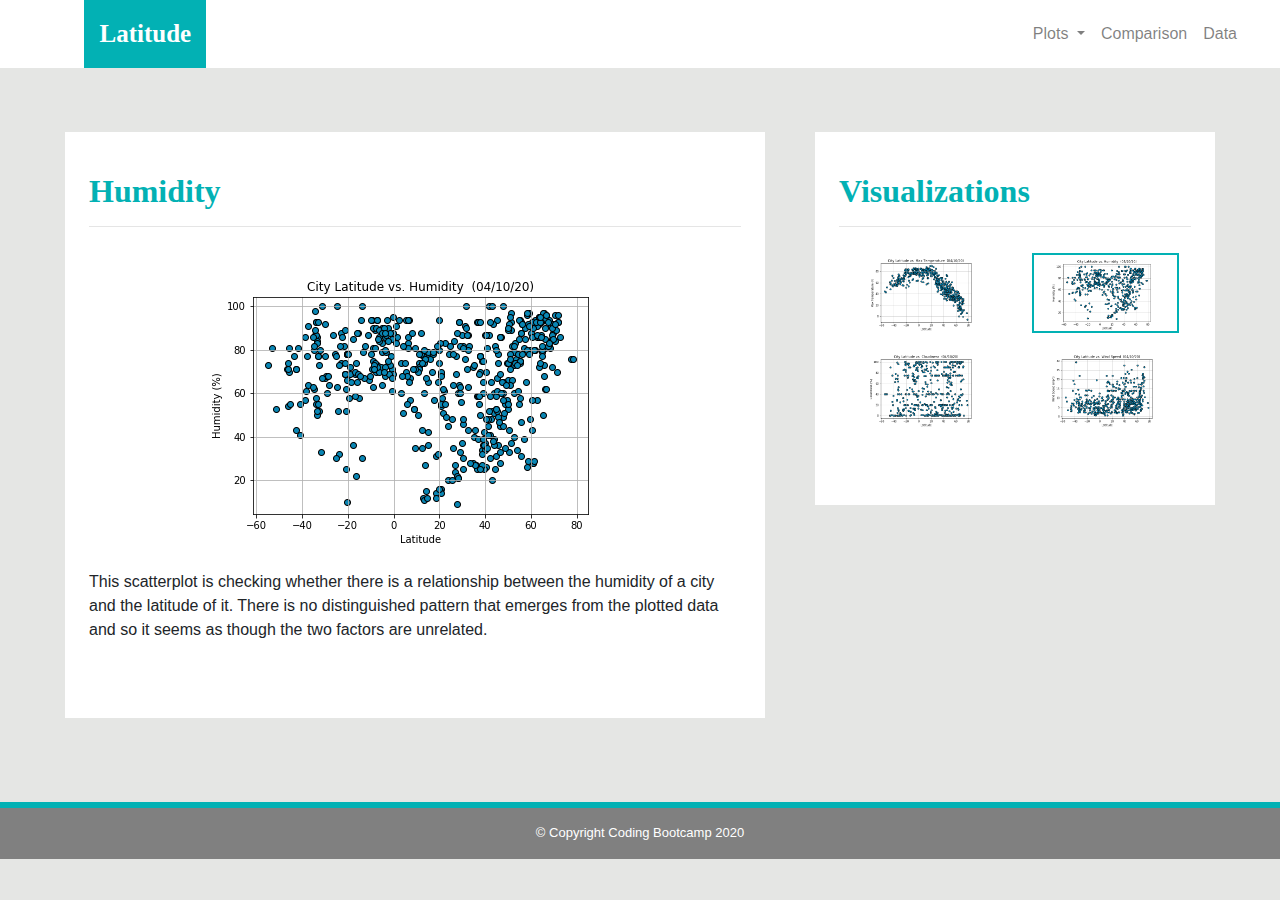
<file: humidity.html>
<!DOCTYPE html>
<html lang="en-us">
<head>
  <meta charset="UTF-8">
  <title>Web-Design-Challenge</title>
  <!-- Bootstrap CDN -->
  <link rel="stylesheet" href="https://stackpath.bootstrapcdn.com/bootstrap/4.3.1/css/bootstrap.min.css" integrity="sha384-ggOyR0iXCbMQv3Xipma34MD+dH/1fQ784/j6cY/iJTQUOhcWr7x9JvoRxT2MZw1T" crossorigin="anonymous">
  <link rel="stylesheet" href="https://maxcdn.bootstrapcdn.com/font-awesome/4.7.0/css/font-awesome.min.css">
  <link rel="stylesheet" href="style.css">
</head>

<body>
    <!-- Creates the Overall Grid -->
    <nav class="navbar navbar-expand-md navbar-light">

      <div class="container-fluid">

        <div class="w-100 bd-highlight navhead">
          <a class="navbar-brand" href="index.html">Latitude</a>


          <button class="navbar-toggler float-right" type="button" data-toggle="collapse" data-target="#navbarSupportedContent" aria-controls="navbarSupportedContent" aria-expanded="false" aria-label="Toggle navigation">
            <span class="navbar-toggler-icon"></span>
          </button>
        </div>

        <div class="collapse navbar-collapse" id="navbarSupportedContent">
            <ul class="navbar-nav navbar-right mr-auto">
                <li class="nav-item dropdown">
                    <a class="nav-link dropdown-toggle" href="#" id="navbarDropdown" role="button" data-toggle="dropdown" aria-haspopup="true" aria-expanded="false">
                        Plots
                    </a>
                    <div class="dropdown-menu" >
                      <a class="dropdown-item" href="maxtemp.html">Max Temperature</a>
                      <a class="dropdown-item" href="humidity.html">Humidity</a>
                      <a class="dropdown-item" href="cloud.html">Cloudiness</a>
                      <a class="dropdown-item" href="wind.html">Wind Speed</a>
                    </div>
                </li>
                <li class="nav-item">
                  <a class="nav-link" href="comp.html">Comparison</a>
                </li>
                <li class="nav-item">
                  <a class="nav-link" href="data.html">Data</a>
                </li>
            </ul>
          </div>

      </nav>

        <!-- End of Navigation Bar coding... -->

        <!-- Row 2 -->
      <div class="row brow mx-n4 justify-content-around">
        <div class="col-12 col-md-7 main px-4">
            <header>
                <h2>Humidity</h2>
                <hr>
            </header>
            <div class="center plot">
                <img src="Resources/assets/images/scplot_humidity.png" class="img-fluid" style="height:100%;" alt="Temperature" >
            </div>
            <aside>
                <p>This scatterplot is checking whether there is a relationship between the humidity of a city and the latitude of it. There is no distinguished pattern that emerges from the plotted data and so it seems as though the two factors are unrelated.</p>
            </aside>
        </div>

        <div class="col-md-4 px-4">
            <header>
                <h2>Visualizations</h2>
                <hr>
            </header>
            <main class="center">
                <a href="maxtemp.html"><img src="Resources/assets/images/scplot_tpr.png" alt="Temperature" class="col-2 col-md-5"></a>
                <a href="humidity.html"><img src="Resources/assets/images/scplot_humidity.png" alt="Humidity" class="col-2 col-md-5 offset-md-1 boximg"></a>
                <a href="cloud.html"><img src="Resources/assets/images/scplot_cloud.png" alt="Cloudiness" class="col-2 col-md-5"></a>
                <a href="maxtemp.html"><img src="Resources/assets/images/scplot_wind.png" alt="Wind" class="col-2 col-md-5 offset-md-1"></a>
            </main>
        </div>
      </div>

      <!-- <nav class="navbar fixed-bottom justify-content-center"> -->
      <nav class="navbar bottom justify-content-center">
        <p> &copy; Copyright Coding Bootcamp 2020 </p>
      </nav>
    </div>


<script src="https://code.jquery.com/jquery-3.3.1.slim.min.js" integrity="sha384-q8i/X+965DzO0rT7abK41JStQIAqVgRVzpbzo5smXKp4YfRvH+8abtTE1Pi6jizo" crossorigin="anonymous"></script>
<script src="https://cdnjs.cloudflare.com/ajax/libs/popper.js/1.14.7/umd/popper.min.js" integrity="sha384-UO2eT0CpHqdSJQ6hJty5KVphtPhzWj9WO1clHTMGa3JDZwrnQq4sF86dIHNDz0W1" crossorigin="anonymous"></script>
<script src="https://stackpath.bootstrapcdn.com/bootstrap/4.3.1/js/bootstrap.min.js" integrity="sha384-JjSmVgyd0p3pXB1rRibZUAYoIIy6OrQ6VrjIEaFf/nJGzIxFDsf4x0xIM+B07jRM" crossorigin="anonymous"></script>

</body>
</html>
</file>
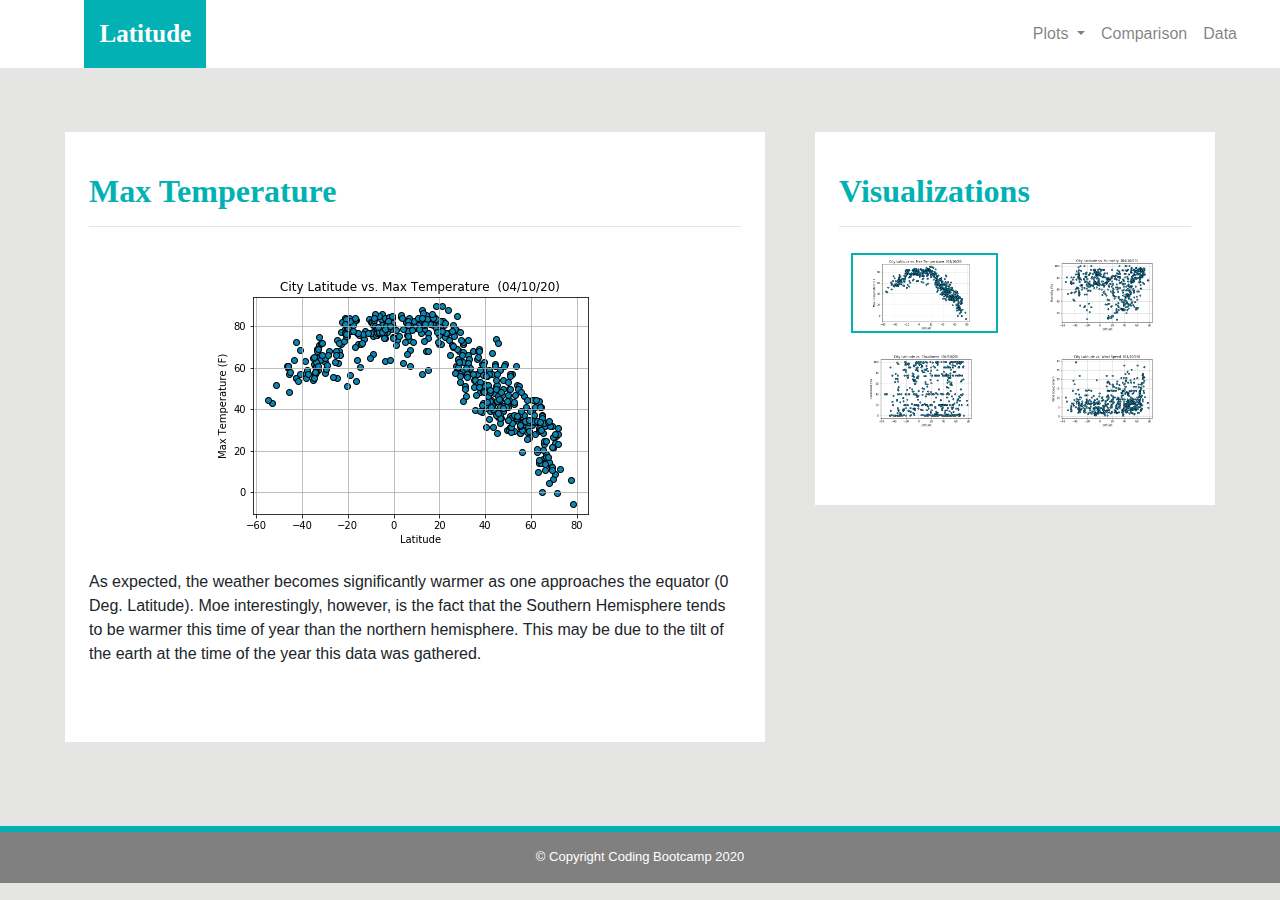
<file: maxtemp.html>
<!DOCTYPE html>
<html lang="en-us">
<head>
  <meta charset="UTF-8">
  <title>Web-Design-Challenge</title>
  <!-- Bootstrap CDN -->
  <link rel="stylesheet" href="https://stackpath.bootstrapcdn.com/bootstrap/4.3.1/css/bootstrap.min.css" integrity="sha384-ggOyR0iXCbMQv3Xipma34MD+dH/1fQ784/j6cY/iJTQUOhcWr7x9JvoRxT2MZw1T" crossorigin="anonymous">
  <link rel="stylesheet" href="https://maxcdn.bootstrapcdn.com/font-awesome/4.7.0/css/font-awesome.min.css">
  <link rel="stylesheet" href="style.css">
</head>

<body>
    <!-- Creates the Overall Grid -->
    <nav class="navbar navbar-expand-md navbar-light">

      <div class="container-fluid">

        <div class="w-100 bd-highlight navhead">
          <a class="navbar-brand" href="index.html">Latitude</a>


          <button class="navbar-toggler float-right" type="button" data-toggle="collapse" data-target="#navbarSupportedContent" aria-controls="navbarSupportedContent" aria-expanded="false" aria-label="Toggle navigation">
            <span class="navbar-toggler-icon"></span>
          </button>
        </div>

        <div class="collapse navbar-collapse" id="navbarSupportedContent">
            <ul class="navbar-nav navbar-right mr-auto">
                <li class="nav-item dropdown">
                    <a class="nav-link dropdown-toggle" href="#" id="navbarDropdown" role="button" data-toggle="dropdown" aria-haspopup="true" aria-expanded="false">
                        Plots
                    </a>
                    <div class="dropdown-menu" >
                      <a class="dropdown-item" href="maxtemp.html">Max Temperature</a>
                      <a class="dropdown-item" href="humidity.html">Humidity</a>
                      <a class="dropdown-item" href="cloud.html">Cloudiness</a>
                      <a class="dropdown-item" href="wind.html">Wind Speed</a>
                    </div>
                </li>
                <li class="nav-item">
                  <a class="nav-link" href="comp.html">Comparison</a>
                </li>
                <li class="nav-item">
                  <a class="nav-link" href="data.html">Data</a>
                </li>
            </ul>
          </div>

      </nav>

        <!-- End of Navigation Bar coding... -->

        <!-- Row 2 -->
      <div class="row brow mx-n4 justify-content-around">
        <div class="col-12 col-md-7 main px-4">
            <header>
                <h2>Max Temperature</h2>
                <hr>
            </header>
            <div class="center plot">
                <img src="Resources/assets/images/scplot_tpr.png" class="img-fluid" style="height:100%;" alt="Temperature" >
            </div>
            <aside>
                <p>As expected, the weather becomes significantly warmer as one approaches the equator (0 Deg. Latitude). Moe interestingly, however, is the fact that the Southern Hemisphere tends to be warmer this time of year than the northern hemisphere. This may be due to the tilt of the earth at the time of the year this data was gathered.</p>
            </aside>
        </div>

        <div class="col-md-4 px-4">
            <header>
                <h2>Visualizations</h2>
                <hr>
            </header>
            <main class="center">
                <a href="maxtemp.html"><img src="Resources/assets/images/scplot_tpr.png" alt="Temperature" class="col-2 col-md-5 boximg"></a>
                <a href="humidity.html"><img src="Resources/assets/images/scplot_humidity.png" alt="Humidity" class="col-2 col-md-5 offset-md-1"></a>
                <a href="cloud.html"><img src="Resources/assets/images/scplot_cloud.png" alt="Cloudiness" class="col-2 col-md-5"></a>
                <a href="wind.html"><img src="Resources/assets/images/scplot_wind.png" alt="Wind" class="col-2 col-md-5 offset-md-1"></a>
            </main>
        </div>
      </div>

      <!-- <nav class="navbar fixed-bottom justify-content-center"> -->
      <nav class="navbar bottom justify-content-center">
        <p> &copy; Copyright Coding Bootcamp 2020 </p>
      </nav>
    </div>


<script src="https://code.jquery.com/jquery-3.3.1.slim.min.js" integrity="sha384-q8i/X+965DzO0rT7abK41JStQIAqVgRVzpbzo5smXKp4YfRvH+8abtTE1Pi6jizo" crossorigin="anonymous"></script>
<script src="https://cdnjs.cloudflare.com/ajax/libs/popper.js/1.14.7/umd/popper.min.js" integrity="sha384-UO2eT0CpHqdSJQ6hJty5KVphtPhzWj9WO1clHTMGa3JDZwrnQq4sF86dIHNDz0W1" crossorigin="anonymous"></script>
<script src="https://stackpath.bootstrapcdn.com/bootstrap/4.3.1/js/bootstrap.min.js" integrity="sha384-JjSmVgyd0p3pXB1rRibZUAYoIIy6OrQ6VrjIEaFf/nJGzIxFDsf4x0xIM+B07jRM" crossorigin="anonymous"></script>

</body>
</html>
</file>
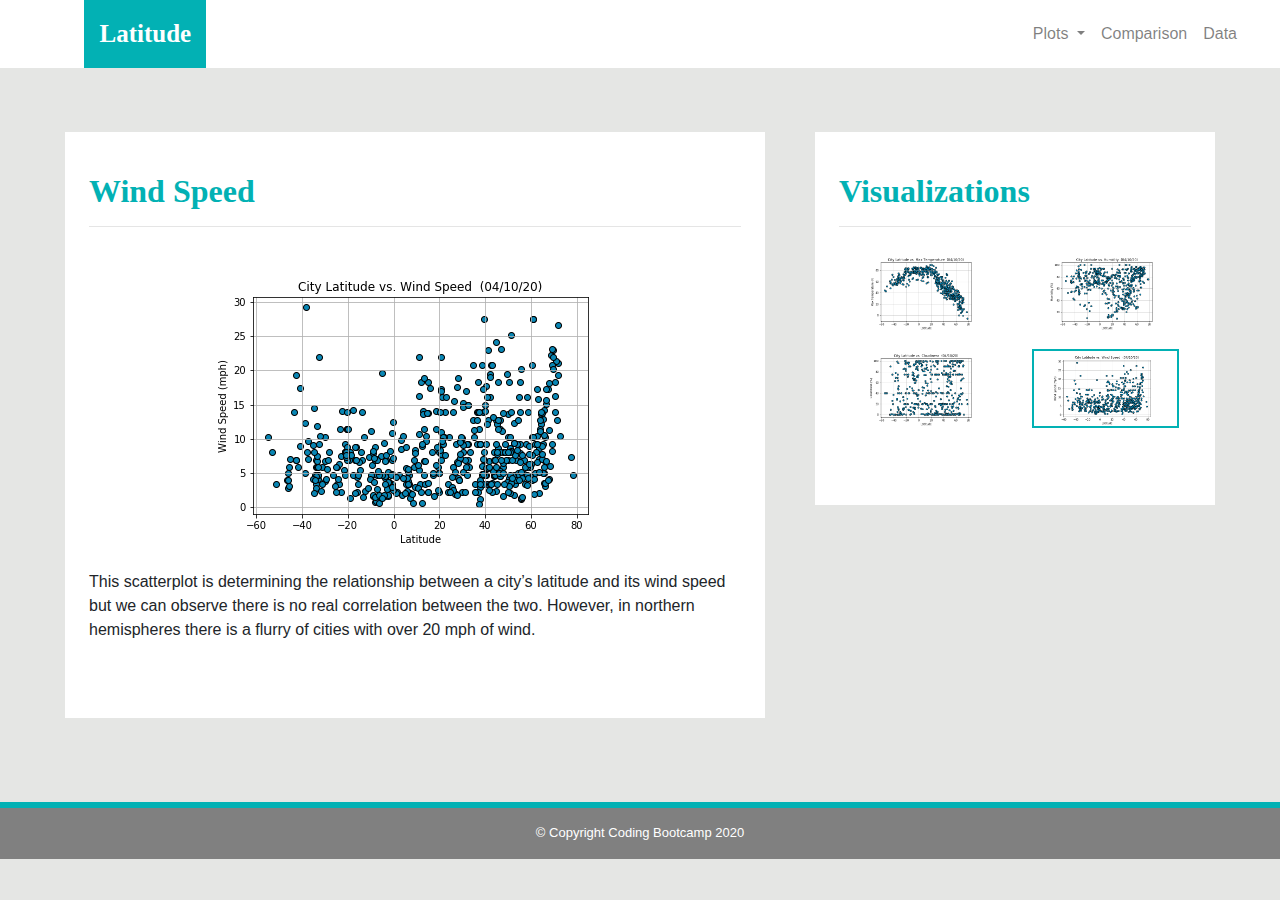
<file: wind.html>
<!DOCTYPE html>
<html lang="en-us">
<head>
  <meta charset="UTF-8">
  <title>Web-Design-Challenge</title>
  <!-- Bootstrap CDN -->
  <link rel="stylesheet" href="https://stackpath.bootstrapcdn.com/bootstrap/4.3.1/css/bootstrap.min.css" integrity="sha384-ggOyR0iXCbMQv3Xipma34MD+dH/1fQ784/j6cY/iJTQUOhcWr7x9JvoRxT2MZw1T" crossorigin="anonymous">
  <link rel="stylesheet" href="https://maxcdn.bootstrapcdn.com/font-awesome/4.7.0/css/font-awesome.min.css">
  <link rel="stylesheet" href="style.css">
</head>

<body>
    <!-- Creates the Overall Grid -->
    <nav class="navbar navbar-expand-md navbar-light">

      <div class="container-fluid">

        <div class="w-100 bd-highlight navhead">
          <a class="navbar-brand" href="index.html">Latitude</a>


          <button class="navbar-toggler float-right" type="button" data-toggle="collapse" data-target="#navbarSupportedContent" aria-controls="navbarSupportedContent" aria-expanded="false" aria-label="Toggle navigation">
            <span class="navbar-toggler-icon"></span>
          </button>
        </div>

        <div class="collapse navbar-collapse" id="navbarSupportedContent">
            <ul class="navbar-nav navbar-right mr-auto">
                <li class="nav-item dropdown">
                    <a class="nav-link dropdown-toggle" href="#" id="navbarDropdown" role="button" data-toggle="dropdown" aria-haspopup="true" aria-expanded="false">
                        Plots
                    </a>
                    <div class="dropdown-menu" >
                      <a class="dropdown-item" href="maxtemp.html">Max Temperature</a>
                      <a class="dropdown-item" href="humidity.html">Humidity</a>
                      <a class="dropdown-item" href="cloud.html">Cloudiness</a>
                      <a class="dropdown-item" href="wind.html">Wind Speed</a>
                    </div>
                </li>
                <li class="nav-item">
                  <a class="nav-link" href="comp.html">Comparison</a>
                </li>
                <li class="nav-item">
                  <a class="nav-link" href="data.html">Data</a>
                </li>
            </ul>
          </div>

      </nav>

        <!-- End of Navigation Bar coding... -->

        <!-- Row 2 -->
      <div class="row brow mx-n4 justify-content-around">
        <div class="col-12 col-md-7 main px-4">
            <header>
                <h2>Wind Speed</h2>
                <hr>
            </header>
            <div class="center plot">
                <img src="Resources/assets/images/scplot_wind.png" class="img-fluid" style="height:100%;" alt="Temperature" >
            </div>
            <aside>
                <p>This scatterplot is determining the relationship between a city’s latitude and its wind speed but we can observe there is no real correlation between the two. However, in northern hemispheres there is a flurry of cities with over 20 mph of wind.</p>
            </aside>
        </div>

        <div class="col-md-4 px-4">
            <header>
                <h2>Visualizations</h2>
                <hr>
            </header>
            <main class="center">
              <a href="maxtemp.html"><img src="Resources/assets/images/scplot_tpr.png" alt="Temperature" class="col-2 col-md-5"></a>
              <a href="maxtemp.html"><img src="Resources/assets/images/scplot_humidity.png" alt="Humidity" class="col-2 col-md-5 offset-md-1"></a>
              <a href="maxtemp.html"><img src="Resources/assets/images/scplot_cloud.png" alt="Cloudiness" class="col-2 col-md-5"></a>
              <a href="maxtemp.html"><img src="Resources/assets/images/scplot_wind.png" alt="Wind" class="col-2 col-md-5 offset-md-1 boximg"></a>
            </main>
        </div>
      </div>

      <!-- <nav class="navbar fixed-bottom justify-content-center"> -->
      <nav class="navbar bottom justify-content-center">
        <p> &copy; Copyright Coding Bootcamp 2020 </p>
      </nav>
    </div>


<script src="https://code.jquery.com/jquery-3.3.1.slim.min.js" integrity="sha384-q8i/X+965DzO0rT7abK41JStQIAqVgRVzpbzo5smXKp4YfRvH+8abtTE1Pi6jizo" crossorigin="anonymous"></script>
<script src="https://cdnjs.cloudflare.com/ajax/libs/popper.js/1.14.7/umd/popper.min.js" integrity="sha384-UO2eT0CpHqdSJQ6hJty5KVphtPhzWj9WO1clHTMGa3JDZwrnQq4sF86dIHNDz0W1" crossorigin="anonymous"></script>
<script src="https://stackpath.bootstrapcdn.com/bootstrap/4.3.1/js/bootstrap.min.js" integrity="sha384-JjSmVgyd0p3pXB1rRibZUAYoIIy6OrQ6VrjIEaFf/nJGzIxFDsf4x0xIM+B07jRM" crossorigin="anonymous"></script>

</body>
</html>
</file>
<file: style.css>
body {
    background-color: #e5e6e4;
    background-size: cover;
    margin: 0;
    padding: 0;
}

.navbar {
  background-color: white;
  padding: 0px 20px;
  margin: 0 auto;
}

.navbar a {
  padding: 15px;
}

.nav-item:hover {
    background-color: #e5e6e4;
}

.navbar-brand {
    background-color: rgb(2, 177, 180);
    font-family: serif;
    font-weight: bold;
    color: #fff;
    margin-left: 5%;
    font-size: 25px;
    padding: 10px;
}

.navbar-light .navbar-brand {
    color: #fff;
}

.bottom {
  position: relative;
  font-size: small;
  bottom: -20px;
  width: 100%;
  background-color: grey;
  color: white;
  padding-top: 15px;
  border-top: 6px solid rgb(2, 177, 180);
}

.fixed-bottom {
  font-size: small;
  background-color: grey;
  color: white;
  padding-top: 15px;
  border-top: 6px solid rgb(2, 177, 180);
}

/**  End of Navigation Bar Style...  *****/

.brow {
    padding: 5%;
}

.col-md-7, .col-md-4, .comp {
    height: 10%;
    padding-bottom: 5%;
    padding-top: 40px;
    background-color: white;
}

.col-md-7 h2, .col-md-4 h2, .comp h2, .data h2 {
    /* margin-top: -1%; */
    font-family: serif;
    font-weight: bold;
    color: rgb(2, 177, 180);
}

.comp {
  padding-left: 5%;
  padding-right: 5%;
}

.comp aside {
  margin-top: -20px;
}
.comp p {
  font-family: serif;
  font-size: 20px;
  font-weight: bold;
  color: rgb(2, 177, 180);
  padding-top: 8%;
}

.comp img {
  margin-top: -10px;
}

.brow hr {
  padding-top: 2%;
  padding-bottom: 1%;
}

.d-md-none {
  padding-top: 2%;
}

.main img {
    height: 150px;
}

.col-2 {
    margin-bottom: 5%;
}

.center {
  text-align:center;
}

.plot {
  padding-bottom: 20px;
}

.boximg {
  border: 2px solid rgb(2, 177, 180);
}

@media only screen and (max-width: 768px) {
  .navbar {
      margin: 0;
      padding: 0;
  }

  .navhead {
      background-color: rgb(2, 177, 180);
  }

  .navbar button {
    margin-top: 10px;
    margin-right: 20px;
  }

  .dropdown-menu {
    border-radius: 0px;
    border: 0px;
  }

  .dropdown-item {
    color: grey;
  }

  #navbarSupportedContent{
    background-color: white;
    padding-left: 20px;
  }

  .col-md-4 {
    margin-top: 5%;
    padding-bottom: 1%;
  }

  .col-md-4 img {
    padding: 0px;
    margin-left: 20px;
  }

  .comp p {
    margin-top: -10px;
  }

  .col-12 {
    margin-right: -20px;
  }
}

.col-12 {
  /* po */
  height: 10%;
  padding-bottom: 5%;
  padding-top: 40px;
  background-color: white;
}

.dgrp {
  font-family: serif;
  font-size: small;
  font-weight: normal;
}

table {
    margin-top: 50px;
    /* border-top: none !important; */
}

/* .table > thead > th { */
/* .thead {
    border-top: none;
} */
/* .table-borderless th {
  border: none;
} */

/****     subsequent screen codes  ***/

.pt5 {
    padding-top: 5%;
}
</file>
